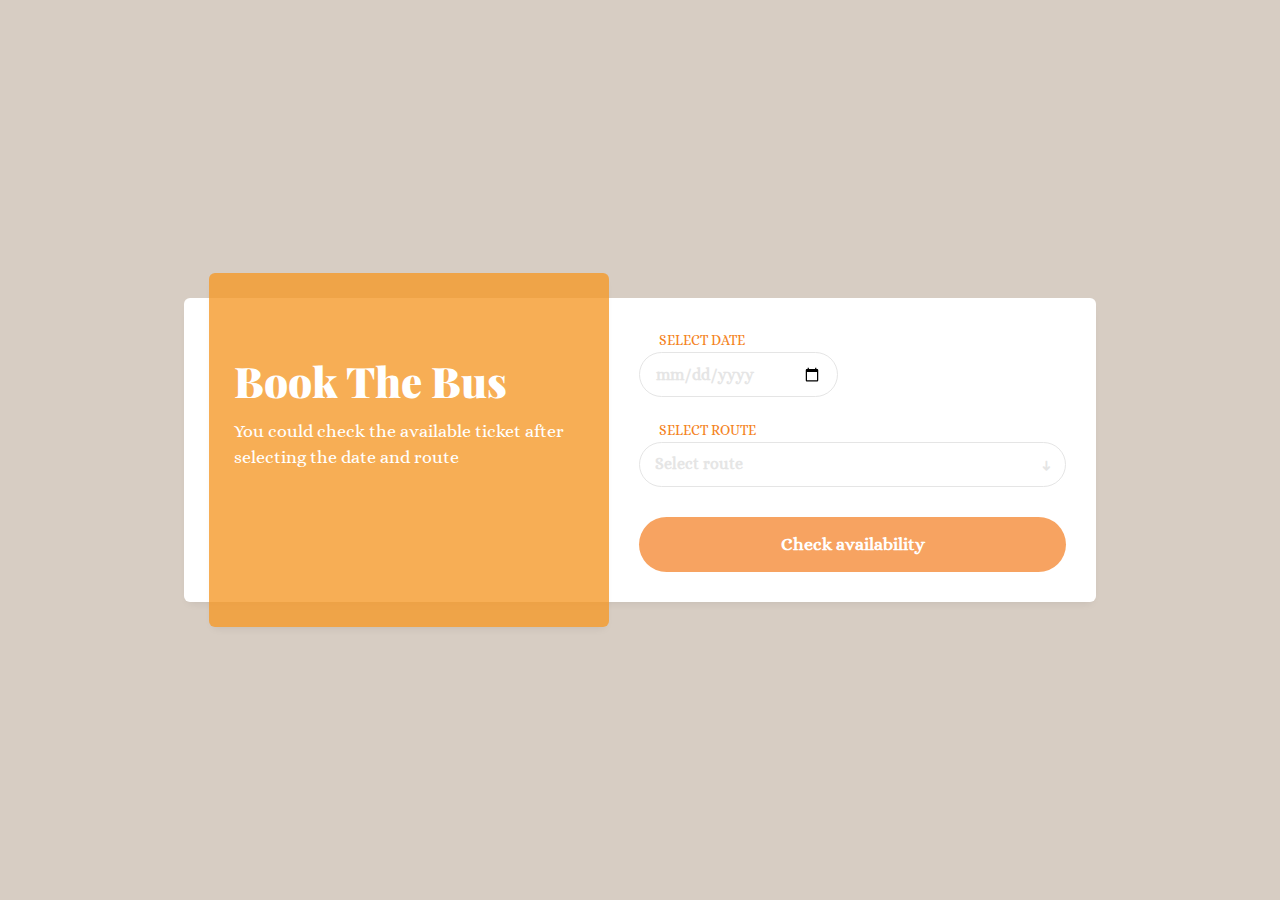
<file: Coding/GUIDemo/index.html>
<!DOCTYPE html>
<html lang="en">

<head>
	<meta charset="utf-8">
	<meta http-equiv="X-UA-Compatible" content="IE=edge">
	<meta name="viewport" content="width=device-width, initial-scale=1">
	<!-- The above 3 meta tags *must* come first in the head; any other head content must come *after* these tags -->

	<title>Booking Form HTML Template</title>

	<!-- Google font -->
	<link href="http://fonts.googleapis.com/css?family=Playfair+Display:900" rel="stylesheet" type="text/css" />
	<link href="http://fonts.googleapis.com/css?family=Alice:400,700" rel="stylesheet" type="text/css" />

	<!-- Bootstrap -->
	<link type="text/css" rel="stylesheet" href="css/bootstrap.min.css" />

	<!-- Custom stlylesheet -->
	<link type="text/css" rel="stylesheet" href="css/style.css" />

	<!-- HTML5 shim and Respond.js for IE8 support of HTML5 elements and media queries -->
	<!-- WARNING: Respond.js doesn't work if you view the page via file:// -->
	<!--[if lt IE 9]>
		  <script src="https://oss.maxcdn.com/html5shiv/3.7.3/html5shiv.min.js"></script>
		  <script src="https://oss.maxcdn.com/respond/1.4.2/respond.min.js"></script>
		<![endif]-->

</head>

<body>
	<div id="booking" class="section">
		<div class="section-center">
			<div class="container">
				<div class="row">
					<div class="booking-form">
						<div class="booking-bg">
							<div class="form-header">
								<h2>Book the Bus</h2>
								<p>You could check the available ticket after selecting the date and route</p>
							</div>

						</div>
						<form>
							<div class="row">
								<div class="col-md-6">
									<div class="form-group">
										<span class="form-label">Select Date</span>
										<input class="form-control" type="date" placeholder="dd-mm-yyyy" required>
									</div>
								</div>
								
							</div>
							<div class="row">
								<div class="col-md-6">

								</div>
								<div class="col-md-6">

								</div>
							</div>
							<div class="form-group">
								<span class="form-label">Select Route</span>
								<select class="form-control" required>
									<option value="" selected hidden>Select route</option>
									<option>Turtle Lake (Ho Con Rua) → VGU Campus</option>
									<option>VGU Campus → Turtle Lake (Ho Con Rua)</option>
								</select>
								<span class="select-arrow"></span>
							</div>
							<div class="form-btn">
								<button class="submit-btn">Check availability</button>
							</div>
						</form>
					</div>
				</div>
			</div>
		</div>
	</div>
</body><!-- This templates was made by Colorlib (https://colorlib.com) -->

</html>
</file>
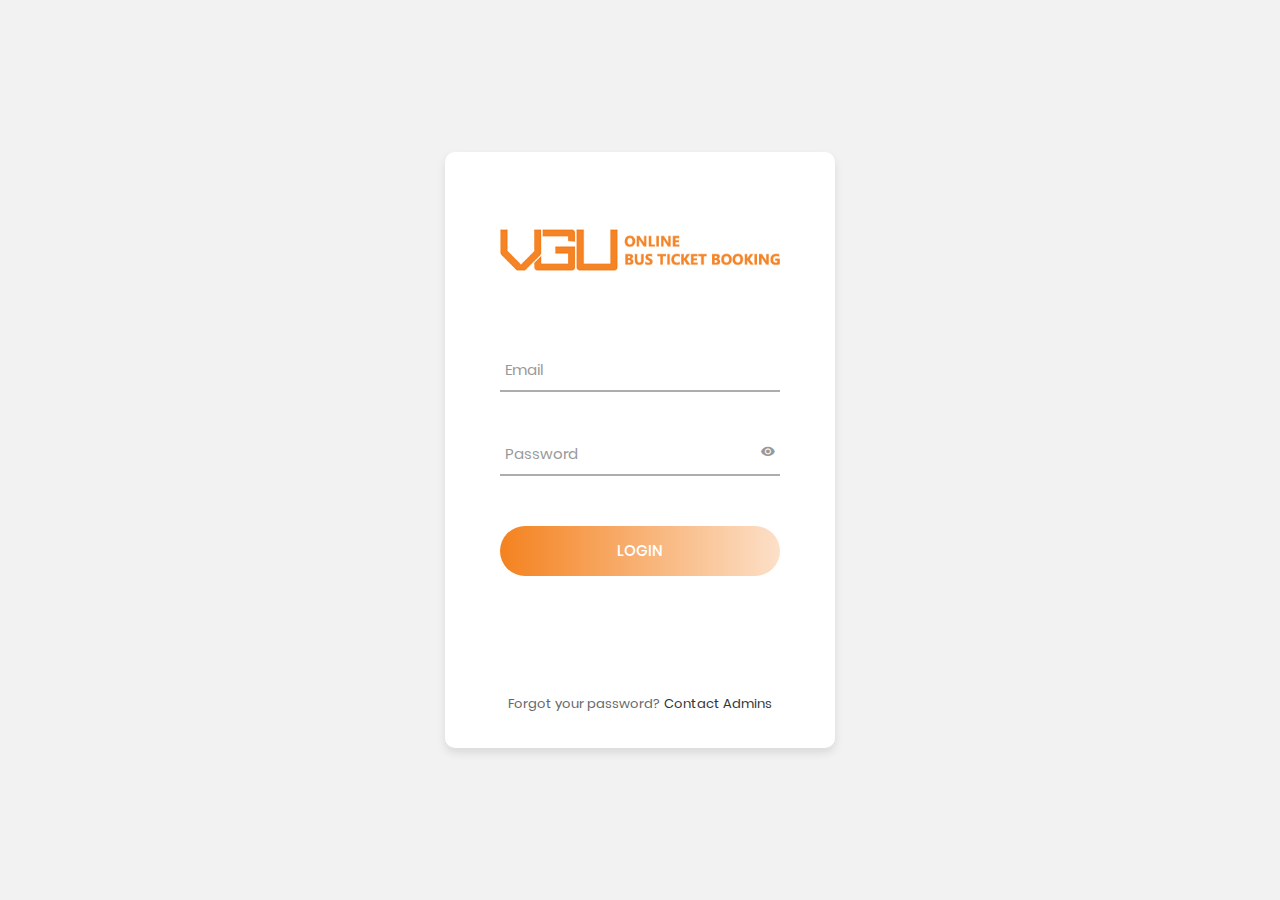
<file: Coding/Login page/index.html>
<!DOCTYPE html>
<html lang="en">
<head>
	<title>VGU Ticket Booking - Login Site</title>
	<meta charset="UTF-8">
	<meta name="viewport" content="width=device-width, initial-scale=1">
<!--===============================================================================================-->	
	<link rel="icon" type="image/png" href="images/vgu.png"/>
<!--===============================================================================================-->
	<link rel="stylesheet" type="text/css" href="vendor/bootstrap/css/bootstrap.min.css">
<!--===============================================================================================-->
	<link rel="stylesheet" type="text/css" href="fonts/font-awesome-4.7.0/css/font-awesome.min.css">
<!--===============================================================================================-->
	<link rel="stylesheet" type="text/css" href="fonts/iconic/css/material-design-iconic-font.min.css">
<!--===============================================================================================-->
	<link rel="stylesheet" type="text/css" href="vendor/animate/animate.css">
<!--===============================================================================================-->	
	<link rel="stylesheet" type="text/css" href="vendor/css-hamburgers/hamburgers.min.css">
<!--===============================================================================================-->
	<link rel="stylesheet" type="text/css" href="vendor/animsition/css/animsition.min.css">
<!--===============================================================================================-->
	<link rel="stylesheet" type="text/css" href="vendor/select2/select2.min.css">
<!--===============================================================================================-->	
	<link rel="stylesheet" type="text/css" href="vendor/daterangepicker/daterangepicker.css">
<!--===============================================================================================-->
	<link rel="stylesheet" type="text/css" href="css/util.css">
	<link rel="stylesheet" type="text/css" href="css/main.css">
<!--===============================================================================================-->
</head>
<body>
	
	<div class="limiter">
		<div class="container-login100">
			<div class="wrap-login100">
				<form class="login100-form validate-form">
					<span class="login100-form-title p-b-26">
						<img src="images/vgulogo2.png" alt = "VGU Online Bus Ticket Logo" class="logo_responsive">
					</span>
					<span class="login100-form-title p-b-48">
						<!--<i class="zmdi zmdi-font"></i>-->
					</span>

					<div class="wrap-input100 validate-input" data-validate = "Invalid Email!">
						<input class="input100" type="text" name="email">
						<span class="focus-input100" data-placeholder="Email"></span>
					</div>

					<div class="wrap-input100 validate-input" data-validate="Invalid Password!">
						<span class="btn-show-pass">
							<i class="zmdi zmdi-eye"></i>
						</span>
						<input class="input100" type="password" name="pass">
						<span class="focus-input100" data-placeholder="Password"></span>
					</div>

					<div class="container-login100-form-btn">
						<div class="wrap-login100-form-btn">
							<div class="login100-form-bgbtn"></div>
							<button class="login100-form-btn">
								Login 
							</button>
						</div>
					</div>

					<div class="text-center p-t-115">
						<span class="txt1">
							Forgot your password?
						</span>

						<a class="txt2" href="#">
							Contact Admins
						</a>
					</div>
				</form>
			</div>
		</div>
	</div>
	

	<div id="dropDownSelect1"></div>
	
<!--===============================================================================================-->
	<script src="vendor/jquery/jquery-3.2.1.min.js"></script>
<!--===============================================================================================-->
	<script src="vendor/animsition/js/animsition.min.js"></script>
<!--===============================================================================================-->
	<script src="vendor/bootstrap/js/popper.js"></script>
	<script src="vendor/bootstrap/js/bootstrap.min.js"></script>
<!--===============================================================================================-->
	<script src="vendor/select2/select2.min.js"></script>
<!--===============================================================================================-->
	<script src="vendor/daterangepicker/moment.min.js"></script>
	<script src="vendor/daterangepicker/daterangepicker.js"></script>
<!--===============================================================================================-->
	<script src="vendor/countdowntime/countdowntime.js"></script>
<!--===============================================================================================-->
	<script src="js/main.js"></script>

</body>
</html>
</file>
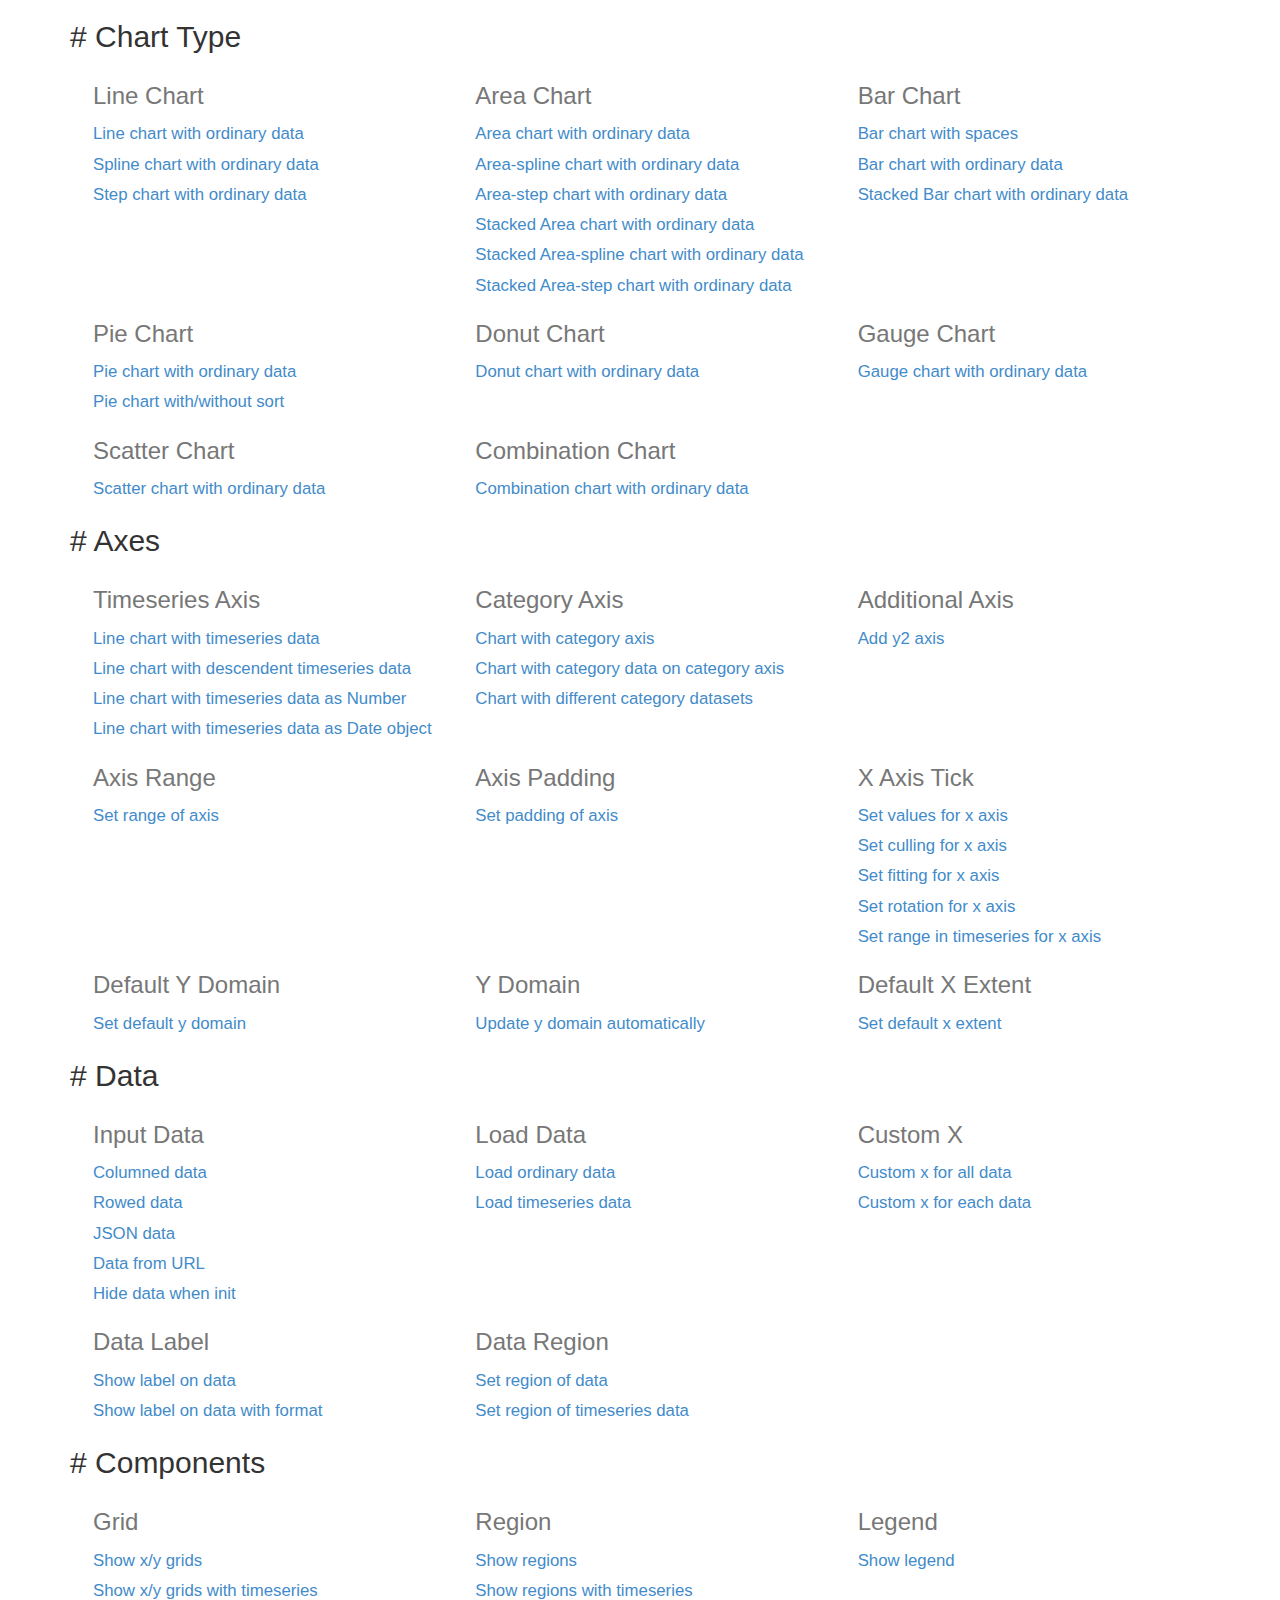
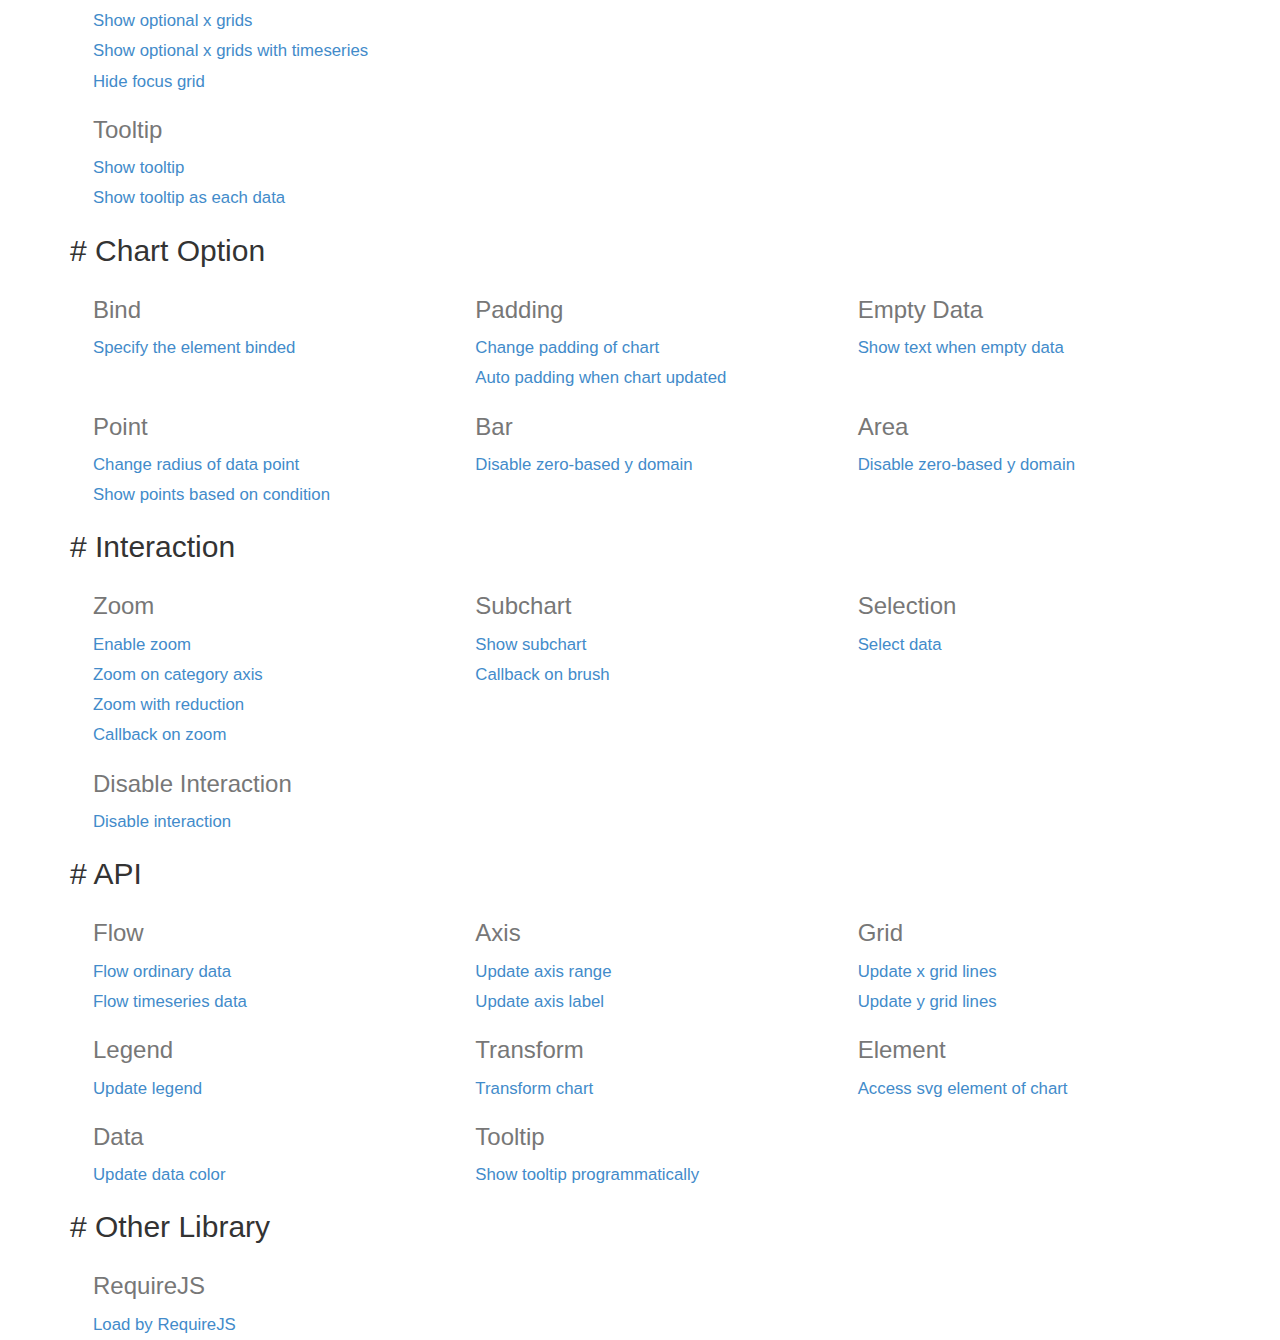
<file: Coding/UserDashBoardGUI/assets/node_modules/c3-master/htdocs/index.html>
<html>
  <head>
    <link href="./css/bootstrap.min.css" rel="stylesheet">
    <link href="./css/index.css" rel="stylesheet">
  </head>
  <body>
    <div class="container">
      <div class="section">
        <h2># <span>Chart Type</span></h2>
        <div>
          <div class="row">
            <div class="col-md-4">
              <h3>Line Chart</h3>
              <a href="./samples/simple.html">
                Line chart with ordinary data
              </a>
              <a href="./samples/chart_spline.html">
                Spline chart with ordinary data
              </a>
              <a href="./samples/chart_step.html">
                Step chart with ordinary data
              </a>
            </div>
            <div class="col-md-4">
              <h3>Area Chart</h3>
              <a href="./samples/chart_area.html">
                Area chart with ordinary data
              </a>
              <a href="./samples/chart_area_spline.html">
                Area-spline chart with ordinary data
              </a>
              <a href="./samples/chart_area_step.html">
                Area-step chart with ordinary data
              </a>
              <a href="./samples/chart_area_stacked.html">
                Stacked Area chart with ordinary data
              </a>
              <a href="./samples/chart_area_spline_stacked.html">
                Stacked Area-spline chart with ordinary data
              </a>
              <a href="./samples/chart_area_step_stacked.html">
                Stacked Area-step chart with ordinary data
              </a>
            </div>
            <div class="col-md-4">
              <h3>Bar Chart</h3>
              <a href="./samples/chart_bar_space.html">
                  Bar chart with spaces
              </a>
              <a href="./samples/chart_bar.html">
                Bar chart with ordinary data
              </a>
              <a href="./samples/chart_bar_stacked.html">
                Stacked Bar chart with ordinary data
              </a>
            </div>
          </div>
          <div class="row">
            <div class="col-md-4">
              <h3>Pie Chart</h3>
              <a href="./samples/chart_pie.html">
                Pie chart with ordinary data
              </a>
              <a href="./samples/chart_pie_sort.html">
                Pie chart with/without sort
              </a>
            </div>
            <div class="col-md-4">
              <h3>Donut Chart</h3>
              <a href="./samples/chart_donut.html">
                Donut chart with ordinary data
              </a>
            </div>
            <div class="col-md-4">
              <h3>Gauge Chart</h3>
              <a href="./samples/chart_gauge.html">
                Gauge chart with ordinary data
              </a>
            </div>
          </div>
          <div class="row">
            <div class="col-md-4">
              <h3>Scatter Chart</h3>
              <a href="./samples/chart_scatter.html">
                Scatter chart with ordinary data
              </a>
            </div>
            <div class="col-md-4">
              <h3>Combination Chart</h3>
              <a href="./samples/chart_combination.html">
                Combination chart with ordinary data
              </a>
            </div>
          </div>
        </div>
      </div>

      <div class="section">
        <h2># <span>Axes</span></h2>
        <div>
          <div class="row">
            <div class="col-md-4">
              <h3>Timeseries Axis</h3>
              <a href="./samples/timeseries.html">
                Line chart with timeseries data
              </a>
              <a href="./samples/timeseries_descendent.html">
                Line chart with descendent timeseries data
              </a>
              <a href="./samples/timeseries_raw.html">
                Line chart with timeseries data as Number
              </a>
              <a href="./samples/timeseries_date.html">
                Line chart with timeseries data as Date object
              </a>
            </div>
            <div class="col-md-4">
              <h3>Category Axis</h3>
              <a href="./samples/categorized.html">
                Chart with category axis
              </a>
              <a href="./samples/custom_x_categorized.html">
                Chart with category data on category axis
              </a>
              <a href="./samples/different_category_datasets.html">
                Chart with different category datasets
              </a>
            </div>
            <div class="col-md-4">
              <h3>Additional Axis</h3>
              <a href="./samples/axes_y2.html">
                Add y2 axis
              </a>
            </div>
          </div>
          <div class="row">
            <div class="col-md-4">
              <h3>Axis Range</h3>
              <a href="./samples/axes_range.html">
                Set range of axis
              </a>
            </div>
            <div class="col-md-4">
              <h3>Axis Padding</h3>
              <a href="./samples/axes_padding.html">
                Set padding of axis
              </a>
            </div>
            <div class="col-md-4">
              <h3>X Axis Tick</h3>
              <a href="./samples/axes_x_tick_values.html">
                Set values for x axis
              </a>
              <a href="./samples/axes_x_tick_culling.html">
                Set culling for x axis
              </a>
              <a href="./samples/axes_x_tick_fit.html">
                Set fitting for x axis
              </a>
              <a href="./samples/axes_x_tick_rotate.html">
                Set rotation for x axis
              </a>
              <a href="./samples/axes_x_range_timeseries.html">
                Set range in timeseries for x axis
              </a>
            </div>
          </div>
          <div class="row">
            <div class="col-md-4">
              <h3>Default Y Domain</h3>
              <a href="./samples/axes_y_default.html">
                Set default y domain
              </a>
            </div>
            <div class="col-md-4">
              <h3>Y Domain</h3>
              <a href="./samples/domain_y.html">
                Update y domain automatically
              </a>
            </div>
            <div class="col-md-4">
              <h3>Default X Extent</h3>
              <a href="./samples/axes_x_extent.html">
                Set default x extent
              </a>
            </div>
          </div>
        </div>
      </div>

      <div class="section">
        <h2># <span>Data</span></h2>
        <div>
          <div class="row">
            <div class="col-md-4">
              <h3>Input Data</h3>
              <a href="./samples/data_columned.html">
                Columned data
              </a>
              <a href="./samples/data_rowed.html">
                Rowed data
              </a>
              <a href="./samples/data_json.html">
                JSON data
              </a>
              <a href="./samples/data_url.html">
                Data from URL
              </a>
              <a href="./samples/data_hide.html">
                Hide data when init
              </a>
            </div>
            <div class="col-md-4">
              <h3>Load Data</h3>
              <a href="./samples/data_load.html">
                Load ordinary data
              </a>
              <a href="./samples/data_load_timeseries.html">
                Load timeseries data
              </a>
            </div>
            <div class="col-md-4">
              <h3>Custom X</h3>
              <a href="./samples/custom_x_scale.html">
                Custom x for all data
              </a>
              <a href="./samples/custom_xs_scale.html">
                Custom x for each data
              </a>
            </div>
          </div>
          <div class="row">
            <div class="col-md-4">
              <h3>Data Label</h3>
              <a href="./samples/data_label.html">
                Show label on data
              </a>
              <a href="./samples/data_label_format.html">
                Show label on data with format
              </a>
            </div>
            <div class="col-md-4">
              <h3>Data Region</h3>
              <a href="./samples/data_region.html">
                Set region of data
              </a>
              <a href="./samples/data_region_timeseries.html">
                Set region of timeseries data
              </a>
            </div>
          </div>
        </div>
      </div>

      <div class="section">
        <h2># <span>Components</span></h2>
        <div>
          <div class="row">
            <div class="col-md-4">
              <h3>Grid</h3>
              <a href="./samples/grids.html">
                 Show x/y grids
              </a>
              <a href="./samples/grids_timeseries.html">
                 Show x/y grids with timeseries
              </a>
              <a href="./samples/grid_x_lines.html">
                 Show optional x grids
              </a>
              <a href="./samples/grid_x_lines_timeseries.html">
                 Show optional x grids with timeseries
              </a>
              <a href="./samples/grid_focus.html">
                 Hide focus grid
              </a>
            </div>
            <div class="col-md-4">
              <h3>Region</h3>
              <a href="./samples/regions.html">
                 Show regions
              </a>
              <a href="./samples/regions_timeseries.html">
                 Show regions with timeseries
              </a>
            </div>
            <div class="col-md-4">
              <h3>Legend</h3>
              <a href="./samples/legend.html">
                 Show legend
              </a>
            </div>
          </div>
          <div class="row">
            <div class="col-md-4">
              <h3>Tooltip</h3>
              <a href="./samples/tooltip_show.html">
                Show tooltip
              </a>
              <a href="./samples/tooltip_grouped.html">
                Show tooltip as each data
              </a>
            </div>
          </div>
        </div>
      </div>

      <div class="section">
        <h2># <span>Chart Option</span></h2>
        <div>
          <div class="row">
            <div class="col-md-4">
              <h3>Bind</h3>
              <a href="./samples/bindto.html">
                Specify the element binded
              </a>
            </div>
            <div class="col-md-4">
              <h3>Padding</h3>
              <a href="./samples/padding.html">
                Change padding of chart
              </a>
              <a href="./samples/padding_update.html">
                Auto padding when chart updated
              </a>
            </div>
            <div class="col-md-4">
              <h3>Empty Data</h3>
              <a href="./samples/emptydata.html">
                Show text when empty data
              </a>
            </div>
          </div>
          <div class="row">
            <div class="col-md-4">
              <h3>Point</h3>
              <a href="./samples/point_r.html">
                Change radius of data point
              </a>
              <a href="./samples/point_show.html">
                Show points based on condition
              </a>
            </div>
            <div class="col-md-4">
              <h3>Bar</h3>
              <a href="./samples/bar_zerobased.html">
                Disable zero-based y domain
              </a>
            </div>
            <div class="col-md-4">
              <h3>Area</h3>
              <a href="./samples/area_zerobased.html">
                Disable zero-based y domain
              </a>
            </div>
          </div>
        </div>
      </div>

      <div class="section">
        <h2># <span>Interaction</span></h2>
        <div>
          <div class="row">
            <div class="col-md-4">
              <h3>Zoom</h3>
              <a href="./samples/zoom.html">
                Enable zoom
              </a>
              <a href="./samples/zoom.html">
                Zoom on category axis
              </a>
              <a href="./samples/zoom_reduction.html">
                Zoom with reduction
              </a>
              <a href="./samples/zoom_onzoom.html">
                Callback on zoom
              </a>
            </div>
            <div class="col-md-4">
              <h3>Subchart</h3>
              <a href="./samples/subchart.html">
                Show subchart
              </a>
              <a href="./samples/subchart_onbrush.html">
                Callback on brush
              </a>
            </div>
            <div class="col-md-4">
              <h3>Selection</h3>
              <a href="./samples/selection.html">
                Select data
              </a>
            </div>
          </div>
          <div class="row">
            <div class="col-md-4">
              <h3>Disable Interaction</h3>
              <a href="./samples/interaction_enabled.html">
                Disable interaction
              </a>
            </div>
          </div>
        </div>
      </div>

      <div class="section">
        <h2># <span>API</span></h2>
        <div>
          <div class="row">
            <div class="col-md-4">
              <h3>Flow</h3>
              <a href="./samples/api_flow.html">
                Flow ordinary data
              </a>
              <a href="./samples/api_flow_timeseries.html">
                Flow timeseries data
              </a>
            </div>
            <div class="col-md-4">
              <h3>Axis</h3>
              <a href="./samples/api_axis_range.html">
                Update axis range
              </a>
              <a href="./samples/api_axis_label.html">
                Update axis label
              </a>
            </div>
            <div class="col-md-4">
              <h3>Grid</h3>
              <a href="./samples/api_xgrid_lines.html">
                Update x grid lines
              </a>
              <a href="./samples/api_ygrid_lines.html">
                Update y grid lines
              </a>
            </div>
          </div>
          <div class="row">
            <div class="col-md-4">
              <h3>Legend</h3>
              <a href="./samples/api_legend.html">
                Update legend
              </a>
            </div>
            <div class="col-md-4">
              <h3>Transform</h3>
              <a href="./samples/api_transform.html">
                Transform chart
              </a>
            </div>
            <div class="col-md-4">
              <h3>Element</h3>
              <a href="./samples/element.html">
                Access svg element of chart
              </a>
            </div>
          </div>
          <div class="row">
            <div class="col-md-4">
              <h3>Data</h3>
              <a href="./samples/api_data_colors.html">
                Update data color
              </a>
            </div>
            <div class="col-md-4">
              <h3>Tooltip</h3>
              <a href="./samples/api_tooltip_show.html">
                Show tooltip programmatically
              </a>
            </div>
          </div>
        </div>
      </div>

      <div class="section">
        <h2># <span>Other Library</span></h2>
        <div>
          <div class="row">
            <div class="col-md-4">
              <h3>RequireJS</h3>
              <a href="./samples/requirejs.html">
                Load by RequireJS
              </a>
            </div>
          </div>
        </div>
      </div>

    </div>
  </body>
</html>
</file>
<file: Coding/GUIDemo/css/style.css>
.section {
	position: relative;
	height: 100vh;
}

.section .section-center {
	position: absolute;
	top: 50%;
	left: 0;
	right: 0;
	-webkit-transform: translateY(-50%);
	transform: translateY(-50%);
}

#booking {
	font-family: 'Alice', serif;
	background: rgba(133, 104, 73, 0.33);
}

.booking-form {
	position: relative;
	max-width: 912px;
	width: 100%;
	margin: auto;
	background: #fff;
	border-radius: 6px;
	-webkit-box-shadow: 0px 5px 10px -5px rgba(0, 0, 0, 0.1);
	box-shadow: 0px 5px 10px -5px rgba(0, 0, 0, 0.1);
}

.booking-form .booking-bg {
	position: absolute;
	left: 25px;
	top: -25px;
	bottom: -25px;
	width: 400px;
	/*background-image: url('../img/backgroundv2.jpg');*/
	
	background-size: cover;
	background-position: center;
	padding: 25px;
	border-radius: 6px;
	-webkit-box-shadow: 0px 5px 10px -5px rgba(0, 0, 0, 0.1);
	box-shadow: 0px 5px 10px -5px rgba(0, 0, 0, 0.1);
	overflow: hidden;
}

.booking-form .booking-bg::before {
	content: '';
	position: absolute;
	left: 0;
	right: 0;
	bottom: 0;
	top: 0;
	background: rgba(245, 152, 39, 0.79); 

}

.booking-form>form {
	margin-left: 425px;
	padding: 30px;
}

.booking-form .form-header {
	margin-bottom: 30px;
	margin-top: 60px;
	position: relative;
	z-index: 20;
}

.booking-form .form-header h2 {
	font-family: 'Playfair Display', serif;
	margin-top: 0;
	margin-bottom: 15px;
	font-weight: 900;
	color: #fff;
	font-size: 42px;
	text-transform: capitalize;
}

.booking-form .form-header p {
	color: #fff;
	font-size: 18px;
}

.booking-form .form-group {
	position: relative;
	margin-bottom: 20px;
}

.booking-form .form-control {
	background-color: #fff;
	height: 45px;
	padding: 0px 15px;
	color: #151515;
	border: 1px solid #e5e5e5;
	font-size: 16px;
	font-weight: 700;
	-webkit-box-shadow: none;
	box-shadow: none;
	border-radius: 40px;
	-webkit-transition: 0.2s all;
	transition: 0.2s all;
}

.booking-form .form-control::-webkit-input-placeholder {
	color: #e5e5e5;
}

.booking-form .form-control:-ms-input-placeholder {
	color: #e5e5e5;
}

.booking-form .form-control::placeholder {
	color: #e5e5e5;
}

.booking-form .form-control:focus {
	background: #f8f8f8;
}

.booking-form input[type="date"].form-control:invalid {
	color: #e5e5e5;
}

.booking-form select.form-control {
	-webkit-appearance: none;
	-moz-appearance: none;
	appearance: none;
}

.booking-form select.form-control:invalid {
	color: #e5e5e5;
}

.booking-form select.form-control option {
	color: #151515;
}

.booking-form select.form-control+.select-arrow {
	position: absolute;
	right: 3px;
	bottom: 5px;
	width: 32px;
	line-height: 32px;
	height: 32px;
	text-align: center;
	pointer-events: none;
	color: #e5e5e5;
	font-size: 14px;
}

.booking-form select.form-control+.select-arrow:after {
	content: '\279C';
	display: block;
	-webkit-transform: rotate(90deg);
	transform: rotate(90deg);
}

.booking-form .form-label {
	color: #f48323;
	text-transform: uppercase;
	line-height: 24px;
	height: 24px;
	font-size: 14px;
	font-weight: 400;
	margin-left: 20px;
}

.booking-form .form-btn {
	margin-top: 30px;
}

.booking-form .submit-btn {
	display: block;
	width: 100%;
	color: #fff;
	background-color: rgba(244, 132, 44, 0.75); 
	font-weight: 700;
	font-size: 18px;
	border: none;
	border-radius: 40px;
	height: 55px;
	-webkit-transition: 0.2s all;
	transition: 0.2s all;
}

.booking-form .submit-btn:hover,
.booking-form .submit-btn:focus {
	background-color: rgba(244, 132, 44, 1);
}

@media only screen and (max-width: 768px) {
	.booking-form .booking-bg {
		position: relative;
		left: 0;
		right: 0;
		bottom: 0;
		top: -15px;
		width: 95%;
		margin: auto;
	}
	.booking-form>form {
		margin-left: 0px;
	}
}
</file>
<file: Coding/Login page/vendor/daterangepicker/daterangepicker.css>
.daterangepicker {
  position: absolute;
  color: inherit;
  background-color: #fff;
  border-radius: 4px;
  width: 278px;
  padding: 4px;
  margin-top: 1px;
  top: 100px;
  left: 20px;
  /* Calendars */ }
  .daterangepicker:before, .daterangepicker:after {
    position: absolute;
    display: inline-block;
    border-bottom-color: rgba(0, 0, 0, 0.2);
    content: ''; }
  .daterangepicker:before {
    top: -7px;
    border-right: 7px solid transparent;
    border-left: 7px solid transparent;
    border-bottom: 7px solid #ccc; }
  .daterangepicker:after {
    top: -6px;
    border-right: 6px solid transparent;
    border-bottom: 6px solid #fff;
    border-left: 6px solid transparent; }
  .daterangepicker.opensleft:before {
    right: 9px; }
  .daterangepicker.opensleft:after {
    right: 10px; }
  .daterangepicker.openscenter:before {
    left: 0;
    right: 0;
    width: 0;
    margin-left: auto;
    margin-right: auto; }
  .daterangepicker.openscenter:after {
    left: 0;
    right: 0;
    width: 0;
    margin-left: auto;
    margin-right: auto; }
  .daterangepicker.opensright:before {
    left: 9px; }
  .daterangepicker.opensright:after {
    left: 10px; }
  .daterangepicker.dropup {
    margin-top: -5px; }
    .daterangepicker.dropup:before {
      top: initial;
      bottom: -7px;
      border-bottom: initial;
      border-top: 7px solid #ccc; }
    .daterangepicker.dropup:after {
      top: initial;
      bottom: -6px;
      border-bottom: initial;
      border-top: 6px solid #fff; }
  .daterangepicker.dropdown-menu {
    max-width: none;
    z-index: 3001; }
  .daterangepicker.single .ranges, .daterangepicker.single .calendar {
    float: none; }
  .daterangepicker.show-calendar .calendar {
    display: block; }
  .daterangepicker .calendar {
    display: none;
    max-width: 270px;
    margin: 4px; }
    .daterangepicker .calendar.single .calendar-table {
      border: none; }
    .daterangepicker .calendar th, .daterangepicker .calendar td {
      white-space: nowrap;
      text-align: center;
      min-width: 32px; }
  .daterangepicker .calendar-table {
    border: 1px solid #fff;
    padding: 4px;
    border-radius: 4px;
    background-color: #fff; }
  .daterangepicker table {
    width: 100%;
    margin: 0; }
  .daterangepicker td, .daterangepicker th {
    text-align: center;
    width: 20px;
    height: 20px;
    border-radius: 4px;
    border: 1px solid transparent;
    white-space: nowrap;
    cursor: pointer; }
    .daterangepicker td.available:hover, .daterangepicker th.available:hover {
      background-color: #eee;
      border-color: transparent;
      color: inherit; }
    .daterangepicker td.week, .daterangepicker th.week {
      font-size: 80%;
      color: #ccc; }
  .daterangepicker td.off, .daterangepicker td.off.in-range, .daterangepicker td.off.start-date, .daterangepicker td.off.end-date {
    background-color: #fff;
    border-color: transparent;
    color: #999; }
  .daterangepicker td.in-range {
    background-color: #ebf4f8;
    border-color: transparent;
    color: #000;
    border-radius: 0; }
  .daterangepicker td.start-date {
    border-radius: 4px 0 0 4px; }
  .daterangepicker td.end-date {
    border-radius: 0 4px 4px 0; }
  .daterangepicker td.start-date.end-date {
    border-radius: 4px; }
  .daterangepicker td.active, .daterangepicker td.active:hover {
    background-color: #357ebd;
    border-color: transparent;
    color: #fff; }
  .daterangepicker th.month {
    width: auto; }
  .daterangepicker td.disabled, .daterangepicker option.disabled {
    color: #999;
    cursor: not-allowed;
    text-decoration: line-through; }
  .daterangepicker select.monthselect, .daterangepicker select.yearselect {
    font-size: 12px;
    padding: 1px;
    height: auto;
    margin: 0;
    cursor: default; }
  .daterangepicker select.monthselect {
    margin-right: 2%;
    width: 56%; }
  .daterangepicker select.yearselect {
    width: 40%; }
  .daterangepicker select.hourselect, .daterangepicker select.minuteselect, .daterangepicker select.secondselect, .daterangepicker select.ampmselect {
    width: 50px;
    margin-bottom: 0; }
  .daterangepicker .input-mini {
    border: 1px solid #ccc;
    border-radius: 4px;
    color: #555;
    height: 30px;
    line-height: 30px;
    display: block;
    vertical-align: middle;
    margin: 0 0 5px 0;
    padding: 0 6px 0 28px;
    width: 100%; }
    .daterangepicker .input-mini.active {
      border: 1px solid #08c;
      border-radius: 4px; }
  .daterangepicker .daterangepicker_input {
    position: relative; }
    .daterangepicker .daterangepicker_input i {
      position: absolute;
      left: 8px;
      top: 8px; }
  .daterangepicker.rtl .input-mini {
    padding-right: 28px;
    padding-left: 6px; }
  .daterangepicker.rtl .daterangepicker_input i {
    left: auto;
    right: 8px; }
  .daterangepicker .calendar-time {
    text-align: center;
    margin: 5px auto;
    line-height: 30px;
    position: relative;
    padding-left: 28px; }
    .daterangepicker .calendar-time select.disabled {
      color: #ccc;
      cursor: not-allowed; }

.ranges {
  font-size: 11px;
  float: none;
  margin: 4px;
  text-align: left; }
  .ranges ul {
    list-style: none;
    margin: 0 auto;
    padding: 0;
    width: 100%; }
  .ranges li {
    font-size: 13px;
    background-color: #f5f5f5;
    border: 1px solid #f5f5f5;
    border-radius: 4px;
    color: #08c;
    padding: 3px 12px;
    margin-bottom: 8px;
    cursor: pointer; }
    .ranges li:hover {
      background-color: #08c;
      border: 1px solid #08c;
      color: #fff; }
    .ranges li.active {
      background-color: #08c;
      border: 1px solid #08c;
      color: #fff; }

/*  Larger Screen Styling */
@media (min-width: 564px) {
  .daterangepicker {
    width: auto; }
    .daterangepicker .ranges ul {
      width: 160px; }
    .daterangepicker.single .ranges ul {
      width: 100%; }
    .daterangepicker.single .calendar.left {
      clear: none; }
    .daterangepicker.single.ltr .ranges, .daterangepicker.single.ltr .calendar {
      float: left; }
    .daterangepicker.single.rtl .ranges, .daterangepicker.single.rtl .calendar {
      float: right; }
    .daterangepicker.ltr {
      direction: ltr;
      text-align: left; }
      .daterangepicker.ltr .calendar.left {
        clear: left;
        margin-right: 0; }
        .daterangepicker.ltr .calendar.left .calendar-table {
          border-right: none;
          border-top-right-radius: 0;
          border-bottom-right-radius: 0; }
      .daterangepicker.ltr .calendar.right {
        margin-left: 0; }
        .daterangepicker.ltr .calendar.right .calendar-table {
          border-left: none;
          border-top-left-radius: 0;
          border-bottom-left-radius: 0; }
      .daterangepicker.ltr .left .daterangepicker_input {
        padding-right: 12px; }
      .daterangepicker.ltr .calendar.left .calendar-table {
        padding-right: 12px; }
      .daterangepicker.ltr .ranges, .daterangepicker.ltr .calendar {
        float: left; }
    .daterangepicker.rtl {
      direction: rtl;
      text-align: right; }
      .daterangepicker.rtl .calendar.left {
        clear: right;
        margin-left: 0; }
        .daterangepicker.rtl .calendar.left .calendar-table {
          border-left: none;
          border-top-left-radius: 0;
          border-bottom-left-radius: 0; }
      .daterangepicker.rtl .calendar.right {
        margin-right: 0; }
        .daterangepicker.rtl .calendar.right .calendar-table {
          border-right: none;
          border-top-right-radius: 0;
          border-bottom-right-radius: 0; }
      .daterangepicker.rtl .left .daterangepicker_input {
        padding-left: 12px; }
      .daterangepicker.rtl .calendar.left .calendar-table {
        padding-left: 12px; }
      .daterangepicker.rtl .ranges, .daterangepicker.rtl .calendar {
        text-align: right;
        float: right; } }
@media (min-width: 730px) {
  .daterangepicker .ranges {
    width: auto; }
  .daterangepicker.ltr .ranges {
    float: left; }
  .daterangepicker.rtl .ranges {
    float: right; }
  .daterangepicker .calendar.left {
    clear: none !important; } }
</file>
<file: Coding/Login page/css/util.css>
/*[ FONT SIZE ]
///////////////////////////////////////////////////////////
*/
.fs-1 {font-size: 1px;}
.fs-2 {font-size: 2px;}
.fs-3 {font-size: 3px;}
.fs-4 {font-size: 4px;}
.fs-5 {font-size: 5px;}
.fs-6 {font-size: 6px;}
.fs-7 {font-size: 7px;}
.fs-8 {font-size: 8px;}
.fs-9 {font-size: 9px;}
.fs-10 {font-size: 10px;}
.fs-11 {font-size: 11px;}
.fs-12 {font-size: 12px;}
.fs-13 {font-size: 13px;}
.fs-14 {font-size: 14px;}
.fs-15 {font-size: 15px;}
.fs-16 {font-size: 16px;}
.fs-17 {font-size: 17px;}
.fs-18 {font-size: 18px;}
.fs-19 {font-size: 19px;}
.fs-20 {font-size: 20px;}
.fs-21 {font-size: 21px;}
.fs-22 {font-size: 22px;}
.fs-23 {font-size: 23px;}
.fs-24 {font-size: 24px;}
.fs-25 {font-size: 25px;}
.fs-26 {font-size: 26px;}
.fs-27 {font-size: 27px;}
.fs-28 {font-size: 28px;}
.fs-29 {font-size: 29px;}
.fs-30 {font-size: 30px;}
.fs-31 {font-size: 31px;}
.fs-32 {font-size: 32px;}
.fs-33 {font-size: 33px;}
.fs-34 {font-size: 34px;}
.fs-35 {font-size: 35px;}
.fs-36 {font-size: 36px;}
.fs-37 {font-size: 37px;}
.fs-38 {font-size: 38px;}
.fs-39 {font-size: 39px;}
.fs-40 {font-size: 40px;}
.fs-41 {font-size: 41px;}
.fs-42 {font-size: 42px;}
.fs-43 {font-size: 43px;}
.fs-44 {font-size: 44px;}
.fs-45 {font-size: 45px;}
.fs-46 {font-size: 46px;}
.fs-47 {font-size: 47px;}
.fs-48 {font-size: 48px;}
.fs-49 {font-size: 49px;}
.fs-50 {font-size: 50px;}
.fs-51 {font-size: 51px;}
.fs-52 {font-size: 52px;}
.fs-53 {font-size: 53px;}
.fs-54 {font-size: 54px;}
.fs-55 {font-size: 55px;}
.fs-56 {font-size: 56px;}
.fs-57 {font-size: 57px;}
.fs-58 {font-size: 58px;}
.fs-59 {font-size: 59px;}
.fs-60 {font-size: 60px;}
.fs-61 {font-size: 61px;}
.fs-62 {font-size: 62px;}
.fs-63 {font-size: 63px;}
.fs-64 {font-size: 64px;}
.fs-65 {font-size: 65px;}
.fs-66 {font-size: 66px;}
.fs-67 {font-size: 67px;}
.fs-68 {font-size: 68px;}
.fs-69 {font-size: 69px;}
.fs-70 {font-size: 70px;}
.fs-71 {font-size: 71px;}
.fs-72 {font-size: 72px;}
.fs-73 {font-size: 73px;}
.fs-74 {font-size: 74px;}
.fs-75 {font-size: 75px;}
.fs-76 {font-size: 76px;}
.fs-77 {font-size: 77px;}
.fs-78 {font-size: 78px;}
.fs-79 {font-size: 79px;}
.fs-80 {font-size: 80px;}
.fs-81 {font-size: 81px;}
.fs-82 {font-size: 82px;}
.fs-83 {font-size: 83px;}
.fs-84 {font-size: 84px;}
.fs-85 {font-size: 85px;}
.fs-86 {font-size: 86px;}
.fs-87 {font-size: 87px;}
.fs-88 {font-size: 88px;}
.fs-89 {font-size: 89px;}
.fs-90 {font-size: 90px;}
.fs-91 {font-size: 91px;}
.fs-92 {font-size: 92px;}
.fs-93 {font-size: 93px;}
.fs-94 {font-size: 94px;}
.fs-95 {font-size: 95px;}
.fs-96 {font-size: 96px;}
.fs-97 {font-size: 97px;}
.fs-98 {font-size: 98px;}
.fs-99 {font-size: 99px;}
.fs-100 {font-size: 100px;}
.fs-101 {font-size: 101px;}
.fs-102 {font-size: 102px;}
.fs-103 {font-size: 103px;}
.fs-104 {font-size: 104px;}
.fs-105 {font-size: 105px;}
.fs-106 {font-size: 106px;}
.fs-107 {font-size: 107px;}
.fs-108 {font-size: 108px;}
.fs-109 {font-size: 109px;}
.fs-110 {font-size: 110px;}
.fs-111 {font-size: 111px;}
.fs-112 {font-size: 112px;}
.fs-113 {font-size: 113px;}
.fs-114 {font-size: 114px;}
.fs-115 {font-size: 115px;}
.fs-116 {font-size: 116px;}
.fs-117 {font-size: 117px;}
.fs-118 {font-size: 118px;}
.fs-119 {font-size: 119px;}
.fs-120 {font-size: 120px;}
.fs-121 {font-size: 121px;}
.fs-122 {font-size: 122px;}
.fs-123 {font-size: 123px;}
.fs-124 {font-size: 124px;}
.fs-125 {font-size: 125px;}
.fs-126 {font-size: 126px;}
.fs-127 {font-size: 127px;}
.fs-128 {font-size: 128px;}
.fs-129 {font-size: 129px;}
.fs-130 {font-size: 130px;}
.fs-131 {font-size: 131px;}
.fs-132 {font-size: 132px;}
.fs-133 {font-size: 133px;}
.fs-134 {font-size: 134px;}
.fs-135 {font-size: 135px;}
.fs-136 {font-size: 136px;}
.fs-137 {font-size: 137px;}
.fs-138 {font-size: 138px;}
.fs-139 {font-size: 139px;}
.fs-140 {font-size: 140px;}
.fs-141 {font-size: 141px;}
.fs-142 {font-size: 142px;}
.fs-143 {font-size: 143px;}
.fs-144 {font-size: 144px;}
.fs-145 {font-size: 145px;}
.fs-146 {font-size: 146px;}
.fs-147 {font-size: 147px;}
.fs-148 {font-size: 148px;}
.fs-149 {font-size: 149px;}
.fs-150 {font-size: 150px;}
.fs-151 {font-size: 151px;}
.fs-152 {font-size: 152px;}
.fs-153 {font-size: 153px;}
.fs-154 {font-size: 154px;}
.fs-155 {font-size: 155px;}
.fs-156 {font-size: 156px;}
.fs-157 {font-size: 157px;}
.fs-158 {font-size: 158px;}
.fs-159 {font-size: 159px;}
.fs-160 {font-size: 160px;}
.fs-161 {font-size: 161px;}
.fs-162 {font-size: 162px;}
.fs-163 {font-size: 163px;}
.fs-164 {font-size: 164px;}
.fs-165 {font-size: 165px;}
.fs-166 {font-size: 166px;}
.fs-167 {font-size: 167px;}
.fs-168 {font-size: 168px;}
.fs-169 {font-size: 169px;}
.fs-170 {font-size: 170px;}
.fs-171 {font-size: 171px;}
.fs-172 {font-size: 172px;}
.fs-173 {font-size: 173px;}
.fs-174 {font-size: 174px;}
.fs-175 {font-size: 175px;}
.fs-176 {font-size: 176px;}
.fs-177 {font-size: 177px;}
.fs-178 {font-size: 178px;}
.fs-179 {font-size: 179px;}
.fs-180 {font-size: 180px;}
.fs-181 {font-size: 181px;}
.fs-182 {font-size: 182px;}
.fs-183 {font-size: 183px;}
.fs-184 {font-size: 184px;}
.fs-185 {font-size: 185px;}
.fs-186 {font-size: 186px;}
.fs-187 {font-size: 187px;}
.fs-188 {font-size: 188px;}
.fs-189 {font-size: 189px;}
.fs-190 {font-size: 190px;}
.fs-191 {font-size: 191px;}
.fs-192 {font-size: 192px;}
.fs-193 {font-size: 193px;}
.fs-194 {font-size: 194px;}
.fs-195 {font-size: 195px;}
.fs-196 {font-size: 196px;}
.fs-197 {font-size: 197px;}
.fs-198 {font-size: 198px;}
.fs-199 {font-size: 199px;}
.fs-200 {font-size: 200px;}

/*[ PADDING ]
///////////////////////////////////////////////////////////
*/
.p-t-0 {padding-top: 0px;}
.p-t-1 {padding-top: 1px;}
.p-t-2 {padding-top: 2px;}
.p-t-3 {padding-top: 3px;}
.p-t-4 {padding-top: 4px;}
.p-t-5 {padding-top: 5px;}
.p-t-6 {padding-top: 6px;}
.p-t-7 {padding-top: 7px;}
.p-t-8 {padding-top: 8px;}
.p-t-9 {padding-top: 9px;}
.p-t-10 {padding-top: 10px;}
.p-t-11 {padding-top: 11px;}
.p-t-12 {padding-top: 12px;}
.p-t-13 {padding-top: 13px;}
.p-t-14 {padding-top: 14px;}
.p-t-15 {padding-top: 15px;}
.p-t-16 {padding-top: 16px;}
.p-t-17 {padding-top: 17px;}
.p-t-18 {padding-top: 18px;}
.p-t-19 {padding-top: 19px;}
.p-t-20 {padding-top: 20px;}
.p-t-21 {padding-top: 21px;}
.p-t-22 {padding-top: 22px;}
.p-t-23 {padding-top: 23px;}
.p-t-24 {padding-top: 24px;}
.p-t-25 {padding-top: 25px;}
.p-t-26 {padding-top: 26px;}
.p-t-27 {padding-top: 27px;}
.p-t-28 {padding-top: 28px;}
.p-t-29 {padding-top: 29px;}
.p-t-30 {padding-top: 30px;}
.p-t-31 {padding-top: 31px;}
.p-t-32 {padding-top: 32px;}
.p-t-33 {padding-top: 33px;}
.p-t-34 {padding-top: 34px;}
.p-t-35 {padding-top: 35px;}
.p-t-36 {padding-top: 36px;}
.p-t-37 {padding-top: 37px;}
.p-t-38 {padding-top: 38px;}
.p-t-39 {padding-top: 39px;}
.p-t-40 {padding-top: 40px;}
.p-t-41 {padding-top: 41px;}
.p-t-42 {padding-top: 42px;}
.p-t-43 {padding-top: 43px;}
.p-t-44 {padding-top: 44px;}
.p-t-45 {padding-top: 45px;}
.p-t-46 {padding-top: 46px;}
.p-t-47 {padding-top: 47px;}
.p-t-48 {padding-top: 48px;}
.p-t-49 {padding-top: 49px;}
.p-t-50 {padding-top: 50px;}
.p-t-51 {padding-top: 51px;}
.p-t-52 {padding-top: 52px;}
.p-t-53 {padding-top: 53px;}
.p-t-54 {padding-top: 54px;}
.p-t-55 {padding-top: 55px;}
.p-t-56 {padding-top: 56px;}
.p-t-57 {padding-top: 57px;}
.p-t-58 {padding-top: 58px;}
.p-t-59 {padding-top: 59px;}
.p-t-60 {padding-top: 60px;}
.p-t-61 {padding-top: 61px;}
.p-t-62 {padding-top: 62px;}
.p-t-63 {padding-top: 63px;}
.p-t-64 {padding-top: 64px;}
.p-t-65 {padding-top: 65px;}
.p-t-66 {padding-top: 66px;}
.p-t-67 {padding-top: 67px;}
.p-t-68 {padding-top: 68px;}
.p-t-69 {padding-top: 69px;}
.p-t-70 {padding-top: 70px;}
.p-t-71 {padding-top: 71px;}
.p-t-72 {padding-top: 72px;}
.p-t-73 {padding-top: 73px;}
.p-t-74 {padding-top: 74px;}
.p-t-75 {padding-top: 75px;}
.p-t-76 {padding-top: 76px;}
.p-t-77 {padding-top: 77px;}
.p-t-78 {padding-top: 78px;}
.p-t-79 {padding-top: 79px;}
.p-t-80 {padding-top: 80px;}
.p-t-81 {padding-top: 81px;}
.p-t-82 {padding-top: 82px;}
.p-t-83 {padding-top: 83px;}
.p-t-84 {padding-top: 84px;}
.p-t-85 {padding-top: 85px;}
.p-t-86 {padding-top: 86px;}
.p-t-87 {padding-top: 87px;}
.p-t-88 {padding-top: 88px;}
.p-t-89 {padding-top: 89px;}
.p-t-90 {padding-top: 90px;}
.p-t-91 {padding-top: 91px;}
.p-t-92 {padding-top: 92px;}
.p-t-93 {padding-top: 93px;}
.p-t-94 {padding-top: 94px;}
.p-t-95 {padding-top: 95px;}
.p-t-96 {padding-top: 96px;}
.p-t-97 {padding-top: 97px;}
.p-t-98 {padding-top: 98px;}
.p-t-99 {padding-top: 99px;}
.p-t-100 {padding-top: 100px;}
.p-t-101 {padding-top: 101px;}
.p-t-102 {padding-top: 102px;}
.p-t-103 {padding-top: 103px;}
.p-t-104 {padding-top: 104px;}
.p-t-105 {padding-top: 105px;}
.p-t-106 {padding-top: 106px;}
.p-t-107 {padding-top: 107px;}
.p-t-108 {padding-top: 108px;}
.p-t-109 {padding-top: 109px;}
.p-t-110 {padding-top: 110px;}
.p-t-111 {padding-top: 111px;}
.p-t-112 {padding-top: 112px;}
.p-t-113 {padding-top: 113px;}
.p-t-114 {padding-top: 114px;}
.p-t-115 {padding-top: 115px;}
.p-t-116 {padding-top: 116px;}
.p-t-117 {padding-top: 117px;}
.p-t-118 {padding-top: 118px;}
.p-t-119 {padding-top: 119px;}
.p-t-120 {padding-top: 120px;}
.p-t-121 {padding-top: 121px;}
.p-t-122 {padding-top: 122px;}
.p-t-123 {padding-top: 123px;}
.p-t-124 {padding-top: 124px;}
.p-t-125 {padding-top: 125px;}
.p-t-126 {padding-top: 126px;}
.p-t-127 {padding-top: 127px;}
.p-t-128 {padding-top: 128px;}
.p-t-129 {padding-top: 129px;}
.p-t-130 {padding-top: 130px;}
.p-t-131 {padding-top: 131px;}
.p-t-132 {padding-top: 132px;}
.p-t-133 {padding-top: 133px;}
.p-t-134 {padding-top: 134px;}
.p-t-135 {padding-top: 135px;}
.p-t-136 {padding-top: 136px;}
.p-t-137 {padding-top: 137px;}
.p-t-138 {padding-top: 138px;}
.p-t-139 {padding-top: 139px;}
.p-t-140 {padding-top: 140px;}
.p-t-141 {padding-top: 141px;}
.p-t-142 {padding-top: 142px;}
.p-t-143 {padding-top: 143px;}
.p-t-144 {padding-top: 144px;}
.p-t-145 {padding-top: 145px;}
.p-t-146 {padding-top: 146px;}
.p-t-147 {padding-top: 147px;}
.p-t-148 {padding-top: 148px;}
.p-t-149 {padding-top: 149px;}
.p-t-150 {padding-top: 150px;}
.p-t-151 {padding-top: 151px;}
.p-t-152 {padding-top: 152px;}
.p-t-153 {padding-top: 153px;}
.p-t-154 {padding-top: 154px;}
.p-t-155 {padding-top: 155px;}
.p-t-156 {padding-top: 156px;}
.p-t-157 {padding-top: 157px;}
.p-t-158 {padding-top: 158px;}
.p-t-159 {padding-top: 159px;}
.p-t-160 {padding-top: 160px;}
.p-t-161 {padding-top: 161px;}
.p-t-162 {padding-top: 162px;}
.p-t-163 {padding-top: 163px;}
.p-t-164 {padding-top: 164px;}
.p-t-165 {padding-top: 165px;}
.p-t-166 {padding-top: 166px;}
.p-t-167 {padding-top: 167px;}
.p-t-168 {padding-top: 168px;}
.p-t-169 {padding-top: 169px;}
.p-t-170 {padding-top: 170px;}
.p-t-171 {padding-top: 171px;}
.p-t-172 {padding-top: 172px;}
.p-t-173 {padding-top: 173px;}
.p-t-174 {padding-top: 174px;}
.p-t-175 {padding-top: 175px;}
.p-t-176 {padding-top: 176px;}
.p-t-177 {padding-top: 177px;}
.p-t-178 {padding-top: 178px;}
.p-t-179 {padding-top: 179px;}
.p-t-180 {padding-top: 180px;}
.p-t-181 {padding-top: 181px;}
.p-t-182 {padding-top: 182px;}
.p-t-183 {padding-top: 183px;}
.p-t-184 {padding-top: 184px;}
.p-t-185 {padding-top: 185px;}
.p-t-186 {padding-top: 186px;}
.p-t-187 {padding-top: 187px;}
.p-t-188 {padding-top: 188px;}
.p-t-189 {padding-top: 189px;}
.p-t-190 {padding-top: 190px;}
.p-t-191 {padding-top: 191px;}
.p-t-192 {padding-top: 192px;}
.p-t-193 {padding-top: 193px;}
.p-t-194 {padding-top: 194px;}
.p-t-195 {padding-top: 195px;}
.p-t-196 {padding-top: 196px;}
.p-t-197 {padding-top: 197px;}
.p-t-198 {padding-top: 198px;}
.p-t-199 {padding-top: 199px;}
.p-t-200 {padding-top: 200px;}
.p-t-201 {padding-top: 201px;}
.p-t-202 {padding-top: 202px;}
.p-t-203 {padding-top: 203px;}
.p-t-204 {padding-top: 204px;}
.p-t-205 {padding-top: 205px;}
.p-t-206 {padding-top: 206px;}
.p-t-207 {padding-top: 207px;}
.p-t-208 {padding-top: 208px;}
.p-t-209 {padding-top: 209px;}
.p-t-210 {padding-top: 210px;}
.p-t-211 {padding-top: 211px;}
.p-t-212 {padding-top: 212px;}
.p-t-213 {padding-top: 213px;}
.p-t-214 {padding-top: 214px;}
.p-t-215 {padding-top: 215px;}
.p-t-216 {padding-top: 216px;}
.p-t-217 {padding-top: 217px;}
.p-t-218 {padding-top: 218px;}
.p-t-219 {padding-top: 219px;}
.p-t-220 {padding-top: 220px;}
.p-t-221 {padding-top: 221px;}
.p-t-222 {padding-top: 222px;}
.p-t-223 {padding-top: 223px;}
.p-t-224 {padding-top: 224px;}
.p-t-225 {padding-top: 225px;}
.p-t-226 {padding-top: 226px;}
.p-t-227 {padding-top: 227px;}
.p-t-228 {padding-top: 228px;}
.p-t-229 {padding-top: 229px;}
.p-t-230 {padding-top: 230px;}
.p-t-231 {padding-top: 231px;}
.p-t-232 {padding-top: 232px;}
.p-t-233 {padding-top: 233px;}
.p-t-234 {padding-top: 234px;}
.p-t-235 {padding-top: 235px;}
.p-t-236 {padding-top: 236px;}
.p-t-237 {padding-top: 237px;}
.p-t-238 {padding-top: 238px;}
.p-t-239 {padding-top: 239px;}
.p-t-240 {padding-top: 240px;}
.p-t-241 {padding-top: 241px;}
.p-t-242 {padding-top: 242px;}
.p-t-243 {padding-top: 243px;}
.p-t-244 {padding-top: 244px;}
.p-t-245 {padding-top: 245px;}
.p-t-246 {padding-top: 246px;}
.p-t-247 {padding-top: 247px;}
.p-t-248 {padding-top: 248px;}
.p-t-249 {padding-top: 249px;}
.p-t-250 {padding-top: 250px;}
.p-b-0 {padding-bottom: 0px;}
.p-b-1 {padding-bottom: 1px;}
.p-b-2 {padding-bottom: 2px;}
.p-b-3 {padding-bottom: 3px;}
.p-b-4 {padding-bottom: 4px;}
.p-b-5 {padding-bottom: 5px;}
.p-b-6 {padding-bottom: 6px;}
.p-b-7 {padding-bottom: 7px;}
.p-b-8 {padding-bottom: 8px;}
.p-b-9 {padding-bottom: 9px;}
.p-b-10 {padding-bottom: 10px;}
.p-b-11 {padding-bottom: 11px;}
.p-b-12 {padding-bottom: 12px;}
.p-b-13 {padding-bottom: 13px;}
.p-b-14 {padding-bottom: 14px;}
.p-b-15 {padding-bottom: 15px;}
.p-b-16 {padding-bottom: 16px;}
.p-b-17 {padding-bottom: 17px;}
.p-b-18 {padding-bottom: 18px;}
.p-b-19 {padding-bottom: 19px;}
.p-b-20 {padding-bottom: 20px;}
.p-b-21 {padding-bottom: 21px;}
.p-b-22 {padding-bottom: 22px;}
.p-b-23 {padding-bottom: 23px;}
.p-b-24 {padding-bottom: 24px;}
.p-b-25 {padding-bottom: 25px;}
.p-b-26 {padding-bottom: 26px;}
.p-b-27 {padding-bottom: 27px;}
.p-b-28 {padding-bottom: 28px;}
.p-b-29 {padding-bottom: 29px;}
.p-b-30 {padding-bottom: 30px;}
.p-b-31 {padding-bottom: 31px;}
.p-b-32 {padding-bottom: 32px;}
.p-b-33 {padding-bottom: 33px;}
.p-b-34 {padding-bottom: 34px;}
.p-b-35 {padding-bottom: 35px;}
.p-b-36 {padding-bottom: 36px;}
.p-b-37 {padding-bottom: 37px;}
.p-b-38 {padding-bottom: 38px;}
.p-b-39 {padding-bottom: 39px;}
.p-b-40 {padding-bottom: 40px;}
.p-b-41 {padding-bottom: 41px;}
.p-b-42 {padding-bottom: 42px;}
.p-b-43 {padding-bottom: 43px;}
.p-b-44 {padding-bottom: 44px;}
.p-b-45 {padding-bottom: 45px;}
.p-b-46 {padding-bottom: 46px;}
.p-b-47 {padding-bottom: 47px;}
.p-b-48 {padding-bottom: 48px;}
.p-b-49 {padding-bottom: 49px;}
.p-b-50 {padding-bottom: 50px;}
.p-b-51 {padding-bottom: 51px;}
.p-b-52 {padding-bottom: 52px;}
.p-b-53 {padding-bottom: 53px;}
.p-b-54 {padding-bottom: 54px;}
.p-b-55 {padding-bottom: 55px;}
.p-b-56 {padding-bottom: 56px;}
.p-b-57 {padding-bottom: 57px;}
.p-b-58 {padding-bottom: 58px;}
.p-b-59 {padding-bottom: 59px;}
.p-b-60 {padding-bottom: 60px;}
.p-b-61 {padding-bottom: 61px;}
.p-b-62 {padding-bottom: 62px;}
.p-b-63 {padding-bottom: 63px;}
.p-b-64 {padding-bottom: 64px;}
.p-b-65 {padding-bottom: 65px;}
.p-b-66 {padding-bottom: 66px;}
.p-b-67 {padding-bottom: 67px;}
.p-b-68 {padding-bottom: 68px;}
.p-b-69 {padding-bottom: 69px;}
.p-b-70 {padding-bottom: 70px;}
.p-b-71 {padding-bottom: 71px;}
.p-b-72 {padding-bottom: 72px;}
.p-b-73 {padding-bottom: 73px;}
.p-b-74 {padding-bottom: 74px;}
.p-b-75 {padding-bottom: 75px;}
.p-b-76 {padding-bottom: 76px;}
.p-b-77 {padding-bottom: 77px;}
.p-b-78 {padding-bottom: 78px;}
.p-b-79 {padding-bottom: 79px;}
.p-b-80 {padding-bottom: 80px;}
.p-b-81 {padding-bottom: 81px;}
.p-b-82 {padding-bottom: 82px;}
.p-b-83 {padding-bottom: 83px;}
.p-b-84 {padding-bottom: 84px;}
.p-b-85 {padding-bottom: 85px;}
.p-b-86 {padding-bottom: 86px;}
.p-b-87 {padding-bottom: 87px;}
.p-b-88 {padding-bottom: 88px;}
.p-b-89 {padding-bottom: 89px;}
.p-b-90 {padding-bottom: 90px;}
.p-b-91 {padding-bottom: 91px;}
.p-b-92 {padding-bottom: 92px;}
.p-b-93 {padding-bottom: 93px;}
.p-b-94 {padding-bottom: 94px;}
.p-b-95 {padding-bottom: 95px;}
.p-b-96 {padding-bottom: 96px;}
.p-b-97 {padding-bottom: 97px;}
.p-b-98 {padding-bottom: 98px;}
.p-b-99 {padding-bottom: 99px;}
.p-b-100 {padding-bottom: 100px;}
.p-b-101 {padding-bottom: 101px;}
.p-b-102 {padding-bottom: 102px;}
.p-b-103 {padding-bottom: 103px;}
.p-b-104 {padding-bottom: 104px;}
.p-b-105 {padding-bottom: 105px;}
.p-b-106 {padding-bottom: 106px;}
.p-b-107 {padding-bottom: 107px;}
.p-b-108 {padding-bottom: 108px;}
.p-b-109 {padding-bottom: 109px;}
.p-b-110 {padding-bottom: 110px;}
.p-b-111 {padding-bottom: 111px;}
.p-b-112 {padding-bottom: 112px;}
.p-b-113 {padding-bottom: 113px;}
.p-b-114 {padding-bottom: 114px;}
.p-b-115 {padding-bottom: 115px;}
.p-b-116 {padding-bottom: 116px;}
.p-b-117 {padding-bottom: 117px;}
.p-b-118 {padding-bottom: 118px;}
.p-b-119 {padding-bottom: 119px;}
.p-b-120 {padding-bottom: 120px;}
.p-b-121 {padding-bottom: 121px;}
.p-b-122 {padding-bottom: 122px;}
.p-b-123 {padding-bottom: 123px;}
.p-b-124 {padding-bottom: 124px;}
.p-b-125 {padding-bottom: 125px;}
.p-b-126 {padding-bottom: 126px;}
.p-b-127 {padding-bottom: 127px;}
.p-b-128 {padding-bottom: 128px;}
.p-b-129 {padding-bottom: 129px;}
.p-b-130 {padding-bottom: 130px;}
.p-b-131 {padding-bottom: 131px;}
.p-b-132 {padding-bottom: 132px;}
.p-b-133 {padding-bottom: 133px;}
.p-b-134 {padding-bottom: 134px;}
.p-b-135 {padding-bottom: 135px;}
.p-b-136 {padding-bottom: 136px;}
.p-b-137 {padding-bottom: 137px;}
.p-b-138 {padding-bottom: 138px;}
.p-b-139 {padding-bottom: 139px;}
.p-b-140 {padding-bottom: 140px;}
.p-b-141 {padding-bottom: 141px;}
.p-b-142 {padding-bottom: 142px;}
.p-b-143 {padding-bottom: 143px;}
.p-b-144 {padding-bottom: 144px;}
.p-b-145 {padding-bottom: 145px;}
.p-b-146 {padding-bottom: 146px;}
.p-b-147 {padding-bottom: 147px;}
.p-b-148 {padding-bottom: 148px;}
.p-b-149 {padding-bottom: 149px;}
.p-b-150 {padding-bottom: 150px;}
.p-b-151 {padding-bottom: 151px;}
.p-b-152 {padding-bottom: 152px;}
.p-b-153 {padding-bottom: 153px;}
.p-b-154 {padding-bottom: 154px;}
.p-b-155 {padding-bottom: 155px;}
.p-b-156 {padding-bottom: 156px;}
.p-b-157 {padding-bottom: 157px;}
.p-b-158 {padding-bottom: 158px;}
.p-b-159 {padding-bottom: 159px;}
.p-b-160 {padding-bottom: 160px;}
.p-b-161 {padding-bottom: 161px;}
.p-b-162 {padding-bottom: 162px;}
.p-b-163 {padding-bottom: 163px;}
.p-b-164 {padding-bottom: 164px;}
.p-b-165 {padding-bottom: 165px;}
.p-b-166 {padding-bottom: 166px;}
.p-b-167 {padding-bottom: 167px;}
.p-b-168 {padding-bottom: 168px;}
.p-b-169 {padding-bottom: 169px;}
.p-b-170 {padding-bottom: 170px;}
.p-b-171 {padding-bottom: 171px;}
.p-b-172 {padding-bottom: 172px;}
.p-b-173 {padding-bottom: 173px;}
.p-b-174 {padding-bottom: 174px;}
.p-b-175 {padding-bottom: 175px;}
.p-b-176 {padding-bottom: 176px;}
.p-b-177 {padding-bottom: 177px;}
.p-b-178 {padding-bottom: 178px;}
.p-b-179 {padding-bottom: 179px;}
.p-b-180 {padding-bottom: 180px;}
.p-b-181 {padding-bottom: 181px;}
.p-b-182 {padding-bottom: 182px;}
.p-b-183 {padding-bottom: 183px;}
.p-b-184 {padding-bottom: 184px;}
.p-b-185 {padding-bottom: 185px;}
.p-b-186 {padding-bottom: 186px;}
.p-b-187 {padding-bottom: 187px;}
.p-b-188 {padding-bottom: 188px;}
.p-b-189 {padding-bottom: 189px;}
.p-b-190 {padding-bottom: 190px;}
.p-b-191 {padding-bottom: 191px;}
.p-b-192 {padding-bottom: 192px;}
.p-b-193 {padding-bottom: 193px;}
.p-b-194 {padding-bottom: 194px;}
.p-b-195 {padding-bottom: 195px;}
.p-b-196 {padding-bottom: 196px;}
.p-b-197 {padding-bottom: 197px;}
.p-b-198 {padding-bottom: 198px;}
.p-b-199 {padding-bottom: 199px;}
.p-b-200 {padding-bottom: 200px;}
.p-b-201 {padding-bottom: 201px;}
.p-b-202 {padding-bottom: 202px;}
.p-b-203 {padding-bottom: 203px;}
.p-b-204 {padding-bottom: 204px;}
.p-b-205 {padding-bottom: 205px;}
.p-b-206 {padding-bottom: 206px;}
.p-b-207 {padding-bottom: 207px;}
.p-b-208 {padding-bottom: 208px;}
.p-b-209 {padding-bottom: 209px;}
.p-b-210 {padding-bottom: 210px;}
.p-b-211 {padding-bottom: 211px;}
.p-b-212 {padding-bottom: 212px;}
.p-b-213 {padding-bottom: 213px;}
.p-b-214 {padding-bottom: 214px;}
.p-b-215 {padding-bottom: 215px;}
.p-b-216 {padding-bottom: 216px;}
.p-b-217 {padding-bottom: 217px;}
.p-b-218 {padding-bottom: 218px;}
.p-b-219 {padding-bottom: 219px;}
.p-b-220 {padding-bottom: 220px;}
.p-b-221 {padding-bottom: 221px;}
.p-b-222 {padding-bottom: 222px;}
.p-b-223 {padding-bottom: 223px;}
.p-b-224 {padding-bottom: 224px;}
.p-b-225 {padding-bottom: 225px;}
.p-b-226 {padding-bottom: 226px;}
.p-b-227 {padding-bottom: 227px;}
.p-b-228 {padding-bottom: 228px;}
.p-b-229 {padding-bottom: 229px;}
.p-b-230 {padding-bottom: 230px;}
.p-b-231 {padding-bottom: 231px;}
.p-b-232 {padding-bottom: 232px;}
.p-b-233 {padding-bottom: 233px;}
.p-b-234 {padding-bottom: 234px;}
.p-b-235 {padding-bottom: 235px;}
.p-b-236 {padding-bottom: 236px;}
.p-b-237 {padding-bottom: 237px;}
.p-b-238 {padding-bottom: 238px;}
.p-b-239 {padding-bottom: 239px;}
.p-b-240 {padding-bottom: 240px;}
.p-b-241 {padding-bottom: 241px;}
.p-b-242 {padding-bottom: 242px;}
.p-b-243 {padding-bottom: 243px;}
.p-b-244 {padding-bottom: 244px;}
.p-b-245 {padding-bottom: 245px;}
.p-b-246 {padding-bottom: 246px;}
.p-b-247 {padding-bottom: 247px;}
.p-b-248 {padding-bottom: 248px;}
.p-b-249 {padding-bottom: 249px;}
.p-b-250 {padding-bottom: 250px;}
.p-l-0 {padding-left: 0px;}
.p-l-1 {padding-left: 1px;}
.p-l-2 {padding-left: 2px;}
.p-l-3 {padding-left: 3px;}
.p-l-4 {padding-left: 4px;}
.p-l-5 {padding-left: 5px;}
.p-l-6 {padding-left: 6px;}
.p-l-7 {padding-left: 7px;}
.p-l-8 {padding-left: 8px;}
.p-l-9 {padding-left: 9px;}
.p-l-10 {padding-left: 10px;}
.p-l-11 {padding-left: 11px;}
.p-l-12 {padding-left: 12px;}
.p-l-13 {padding-left: 13px;}
.p-l-14 {padding-left: 14px;}
.p-l-15 {padding-left: 15px;}
.p-l-16 {padding-left: 16px;}
.p-l-17 {padding-left: 17px;}
.p-l-18 {padding-left: 18px;}
.p-l-19 {padding-left: 19px;}
.p-l-20 {padding-left: 20px;}
.p-l-21 {padding-left: 21px;}
.p-l-22 {padding-left: 22px;}
.p-l-23 {padding-left: 23px;}
.p-l-24 {padding-left: 24px;}
.p-l-25 {padding-left: 25px;}
.p-l-26 {padding-left: 26px;}
.p-l-27 {padding-left: 27px;}
.p-l-28 {padding-left: 28px;}
.p-l-29 {padding-left: 29px;}
.p-l-30 {padding-left: 30px;}
.p-l-31 {padding-left: 31px;}
.p-l-32 {padding-left: 32px;}
.p-l-33 {padding-left: 33px;}
.p-l-34 {padding-left: 34px;}
.p-l-35 {padding-left: 35px;}
.p-l-36 {padding-left: 36px;}
.p-l-37 {padding-left: 37px;}
.p-l-38 {padding-left: 38px;}
.p-l-39 {padding-left: 39px;}
.p-l-40 {padding-left: 40px;}
.p-l-41 {padding-left: 41px;}
.p-l-42 {padding-left: 42px;}
.p-l-43 {padding-left: 43px;}
.p-l-44 {padding-left: 44px;}
.p-l-45 {padding-left: 45px;}
.p-l-46 {padding-left: 46px;}
.p-l-47 {padding-left: 47px;}
.p-l-48 {padding-left: 48px;}
.p-l-49 {padding-left: 49px;}
.p-l-50 {padding-left: 50px;}
.p-l-51 {padding-left: 51px;}
.p-l-52 {padding-left: 52px;}
.p-l-53 {padding-left: 53px;}
.p-l-54 {padding-left: 54px;}
.p-l-55 {padding-left: 55px;}
.p-l-56 {padding-left: 56px;}
.p-l-57 {padding-left: 57px;}
.p-l-58 {padding-left: 58px;}
.p-l-59 {padding-left: 59px;}
.p-l-60 {padding-left: 60px;}
.p-l-61 {padding-left: 61px;}
.p-l-62 {padding-left: 62px;}
.p-l-63 {padding-left: 63px;}
.p-l-64 {padding-left: 64px;}
.p-l-65 {padding-left: 65px;}
.p-l-66 {padding-left: 66px;}
.p-l-67 {padding-left: 67px;}
.p-l-68 {padding-left: 68px;}
.p-l-69 {padding-left: 69px;}
.p-l-70 {padding-left: 70px;}
.p-l-71 {padding-left: 71px;}
.p-l-72 {padding-left: 72px;}
.p-l-73 {padding-left: 73px;}
.p-l-74 {padding-left: 74px;}
.p-l-75 {padding-left: 75px;}
.p-l-76 {padding-left: 76px;}
.p-l-77 {padding-left: 77px;}
.p-l-78 {padding-left: 78px;}
.p-l-79 {padding-left: 79px;}
.p-l-80 {padding-left: 80px;}
.p-l-81 {padding-left: 81px;}
.p-l-82 {padding-left: 82px;}
.p-l-83 {padding-left: 83px;}
.p-l-84 {padding-left: 84px;}
.p-l-85 {padding-left: 85px;}
.p-l-86 {padding-left: 86px;}
.p-l-87 {padding-left: 87px;}
.p-l-88 {padding-left: 88px;}
.p-l-89 {padding-left: 89px;}
.p-l-90 {padding-left: 90px;}
.p-l-91 {padding-left: 91px;}
.p-l-92 {padding-left: 92px;}
.p-l-93 {padding-left: 93px;}
.p-l-94 {padding-left: 94px;}
.p-l-95 {padding-left: 95px;}
.p-l-96 {padding-left: 96px;}
.p-l-97 {padding-left: 97px;}
.p-l-98 {padding-left: 98px;}
.p-l-99 {padding-left: 99px;}
.p-l-100 {padding-left: 100px;}
.p-l-101 {padding-left: 101px;}
.p-l-102 {padding-left: 102px;}
.p-l-103 {padding-left: 103px;}
.p-l-104 {padding-left: 104px;}
.p-l-105 {padding-left: 105px;}
.p-l-106 {padding-left: 106px;}
.p-l-107 {padding-left: 107px;}
.p-l-108 {padding-left: 108px;}
.p-l-109 {padding-left: 109px;}
.p-l-110 {padding-left: 110px;}
.p-l-111 {padding-left: 111px;}
.p-l-112 {padding-left: 112px;}
.p-l-113 {padding-left: 113px;}
.p-l-114 {padding-left: 114px;}
.p-l-115 {padding-left: 115px;}
.p-l-116 {padding-left: 116px;}
.p-l-117 {padding-left: 117px;}
.p-l-118 {padding-left: 118px;}
.p-l-119 {padding-left: 119px;}
.p-l-120 {padding-left: 120px;}
.p-l-121 {padding-left: 121px;}
.p-l-122 {padding-left: 122px;}
.p-l-123 {padding-left: 123px;}
.p-l-124 {padding-left: 124px;}
.p-l-125 {padding-left: 125px;}
.p-l-126 {padding-left: 126px;}
.p-l-127 {padding-left: 127px;}
.p-l-128 {padding-left: 128px;}
.p-l-129 {padding-left: 129px;}
.p-l-130 {padding-left: 130px;}
.p-l-131 {padding-left: 131px;}
.p-l-132 {padding-left: 132px;}
.p-l-133 {padding-left: 133px;}
.p-l-134 {padding-left: 134px;}
.p-l-135 {padding-left: 135px;}
.p-l-136 {padding-left: 136px;}
.p-l-137 {padding-left: 137px;}
.p-l-138 {padding-left: 138px;}
.p-l-139 {padding-left: 139px;}
.p-l-140 {padding-left: 140px;}
.p-l-141 {padding-left: 141px;}
.p-l-142 {padding-left: 142px;}
.p-l-143 {padding-left: 143px;}
.p-l-144 {padding-left: 144px;}
.p-l-145 {padding-left: 145px;}
.p-l-146 {padding-left: 146px;}
.p-l-147 {padding-left: 147px;}
.p-l-148 {padding-left: 148px;}
.p-l-149 {padding-left: 149px;}
.p-l-150 {padding-left: 150px;}
.p-l-151 {padding-left: 151px;}
.p-l-152 {padding-left: 152px;}
.p-l-153 {padding-left: 153px;}
.p-l-154 {padding-left: 154px;}
.p-l-155 {padding-left: 155px;}
.p-l-156 {padding-left: 156px;}
.p-l-157 {padding-left: 157px;}
.p-l-158 {padding-left: 158px;}
.p-l-159 {padding-left: 159px;}
.p-l-160 {padding-left: 160px;}
.p-l-161 {padding-left: 161px;}
.p-l-162 {padding-left: 162px;}
.p-l-163 {padding-left: 163px;}
.p-l-164 {padding-left: 164px;}
.p-l-165 {padding-left: 165px;}
.p-l-166 {padding-left: 166px;}
.p-l-167 {padding-left: 167px;}
.p-l-168 {padding-left: 168px;}
.p-l-169 {padding-left: 169px;}
.p-l-170 {padding-left: 170px;}
.p-l-171 {padding-left: 171px;}
.p-l-172 {padding-left: 172px;}
.p-l-173 {padding-left: 173px;}
.p-l-174 {padding-left: 174px;}
.p-l-175 {padding-left: 175px;}
.p-l-176 {padding-left: 176px;}
.p-l-177 {padding-left: 177px;}
.p-l-178 {padding-left: 178px;}
.p-l-179 {padding-left: 179px;}
.p-l-180 {padding-left: 180px;}
.p-l-181 {padding-left: 181px;}
.p-l-182 {padding-left: 182px;}
.p-l-183 {padding-left: 183px;}
.p-l-184 {padding-left: 184px;}
.p-l-185 {padding-left: 185px;}
.p-l-186 {padding-left: 186px;}
.p-l-187 {padding-left: 187px;}
.p-l-188 {padding-left: 188px;}
.p-l-189 {padding-left: 189px;}
.p-l-190 {padding-left: 190px;}
.p-l-191 {padding-left: 191px;}
.p-l-192 {padding-left: 192px;}
.p-l-193 {padding-left: 193px;}
.p-l-194 {padding-left: 194px;}
.p-l-195 {padding-left: 195px;}
.p-l-196 {padding-left: 196px;}
.p-l-197 {padding-left: 197px;}
.p-l-198 {padding-left: 198px;}
.p-l-199 {padding-left: 199px;}
.p-l-200 {padding-left: 200px;}
.p-l-201 {padding-left: 201px;}
.p-l-202 {padding-left: 202px;}
.p-l-203 {padding-left: 203px;}
.p-l-204 {padding-left: 204px;}
.p-l-205 {padding-left: 205px;}
.p-l-206 {padding-left: 206px;}
.p-l-207 {padding-left: 207px;}
.p-l-208 {padding-left: 208px;}
.p-l-209 {padding-left: 209px;}
.p-l-210 {padding-left: 210px;}
.p-l-211 {padding-left: 211px;}
.p-l-212 {padding-left: 212px;}
.p-l-213 {padding-left: 213px;}
.p-l-214 {padding-left: 214px;}
.p-l-215 {padding-left: 215px;}
.p-l-216 {padding-left: 216px;}
.p-l-217 {padding-left: 217px;}
.p-l-218 {padding-left: 218px;}
.p-l-219 {padding-left: 219px;}
.p-l-220 {padding-left: 220px;}
.p-l-221 {padding-left: 221px;}
.p-l-222 {padding-left: 222px;}
.p-l-223 {padding-left: 223px;}
.p-l-224 {padding-left: 224px;}
.p-l-225 {padding-left: 225px;}
.p-l-226 {padding-left: 226px;}
.p-l-227 {padding-left: 227px;}
.p-l-228 {padding-left: 228px;}
.p-l-229 {padding-left: 229px;}
.p-l-230 {padding-left: 230px;}
.p-l-231 {padding-left: 231px;}
.p-l-232 {padding-left: 232px;}
.p-l-233 {padding-left: 233px;}
.p-l-234 {padding-left: 234px;}
.p-l-235 {padding-left: 235px;}
.p-l-236 {padding-left: 236px;}
.p-l-237 {padding-left: 237px;}
.p-l-238 {padding-left: 238px;}
.p-l-239 {padding-left: 239px;}
.p-l-240 {padding-left: 240px;}
.p-l-241 {padding-left: 241px;}
.p-l-242 {padding-left: 242px;}
.p-l-243 {padding-left: 243px;}
.p-l-244 {padding-left: 244px;}
.p-l-245 {padding-left: 245px;}
.p-l-246 {padding-left: 246px;}
.p-l-247 {padding-left: 247px;}
.p-l-248 {padding-left: 248px;}
.p-l-249 {padding-left: 249px;}
.p-l-250 {padding-left: 250px;}
.p-r-0 {padding-right: 0px;}
.p-r-1 {padding-right: 1px;}
.p-r-2 {padding-right: 2px;}
.p-r-3 {padding-right: 3px;}
.p-r-4 {padding-right: 4px;}
.p-r-5 {padding-right: 5px;}
.p-r-6 {padding-right: 6px;}
.p-r-7 {padding-right: 7px;}
.p-r-8 {padding-right: 8px;}
.p-r-9 {padding-right: 9px;}
.p-r-10 {padding-right: 10px;}
.p-r-11 {padding-right: 11px;}
.p-r-12 {padding-right: 12px;}
.p-r-13 {padding-right: 13px;}
.p-r-14 {padding-right: 14px;}
.p-r-15 {padding-right: 15px;}
.p-r-16 {padding-right: 16px;}
.p-r-17 {padding-right: 17px;}
.p-r-18 {padding-right: 18px;}
.p-r-19 {padding-right: 19px;}
.p-r-20 {padding-right: 20px;}
.p-r-21 {padding-right: 21px;}
.p-r-22 {padding-right: 22px;}
.p-r-23 {padding-right: 23px;}
.p-r-24 {padding-right: 24px;}
.p-r-25 {padding-right: 25px;}
.p-r-26 {padding-right: 26px;}
.p-r-27 {padding-right: 27px;}
.p-r-28 {padding-right: 28px;}
.p-r-29 {padding-right: 29px;}
.p-r-30 {padding-right: 30px;}
.p-r-31 {padding-right: 31px;}
.p-r-32 {padding-right: 32px;}
.p-r-33 {padding-right: 33px;}
.p-r-34 {padding-right: 34px;}
.p-r-35 {padding-right: 35px;}
.p-r-36 {padding-right: 36px;}
.p-r-37 {padding-right: 37px;}
.p-r-38 {padding-right: 38px;}
.p-r-39 {padding-right: 39px;}
.p-r-40 {padding-right: 40px;}
.p-r-41 {padding-right: 41px;}
.p-r-42 {padding-right: 42px;}
.p-r-43 {padding-right: 43px;}
.p-r-44 {padding-right: 44px;}
.p-r-45 {padding-right: 45px;}
.p-r-46 {padding-right: 46px;}
.p-r-47 {padding-right: 47px;}
.p-r-48 {padding-right: 48px;}
.p-r-49 {padding-right: 49px;}
.p-r-50 {padding-right: 50px;}
.p-r-51 {padding-right: 51px;}
.p-r-52 {padding-right: 52px;}
.p-r-53 {padding-right: 53px;}
.p-r-54 {padding-right: 54px;}
.p-r-55 {padding-right: 55px;}
.p-r-56 {padding-right: 56px;}
.p-r-57 {padding-right: 57px;}
.p-r-58 {padding-right: 58px;}
.p-r-59 {padding-right: 59px;}
.p-r-60 {padding-right: 60px;}
.p-r-61 {padding-right: 61px;}
.p-r-62 {padding-right: 62px;}
.p-r-63 {padding-right: 63px;}
.p-r-64 {padding-right: 64px;}
.p-r-65 {padding-right: 65px;}
.p-r-66 {padding-right: 66px;}
.p-r-67 {padding-right: 67px;}
.p-r-68 {padding-right: 68px;}
.p-r-69 {padding-right: 69px;}
.p-r-70 {padding-right: 70px;}
.p-r-71 {padding-right: 71px;}
.p-r-72 {padding-right: 72px;}
.p-r-73 {padding-right: 73px;}
.p-r-74 {padding-right: 74px;}
.p-r-75 {padding-right: 75px;}
.p-r-76 {padding-right: 76px;}
.p-r-77 {padding-right: 77px;}
.p-r-78 {padding-right: 78px;}
.p-r-79 {padding-right: 79px;}
.p-r-80 {padding-right: 80px;}
.p-r-81 {padding-right: 81px;}
.p-r-82 {padding-right: 82px;}
.p-r-83 {padding-right: 83px;}
.p-r-84 {padding-right: 84px;}
.p-r-85 {padding-right: 85px;}
.p-r-86 {padding-right: 86px;}
.p-r-87 {padding-right: 87px;}
.p-r-88 {padding-right: 88px;}
.p-r-89 {padding-right: 89px;}
.p-r-90 {padding-right: 90px;}
.p-r-91 {padding-right: 91px;}
.p-r-92 {padding-right: 92px;}
.p-r-93 {padding-right: 93px;}
.p-r-94 {padding-right: 94px;}
.p-r-95 {padding-right: 95px;}
.p-r-96 {padding-right: 96px;}
.p-r-97 {padding-right: 97px;}
.p-r-98 {padding-right: 98px;}
.p-r-99 {padding-right: 99px;}
.p-r-100 {padding-right: 100px;}
.p-r-101 {padding-right: 101px;}
.p-r-102 {padding-right: 102px;}
.p-r-103 {padding-right: 103px;}
.p-r-104 {padding-right: 104px;}
.p-r-105 {padding-right: 105px;}
.p-r-106 {padding-right: 106px;}
.p-r-107 {padding-right: 107px;}
.p-r-108 {padding-right: 108px;}
.p-r-109 {padding-right: 109px;}
.p-r-110 {padding-right: 110px;}
.p-r-111 {padding-right: 111px;}
.p-r-112 {padding-right: 112px;}
.p-r-113 {padding-right: 113px;}
.p-r-114 {padding-right: 114px;}
.p-r-115 {padding-right: 115px;}
.p-r-116 {padding-right: 116px;}
.p-r-117 {padding-right: 117px;}
.p-r-118 {padding-right: 118px;}
.p-r-119 {padding-right: 119px;}
.p-r-120 {padding-right: 120px;}
.p-r-121 {padding-right: 121px;}
.p-r-122 {padding-right: 122px;}
.p-r-123 {padding-right: 123px;}
.p-r-124 {padding-right: 124px;}
.p-r-125 {padding-right: 125px;}
.p-r-126 {padding-right: 126px;}
.p-r-127 {padding-right: 127px;}
.p-r-128 {padding-right: 128px;}
.p-r-129 {padding-right: 129px;}
.p-r-130 {padding-right: 130px;}
.p-r-131 {padding-right: 131px;}
.p-r-132 {padding-right: 132px;}
.p-r-133 {padding-right: 133px;}
.p-r-134 {padding-right: 134px;}
.p-r-135 {padding-right: 135px;}
.p-r-136 {padding-right: 136px;}
.p-r-137 {padding-right: 137px;}
.p-r-138 {padding-right: 138px;}
.p-r-139 {padding-right: 139px;}
.p-r-140 {padding-right: 140px;}
.p-r-141 {padding-right: 141px;}
.p-r-142 {padding-right: 142px;}
.p-r-143 {padding-right: 143px;}
.p-r-144 {padding-right: 144px;}
.p-r-145 {padding-right: 145px;}
.p-r-146 {padding-right: 146px;}
.p-r-147 {padding-right: 147px;}
.p-r-148 {padding-right: 148px;}
.p-r-149 {padding-right: 149px;}
.p-r-150 {padding-right: 150px;}
.p-r-151 {padding-right: 151px;}
.p-r-152 {padding-right: 152px;}
.p-r-153 {padding-right: 153px;}
.p-r-154 {padding-right: 154px;}
.p-r-155 {padding-right: 155px;}
.p-r-156 {padding-right: 156px;}
.p-r-157 {padding-right: 157px;}
.p-r-158 {padding-right: 158px;}
.p-r-159 {padding-right: 159px;}
.p-r-160 {padding-right: 160px;}
.p-r-161 {padding-right: 161px;}
.p-r-162 {padding-right: 162px;}
.p-r-163 {padding-right: 163px;}
.p-r-164 {padding-right: 164px;}
.p-r-165 {padding-right: 165px;}
.p-r-166 {padding-right: 166px;}
.p-r-167 {padding-right: 167px;}
.p-r-168 {padding-right: 168px;}
.p-r-169 {padding-right: 169px;}
.p-r-170 {padding-right: 170px;}
.p-r-171 {padding-right: 171px;}
.p-r-172 {padding-right: 172px;}
.p-r-173 {padding-right: 173px;}
.p-r-174 {padding-right: 174px;}
.p-r-175 {padding-right: 175px;}
.p-r-176 {padding-right: 176px;}
.p-r-177 {padding-right: 177px;}
.p-r-178 {padding-right: 178px;}
.p-r-179 {padding-right: 179px;}
.p-r-180 {padding-right: 180px;}
.p-r-181 {padding-right: 181px;}
.p-r-182 {padding-right: 182px;}
.p-r-183 {padding-right: 183px;}
.p-r-184 {padding-right: 184px;}
.p-r-185 {padding-right: 185px;}
.p-r-186 {padding-right: 186px;}
.p-r-187 {padding-right: 187px;}
.p-r-188 {padding-right: 188px;}
.p-r-189 {padding-right: 189px;}
.p-r-190 {padding-right: 190px;}
.p-r-191 {padding-right: 191px;}
.p-r-192 {padding-right: 192px;}
.p-r-193 {padding-right: 193px;}
.p-r-194 {padding-right: 194px;}
.p-r-195 {padding-right: 195px;}
.p-r-196 {padding-right: 196px;}
.p-r-197 {padding-right: 197px;}
.p-r-198 {padding-right: 198px;}
.p-r-199 {padding-right: 199px;}
.p-r-200 {padding-right: 200px;}
.p-r-201 {padding-right: 201px;}
.p-r-202 {padding-right: 202px;}
.p-r-203 {padding-right: 203px;}
.p-r-204 {padding-right: 204px;}
.p-r-205 {padding-right: 205px;}
.p-r-206 {padding-right: 206px;}
.p-r-207 {padding-right: 207px;}
.p-r-208 {padding-right: 208px;}
.p-r-209 {padding-right: 209px;}
.p-r-210 {padding-right: 210px;}
.p-r-211 {padding-right: 211px;}
.p-r-212 {padding-right: 212px;}
.p-r-213 {padding-right: 213px;}
.p-r-214 {padding-right: 214px;}
.p-r-215 {padding-right: 215px;}
.p-r-216 {padding-right: 216px;}
.p-r-217 {padding-right: 217px;}
.p-r-218 {padding-right: 218px;}
.p-r-219 {padding-right: 219px;}
.p-r-220 {padding-right: 220px;}
.p-r-221 {padding-right: 221px;}
.p-r-222 {padding-right: 222px;}
.p-r-223 {padding-right: 223px;}
.p-r-224 {padding-right: 224px;}
.p-r-225 {padding-right: 225px;}
.p-r-226 {padding-right: 226px;}
.p-r-227 {padding-right: 227px;}
.p-r-228 {padding-right: 228px;}
.p-r-229 {padding-right: 229px;}
.p-r-230 {padding-right: 230px;}
.p-r-231 {padding-right: 231px;}
.p-r-232 {padding-right: 232px;}
.p-r-233 {padding-right: 233px;}
.p-r-234 {padding-right: 234px;}
.p-r-235 {padding-right: 235px;}
.p-r-236 {padding-right: 236px;}
.p-r-237 {padding-right: 237px;}
.p-r-238 {padding-right: 238px;}
.p-r-239 {padding-right: 239px;}
.p-r-240 {padding-right: 240px;}
.p-r-241 {padding-right: 241px;}
.p-r-242 {padding-right: 242px;}
.p-r-243 {padding-right: 243px;}
.p-r-244 {padding-right: 244px;}
.p-r-245 {padding-right: 245px;}
.p-r-246 {padding-right: 246px;}
.p-r-247 {padding-right: 247px;}
.p-r-248 {padding-right: 248px;}
.p-r-249 {padding-right: 249px;}
.p-r-250 {padding-right: 250px;}

/*[ MARGIN ]
///////////////////////////////////////////////////////////
*/
.m-t-0 {margin-top: 0px;}
.m-t-1 {margin-top: 1px;}
.m-t-2 {margin-top: 2px;}
.m-t-3 {margin-top: 3px;}
.m-t-4 {margin-top: 4px;}
.m-t-5 {margin-top: 5px;}
.m-t-6 {margin-top: 6px;}
.m-t-7 {margin-top: 7px;}
.m-t-8 {margin-top: 8px;}
.m-t-9 {margin-top: 9px;}
.m-t-10 {margin-top: 10px;}
.m-t-11 {margin-top: 11px;}
.m-t-12 {margin-top: 12px;}
.m-t-13 {margin-top: 13px;}
.m-t-14 {margin-top: 14px;}
.m-t-15 {margin-top: 15px;}
.m-t-16 {margin-top: 16px;}
.m-t-17 {margin-top: 17px;}
.m-t-18 {margin-top: 18px;}
.m-t-19 {margin-top: 19px;}
.m-t-20 {margin-top: 20px;}
.m-t-21 {margin-top: 21px;}
.m-t-22 {margin-top: 22px;}
.m-t-23 {margin-top: 23px;}
.m-t-24 {margin-top: 24px;}
.m-t-25 {margin-top: 25px;}
.m-t-26 {margin-top: 26px;}
.m-t-27 {margin-top: 27px;}
.m-t-28 {margin-top: 28px;}
.m-t-29 {margin-top: 29px;}
.m-t-30 {margin-top: 30px;}
.m-t-31 {margin-top: 31px;}
.m-t-32 {margin-top: 32px;}
.m-t-33 {margin-top: 33px;}
.m-t-34 {margin-top: 34px;}
.m-t-35 {margin-top: 35px;}
.m-t-36 {margin-top: 36px;}
.m-t-37 {margin-top: 37px;}
.m-t-38 {margin-top: 38px;}
.m-t-39 {margin-top: 39px;}
.m-t-40 {margin-top: 40px;}
.m-t-41 {margin-top: 41px;}
.m-t-42 {margin-top: 42px;}
.m-t-43 {margin-top: 43px;}
.m-t-44 {margin-top: 44px;}
.m-t-45 {margin-top: 45px;}
.m-t-46 {margin-top: 46px;}
.m-t-47 {margin-top: 47px;}
.m-t-48 {margin-top: 48px;}
.m-t-49 {margin-top: 49px;}
.m-t-50 {margin-top: 50px;}
.m-t-51 {margin-top: 51px;}
.m-t-52 {margin-top: 52px;}
.m-t-53 {margin-top: 53px;}
.m-t-54 {margin-top: 54px;}
.m-t-55 {margin-top: 55px;}
.m-t-56 {margin-top: 56px;}
.m-t-57 {margin-top: 57px;}
.m-t-58 {margin-top: 58px;}
.m-t-59 {margin-top: 59px;}
.m-t-60 {margin-top: 60px;}
.m-t-61 {margin-top: 61px;}
.m-t-62 {margin-top: 62px;}
.m-t-63 {margin-top: 63px;}
.m-t-64 {margin-top: 64px;}
.m-t-65 {margin-top: 65px;}
.m-t-66 {margin-top: 66px;}
.m-t-67 {margin-top: 67px;}
.m-t-68 {margin-top: 68px;}
.m-t-69 {margin-top: 69px;}
.m-t-70 {margin-top: 70px;}
.m-t-71 {margin-top: 71px;}
.m-t-72 {margin-top: 72px;}
.m-t-73 {margin-top: 73px;}
.m-t-74 {margin-top: 74px;}
.m-t-75 {margin-top: 75px;}
.m-t-76 {margin-top: 76px;}
.m-t-77 {margin-top: 77px;}
.m-t-78 {margin-top: 78px;}
.m-t-79 {margin-top: 79px;}
.m-t-80 {margin-top: 80px;}
.m-t-81 {margin-top: 81px;}
.m-t-82 {margin-top: 82px;}
.m-t-83 {margin-top: 83px;}
.m-t-84 {margin-top: 84px;}
.m-t-85 {margin-top: 85px;}
.m-t-86 {margin-top: 86px;}
.m-t-87 {margin-top: 87px;}
.m-t-88 {margin-top: 88px;}
.m-t-89 {margin-top: 89px;}
.m-t-90 {margin-top: 90px;}
.m-t-91 {margin-top: 91px;}
.m-t-92 {margin-top: 92px;}
.m-t-93 {margin-top: 93px;}
.m-t-94 {margin-top: 94px;}
.m-t-95 {margin-top: 95px;}
.m-t-96 {margin-top: 96px;}
.m-t-97 {margin-top: 97px;}
.m-t-98 {margin-top: 98px;}
.m-t-99 {margin-top: 99px;}
.m-t-100 {margin-top: 100px;}
.m-t-101 {margin-top: 101px;}
.m-t-102 {margin-top: 102px;}
.m-t-103 {margin-top: 103px;}
.m-t-104 {margin-top: 104px;}
.m-t-105 {margin-top: 105px;}
.m-t-106 {margin-top: 106px;}
.m-t-107 {margin-top: 107px;}
.m-t-108 {margin-top: 108px;}
.m-t-109 {margin-top: 109px;}
.m-t-110 {margin-top: 110px;}
.m-t-111 {margin-top: 111px;}
.m-t-112 {margin-top: 112px;}
.m-t-113 {margin-top: 113px;}
.m-t-114 {margin-top: 114px;}
.m-t-115 {margin-top: 115px;}
.m-t-116 {margin-top: 116px;}
.m-t-117 {margin-top: 117px;}
.m-t-118 {margin-top: 118px;}
.m-t-119 {margin-top: 119px;}
.m-t-120 {margin-top: 120px;}
.m-t-121 {margin-top: 121px;}
.m-t-122 {margin-top: 122px;}
.m-t-123 {margin-top: 123px;}
.m-t-124 {margin-top: 124px;}
.m-t-125 {margin-top: 125px;}
.m-t-126 {margin-top: 126px;}
.m-t-127 {margin-top: 127px;}
.m-t-128 {margin-top: 128px;}
.m-t-129 {margin-top: 129px;}
.m-t-130 {margin-top: 130px;}
.m-t-131 {margin-top: 131px;}
.m-t-132 {margin-top: 132px;}
.m-t-133 {margin-top: 133px;}
.m-t-134 {margin-top: 134px;}
.m-t-135 {margin-top: 135px;}
.m-t-136 {margin-top: 136px;}
.m-t-137 {margin-top: 137px;}
.m-t-138 {margin-top: 138px;}
.m-t-139 {margin-top: 139px;}
.m-t-140 {margin-top: 140px;}
.m-t-141 {margin-top: 141px;}
.m-t-142 {margin-top: 142px;}
.m-t-143 {margin-top: 143px;}
.m-t-144 {margin-top: 144px;}
.m-t-145 {margin-top: 145px;}
.m-t-146 {margin-top: 146px;}
.m-t-147 {margin-top: 147px;}
.m-t-148 {margin-top: 148px;}
.m-t-149 {margin-top: 149px;}
.m-t-150 {margin-top: 150px;}
.m-t-151 {margin-top: 151px;}
.m-t-152 {margin-top: 152px;}
.m-t-153 {margin-top: 153px;}
.m-t-154 {margin-top: 154px;}
.m-t-155 {margin-top: 155px;}
.m-t-156 {margin-top: 156px;}
.m-t-157 {margin-top: 157px;}
.m-t-158 {margin-top: 158px;}
.m-t-159 {margin-top: 159px;}
.m-t-160 {margin-top: 160px;}
.m-t-161 {margin-top: 161px;}
.m-t-162 {margin-top: 162px;}
.m-t-163 {margin-top: 163px;}
.m-t-164 {margin-top: 164px;}
.m-t-165 {margin-top: 165px;}
.m-t-166 {margin-top: 166px;}
.m-t-167 {margin-top: 167px;}
.m-t-168 {margin-top: 168px;}
.m-t-169 {margin-top: 169px;}
.m-t-170 {margin-top: 170px;}
.m-t-171 {margin-top: 171px;}
.m-t-172 {margin-top: 172px;}
.m-t-173 {margin-top: 173px;}
.m-t-174 {margin-top: 174px;}
.m-t-175 {margin-top: 175px;}
.m-t-176 {margin-top: 176px;}
.m-t-177 {margin-top: 177px;}
.m-t-178 {margin-top: 178px;}
.m-t-179 {margin-top: 179px;}
.m-t-180 {margin-top: 180px;}
.m-t-181 {margin-top: 181px;}
.m-t-182 {margin-top: 182px;}
.m-t-183 {margin-top: 183px;}
.m-t-184 {margin-top: 184px;}
.m-t-185 {margin-top: 185px;}
.m-t-186 {margin-top: 186px;}
.m-t-187 {margin-top: 187px;}
.m-t-188 {margin-top: 188px;}
.m-t-189 {margin-top: 189px;}
.m-t-190 {margin-top: 190px;}
.m-t-191 {margin-top: 191px;}
.m-t-192 {margin-top: 192px;}
.m-t-193 {margin-top: 193px;}
.m-t-194 {margin-top: 194px;}
.m-t-195 {margin-top: 195px;}
.m-t-196 {margin-top: 196px;}
.m-t-197 {margin-top: 197px;}
.m-t-198 {margin-top: 198px;}
.m-t-199 {margin-top: 199px;}
.m-t-200 {margin-top: 200px;}
.m-t-201 {margin-top: 201px;}
.m-t-202 {margin-top: 202px;}
.m-t-203 {margin-top: 203px;}
.m-t-204 {margin-top: 204px;}
.m-t-205 {margin-top: 205px;}
.m-t-206 {margin-top: 206px;}
.m-t-207 {margin-top: 207px;}
.m-t-208 {margin-top: 208px;}
.m-t-209 {margin-top: 209px;}
.m-t-210 {margin-top: 210px;}
.m-t-211 {margin-top: 211px;}
.m-t-212 {margin-top: 212px;}
.m-t-213 {margin-top: 213px;}
.m-t-214 {margin-top: 214px;}
.m-t-215 {margin-top: 215px;}
.m-t-216 {margin-top: 216px;}
.m-t-217 {margin-top: 217px;}
.m-t-218 {margin-top: 218px;}
.m-t-219 {margin-top: 219px;}
.m-t-220 {margin-top: 220px;}
.m-t-221 {margin-top: 221px;}
.m-t-222 {margin-top: 222px;}
.m-t-223 {margin-top: 223px;}
.m-t-224 {margin-top: 224px;}
.m-t-225 {margin-top: 225px;}
.m-t-226 {margin-top: 226px;}
.m-t-227 {margin-top: 227px;}
.m-t-228 {margin-top: 228px;}
.m-t-229 {margin-top: 229px;}
.m-t-230 {margin-top: 230px;}
.m-t-231 {margin-top: 231px;}
.m-t-232 {margin-top: 232px;}
.m-t-233 {margin-top: 233px;}
.m-t-234 {margin-top: 234px;}
.m-t-235 {margin-top: 235px;}
.m-t-236 {margin-top: 236px;}
.m-t-237 {margin-top: 237px;}
.m-t-238 {margin-top: 238px;}
.m-t-239 {margin-top: 239px;}
.m-t-240 {margin-top: 240px;}
.m-t-241 {margin-top: 241px;}
.m-t-242 {margin-top: 242px;}
.m-t-243 {margin-top: 243px;}
.m-t-244 {margin-top: 244px;}
.m-t-245 {margin-top: 245px;}
.m-t-246 {margin-top: 246px;}
.m-t-247 {margin-top: 247px;}
.m-t-248 {margin-top: 248px;}
.m-t-249 {margin-top: 249px;}
.m-t-250 {margin-top: 250px;}
.m-b-0 {margin-bottom: 0px;}
.m-b-1 {margin-bottom: 1px;}
.m-b-2 {margin-bottom: 2px;}
.m-b-3 {margin-bottom: 3px;}
.m-b-4 {margin-bottom: 4px;}
.m-b-5 {margin-bottom: 5px;}
.m-b-6 {margin-bottom: 6px;}
.m-b-7 {margin-bottom: 7px;}
.m-b-8 {margin-bottom: 8px;}
.m-b-9 {margin-bottom: 9px;}
.m-b-10 {margin-bottom: 10px;}
.m-b-11 {margin-bottom: 11px;}
.m-b-12 {margin-bottom: 12px;}
.m-b-13 {margin-bottom: 13px;}
.m-b-14 {margin-bottom: 14px;}
.m-b-15 {margin-bottom: 15px;}
.m-b-16 {margin-bottom: 16px;}
.m-b-17 {margin-bottom: 17px;}
.m-b-18 {margin-bottom: 18px;}
.m-b-19 {margin-bottom: 19px;}
.m-b-20 {margin-bottom: 20px;}
.m-b-21 {margin-bottom: 21px;}
.m-b-22 {margin-bottom: 22px;}
.m-b-23 {margin-bottom: 23px;}
.m-b-24 {margin-bottom: 24px;}
.m-b-25 {margin-bottom: 25px;}
.m-b-26 {margin-bottom: 26px;}
.m-b-27 {margin-bottom: 27px;}
.m-b-28 {margin-bottom: 28px;}
.m-b-29 {margin-bottom: 29px;}
.m-b-30 {margin-bottom: 30px;}
.m-b-31 {margin-bottom: 31px;}
.m-b-32 {margin-bottom: 32px;}
.m-b-33 {margin-bottom: 33px;}
.m-b-34 {margin-bottom: 34px;}
.m-b-35 {margin-bottom: 35px;}
.m-b-36 {margin-bottom: 36px;}
.m-b-37 {margin-bottom: 37px;}
.m-b-38 {margin-bottom: 38px;}
.m-b-39 {margin-bottom: 39px;}
.m-b-40 {margin-bottom: 40px;}
.m-b-41 {margin-bottom: 41px;}
.m-b-42 {margin-bottom: 42px;}
.m-b-43 {margin-bottom: 43px;}
.m-b-44 {margin-bottom: 44px;}
.m-b-45 {margin-bottom: 45px;}
.m-b-46 {margin-bottom: 46px;}
.m-b-47 {margin-bottom: 47px;}
.m-b-48 {margin-bottom: 48px;}
.m-b-49 {margin-bottom: 49px;}
.m-b-50 {margin-bottom: 50px;}
.m-b-51 {margin-bottom: 51px;}
.m-b-52 {margin-bottom: 52px;}
.m-b-53 {margin-bottom: 53px;}
.m-b-54 {margin-bottom: 54px;}
.m-b-55 {margin-bottom: 55px;}
.m-b-56 {margin-bottom: 56px;}
.m-b-57 {margin-bottom: 57px;}
.m-b-58 {margin-bottom: 58px;}
.m-b-59 {margin-bottom: 59px;}
.m-b-60 {margin-bottom: 60px;}
.m-b-61 {margin-bottom: 61px;}
.m-b-62 {margin-bottom: 62px;}
.m-b-63 {margin-bottom: 63px;}
.m-b-64 {margin-bottom: 64px;}
.m-b-65 {margin-bottom: 65px;}
.m-b-66 {margin-bottom: 66px;}
.m-b-67 {margin-bottom: 67px;}
.m-b-68 {margin-bottom: 68px;}
.m-b-69 {margin-bottom: 69px;}
.m-b-70 {margin-bottom: 70px;}
.m-b-71 {margin-bottom: 71px;}
.m-b-72 {margin-bottom: 72px;}
.m-b-73 {margin-bottom: 73px;}
.m-b-74 {margin-bottom: 74px;}
.m-b-75 {margin-bottom: 75px;}
.m-b-76 {margin-bottom: 76px;}
.m-b-77 {margin-bottom: 77px;}
.m-b-78 {margin-bottom: 78px;}
.m-b-79 {margin-bottom: 79px;}
.m-b-80 {margin-bottom: 80px;}
.m-b-81 {margin-bottom: 81px;}
.m-b-82 {margin-bottom: 82px;}
.m-b-83 {margin-bottom: 83px;}
.m-b-84 {margin-bottom: 84px;}
.m-b-85 {margin-bottom: 85px;}
.m-b-86 {margin-bottom: 86px;}
.m-b-87 {margin-bottom: 87px;}
.m-b-88 {margin-bottom: 88px;}
.m-b-89 {margin-bottom: 89px;}
.m-b-90 {margin-bottom: 90px;}
.m-b-91 {margin-bottom: 91px;}
.m-b-92 {margin-bottom: 92px;}
.m-b-93 {margin-bottom: 93px;}
.m-b-94 {margin-bottom: 94px;}
.m-b-95 {margin-bottom: 95px;}
.m-b-96 {margin-bottom: 96px;}
.m-b-97 {margin-bottom: 97px;}
.m-b-98 {margin-bottom: 98px;}
.m-b-99 {margin-bottom: 99px;}
.m-b-100 {margin-bottom: 100px;}
.m-b-101 {margin-bottom: 101px;}
.m-b-102 {margin-bottom: 102px;}
.m-b-103 {margin-bottom: 103px;}
.m-b-104 {margin-bottom: 104px;}
.m-b-105 {margin-bottom: 105px;}
.m-b-106 {margin-bottom: 106px;}
.m-b-107 {margin-bottom: 107px;}
.m-b-108 {margin-bottom: 108px;}
.m-b-109 {margin-bottom: 109px;}
.m-b-110 {margin-bottom: 110px;}
.m-b-111 {margin-bottom: 111px;}
.m-b-112 {margin-bottom: 112px;}
.m-b-113 {margin-bottom: 113px;}
.m-b-114 {margin-bottom: 114px;}
.m-b-115 {margin-bottom: 115px;}
.m-b-116 {margin-bottom: 116px;}
.m-b-117 {margin-bottom: 117px;}
.m-b-118 {margin-bottom: 118px;}
.m-b-119 {margin-bottom: 119px;}
.m-b-120 {margin-bottom: 120px;}
.m-b-121 {margin-bottom: 121px;}
.m-b-122 {margin-bottom: 122px;}
.m-b-123 {margin-bottom: 123px;}
.m-b-124 {margin-bottom: 124px;}
.m-b-125 {margin-bottom: 125px;}
.m-b-126 {margin-bottom: 126px;}
.m-b-127 {margin-bottom: 127px;}
.m-b-128 {margin-bottom: 128px;}
.m-b-129 {margin-bottom: 129px;}
.m-b-130 {margin-bottom: 130px;}
.m-b-131 {margin-bottom: 131px;}
.m-b-132 {margin-bottom: 132px;}
.m-b-133 {margin-bottom: 133px;}
.m-b-134 {margin-bottom: 134px;}
.m-b-135 {margin-bottom: 135px;}
.m-b-136 {margin-bottom: 136px;}
.m-b-137 {margin-bottom: 137px;}
.m-b-138 {margin-bottom: 138px;}
.m-b-139 {margin-bottom: 139px;}
.m-b-140 {margin-bottom: 140px;}
.m-b-141 {margin-bottom: 141px;}
.m-b-142 {margin-bottom: 142px;}
.m-b-143 {margin-bottom: 143px;}
.m-b-144 {margin-bottom: 144px;}
.m-b-145 {margin-bottom: 145px;}
.m-b-146 {margin-bottom: 146px;}
.m-b-147 {margin-bottom: 147px;}
.m-b-148 {margin-bottom: 148px;}
.m-b-149 {margin-bottom: 149px;}
.m-b-150 {margin-bottom: 150px;}
.m-b-151 {margin-bottom: 151px;}
.m-b-152 {margin-bottom: 152px;}
.m-b-153 {margin-bottom: 153px;}
.m-b-154 {margin-bottom: 154px;}
.m-b-155 {margin-bottom: 155px;}
.m-b-156 {margin-bottom: 156px;}
.m-b-157 {margin-bottom: 157px;}
.m-b-158 {margin-bottom: 158px;}
.m-b-159 {margin-bottom: 159px;}
.m-b-160 {margin-bottom: 160px;}
.m-b-161 {margin-bottom: 161px;}
.m-b-162 {margin-bottom: 162px;}
.m-b-163 {margin-bottom: 163px;}
.m-b-164 {margin-bottom: 164px;}
.m-b-165 {margin-bottom: 165px;}
.m-b-166 {margin-bottom: 166px;}
.m-b-167 {margin-bottom: 167px;}
.m-b-168 {margin-bottom: 168px;}
.m-b-169 {margin-bottom: 169px;}
.m-b-170 {margin-bottom: 170px;}
.m-b-171 {margin-bottom: 171px;}
.m-b-172 {margin-bottom: 172px;}
.m-b-173 {margin-bottom: 173px;}
.m-b-174 {margin-bottom: 174px;}
.m-b-175 {margin-bottom: 175px;}
.m-b-176 {margin-bottom: 176px;}
.m-b-177 {margin-bottom: 177px;}
.m-b-178 {margin-bottom: 178px;}
.m-b-179 {margin-bottom: 179px;}
.m-b-180 {margin-bottom: 180px;}
.m-b-181 {margin-bottom: 181px;}
.m-b-182 {margin-bottom: 182px;}
.m-b-183 {margin-bottom: 183px;}
.m-b-184 {margin-bottom: 184px;}
.m-b-185 {margin-bottom: 185px;}
.m-b-186 {margin-bottom: 186px;}
.m-b-187 {margin-bottom: 187px;}
.m-b-188 {margin-bottom: 188px;}
.m-b-189 {margin-bottom: 189px;}
.m-b-190 {margin-bottom: 190px;}
.m-b-191 {margin-bottom: 191px;}
.m-b-192 {margin-bottom: 192px;}
.m-b-193 {margin-bottom: 193px;}
.m-b-194 {margin-bottom: 194px;}
.m-b-195 {margin-bottom: 195px;}
.m-b-196 {margin-bottom: 196px;}
.m-b-197 {margin-bottom: 197px;}
.m-b-198 {margin-bottom: 198px;}
.m-b-199 {margin-bottom: 199px;}
.m-b-200 {margin-bottom: 200px;}
.m-b-201 {margin-bottom: 201px;}
.m-b-202 {margin-bottom: 202px;}
.m-b-203 {margin-bottom: 203px;}
.m-b-204 {margin-bottom: 204px;}
.m-b-205 {margin-bottom: 205px;}
.m-b-206 {margin-bottom: 206px;}
.m-b-207 {margin-bottom: 207px;}
.m-b-208 {margin-bottom: 208px;}
.m-b-209 {margin-bottom: 209px;}
.m-b-210 {margin-bottom: 210px;}
.m-b-211 {margin-bottom: 211px;}
.m-b-212 {margin-bottom: 212px;}
.m-b-213 {margin-bottom: 213px;}
.m-b-214 {margin-bottom: 214px;}
.m-b-215 {margin-bottom: 215px;}
.m-b-216 {margin-bottom: 216px;}
.m-b-217 {margin-bottom: 217px;}
.m-b-218 {margin-bottom: 218px;}
.m-b-219 {margin-bottom: 219px;}
.m-b-220 {margin-bottom: 220px;}
.m-b-221 {margin-bottom: 221px;}
.m-b-222 {margin-bottom: 222px;}
.m-b-223 {margin-bottom: 223px;}
.m-b-224 {margin-bottom: 224px;}
.m-b-225 {margin-bottom: 225px;}
.m-b-226 {margin-bottom: 226px;}
.m-b-227 {margin-bottom: 227px;}
.m-b-228 {margin-bottom: 228px;}
.m-b-229 {margin-bottom: 229px;}
.m-b-230 {margin-bottom: 230px;}
.m-b-231 {margin-bottom: 231px;}
.m-b-232 {margin-bottom: 232px;}
.m-b-233 {margin-bottom: 233px;}
.m-b-234 {margin-bottom: 234px;}
.m-b-235 {margin-bottom: 235px;}
.m-b-236 {margin-bottom: 236px;}
.m-b-237 {margin-bottom: 237px;}
.m-b-238 {margin-bottom: 238px;}
.m-b-239 {margin-bottom: 239px;}
.m-b-240 {margin-bottom: 240px;}
.m-b-241 {margin-bottom: 241px;}
.m-b-242 {margin-bottom: 242px;}
.m-b-243 {margin-bottom: 243px;}
.m-b-244 {margin-bottom: 244px;}
.m-b-245 {margin-bottom: 245px;}
.m-b-246 {margin-bottom: 246px;}
.m-b-247 {margin-bottom: 247px;}
.m-b-248 {margin-bottom: 248px;}
.m-b-249 {margin-bottom: 249px;}
.m-b-250 {margin-bottom: 250px;}
.m-l-0 {margin-left: 0px;}
.m-l-1 {margin-left: 1px;}
.m-l-2 {margin-left: 2px;}
.m-l-3 {margin-left: 3px;}
.m-l-4 {margin-left: 4px;}
.m-l-5 {margin-left: 5px;}
.m-l-6 {margin-left: 6px;}
.m-l-7 {margin-left: 7px;}
.m-l-8 {margin-left: 8px;}
.m-l-9 {margin-left: 9px;}
.m-l-10 {margin-left: 10px;}
.m-l-11 {margin-left: 11px;}
.m-l-12 {margin-left: 12px;}
.m-l-13 {margin-left: 13px;}
.m-l-14 {margin-left: 14px;}
.m-l-15 {margin-left: 15px;}
.m-l-16 {margin-left: 16px;}
.m-l-17 {margin-left: 17px;}
.m-l-18 {margin-left: 18px;}
.m-l-19 {margin-left: 19px;}
.m-l-20 {margin-left: 20px;}
.m-l-21 {margin-left: 21px;}
.m-l-22 {margin-left: 22px;}
.m-l-23 {margin-left: 23px;}
.m-l-24 {margin-left: 24px;}
.m-l-25 {margin-left: 25px;}
.m-l-26 {margin-left: 26px;}
.m-l-27 {margin-left: 27px;}
.m-l-28 {margin-left: 28px;}
.m-l-29 {margin-left: 29px;}
.m-l-30 {margin-left: 30px;}
.m-l-31 {margin-left: 31px;}
.m-l-32 {margin-left: 32px;}
.m-l-33 {margin-left: 33px;}
.m-l-34 {margin-left: 34px;}
.m-l-35 {margin-left: 35px;}
.m-l-36 {margin-left: 36px;}
.m-l-37 {margin-left: 37px;}
.m-l-38 {margin-left: 38px;}
.m-l-39 {margin-left: 39px;}
.m-l-40 {margin-left: 40px;}
.m-l-41 {margin-left: 41px;}
.m-l-42 {margin-left: 42px;}
.m-l-43 {margin-left: 43px;}
.m-l-44 {margin-left: 44px;}
.m-l-45 {margin-left: 45px;}
.m-l-46 {margin-left: 46px;}
.m-l-47 {margin-left: 47px;}
.m-l-48 {margin-left: 48px;}
.m-l-49 {margin-left: 49px;}
.m-l-50 {margin-left: 50px;}
.m-l-51 {margin-left: 51px;}
.m-l-52 {margin-left: 52px;}
.m-l-53 {margin-left: 53px;}
.m-l-54 {margin-left: 54px;}
.m-l-55 {margin-left: 55px;}
.m-l-56 {margin-left: 56px;}
.m-l-57 {margin-left: 57px;}
.m-l-58 {margin-left: 58px;}
.m-l-59 {margin-left: 59px;}
.m-l-60 {margin-left: 60px;}
.m-l-61 {margin-left: 61px;}
.m-l-62 {margin-left: 62px;}
.m-l-63 {margin-left: 63px;}
.m-l-64 {margin-left: 64px;}
.m-l-65 {margin-left: 65px;}
.m-l-66 {margin-left: 66px;}
.m-l-67 {margin-left: 67px;}
.m-l-68 {margin-left: 68px;}
.m-l-69 {margin-left: 69px;}
.m-l-70 {margin-left: 70px;}
.m-l-71 {margin-left: 71px;}
.m-l-72 {margin-left: 72px;}
.m-l-73 {margin-left: 73px;}
.m-l-74 {margin-left: 74px;}
.m-l-75 {margin-left: 75px;}
.m-l-76 {margin-left: 76px;}
.m-l-77 {margin-left: 77px;}
.m-l-78 {margin-left: 78px;}
.m-l-79 {margin-left: 79px;}
.m-l-80 {margin-left: 80px;}
.m-l-81 {margin-left: 81px;}
.m-l-82 {margin-left: 82px;}
.m-l-83 {margin-left: 83px;}
.m-l-84 {margin-left: 84px;}
.m-l-85 {margin-left: 85px;}
.m-l-86 {margin-left: 86px;}
.m-l-87 {margin-left: 87px;}
.m-l-88 {margin-left: 88px;}
.m-l-89 {margin-left: 89px;}
.m-l-90 {margin-left: 90px;}
.m-l-91 {margin-left: 91px;}
.m-l-92 {margin-left: 92px;}
.m-l-93 {margin-left: 93px;}
.m-l-94 {margin-left: 94px;}
.m-l-95 {margin-left: 95px;}
.m-l-96 {margin-left: 96px;}
.m-l-97 {margin-left: 97px;}
.m-l-98 {margin-left: 98px;}
.m-l-99 {margin-left: 99px;}
.m-l-100 {margin-left: 100px;}
.m-l-101 {margin-left: 101px;}
.m-l-102 {margin-left: 102px;}
.m-l-103 {margin-left: 103px;}
.m-l-104 {margin-left: 104px;}
.m-l-105 {margin-left: 105px;}
.m-l-106 {margin-left: 106px;}
.m-l-107 {margin-left: 107px;}
.m-l-108 {margin-left: 108px;}
.m-l-109 {margin-left: 109px;}
.m-l-110 {margin-left: 110px;}
.m-l-111 {margin-left: 111px;}
.m-l-112 {margin-left: 112px;}
.m-l-113 {margin-left: 113px;}
.m-l-114 {margin-left: 114px;}
.m-l-115 {margin-left: 115px;}
.m-l-116 {margin-left: 116px;}
.m-l-117 {margin-left: 117px;}
.m-l-118 {margin-left: 118px;}
.m-l-119 {margin-left: 119px;}
.m-l-120 {margin-left: 120px;}
.m-l-121 {margin-left: 121px;}
.m-l-122 {margin-left: 122px;}
.m-l-123 {margin-left: 123px;}
.m-l-124 {margin-left: 124px;}
.m-l-125 {margin-left: 125px;}
.m-l-126 {margin-left: 126px;}
.m-l-127 {margin-left: 127px;}
.m-l-128 {margin-left: 128px;}
.m-l-129 {margin-left: 129px;}
.m-l-130 {margin-left: 130px;}
.m-l-131 {margin-left: 131px;}
.m-l-132 {margin-left: 132px;}
.m-l-133 {margin-left: 133px;}
.m-l-134 {margin-left: 134px;}
.m-l-135 {margin-left: 135px;}
.m-l-136 {margin-left: 136px;}
.m-l-137 {margin-left: 137px;}
.m-l-138 {margin-left: 138px;}
.m-l-139 {margin-left: 139px;}
.m-l-140 {margin-left: 140px;}
.m-l-141 {margin-left: 141px;}
.m-l-142 {margin-left: 142px;}
.m-l-143 {margin-left: 143px;}
.m-l-144 {margin-left: 144px;}
.m-l-145 {margin-left: 145px;}
.m-l-146 {margin-left: 146px;}
.m-l-147 {margin-left: 147px;}
.m-l-148 {margin-left: 148px;}
.m-l-149 {margin-left: 149px;}
.m-l-150 {margin-left: 150px;}
.m-l-151 {margin-left: 151px;}
.m-l-152 {margin-left: 152px;}
.m-l-153 {margin-left: 153px;}
.m-l-154 {margin-left: 154px;}
.m-l-155 {margin-left: 155px;}
.m-l-156 {margin-left: 156px;}
.m-l-157 {margin-left: 157px;}
.m-l-158 {margin-left: 158px;}
.m-l-159 {margin-left: 159px;}
.m-l-160 {margin-left: 160px;}
.m-l-161 {margin-left: 161px;}
.m-l-162 {margin-left: 162px;}
.m-l-163 {margin-left: 163px;}
.m-l-164 {margin-left: 164px;}
.m-l-165 {margin-left: 165px;}
.m-l-166 {margin-left: 166px;}
.m-l-167 {margin-left: 167px;}
.m-l-168 {margin-left: 168px;}
.m-l-169 {margin-left: 169px;}
.m-l-170 {margin-left: 170px;}
.m-l-171 {margin-left: 171px;}
.m-l-172 {margin-left: 172px;}
.m-l-173 {margin-left: 173px;}
.m-l-174 {margin-left: 174px;}
.m-l-175 {margin-left: 175px;}
.m-l-176 {margin-left: 176px;}
.m-l-177 {margin-left: 177px;}
.m-l-178 {margin-left: 178px;}
.m-l-179 {margin-left: 179px;}
.m-l-180 {margin-left: 180px;}
.m-l-181 {margin-left: 181px;}
.m-l-182 {margin-left: 182px;}
.m-l-183 {margin-left: 183px;}
.m-l-184 {margin-left: 184px;}
.m-l-185 {margin-left: 185px;}
.m-l-186 {margin-left: 186px;}
.m-l-187 {margin-left: 187px;}
.m-l-188 {margin-left: 188px;}
.m-l-189 {margin-left: 189px;}
.m-l-190 {margin-left: 190px;}
.m-l-191 {margin-left: 191px;}
.m-l-192 {margin-left: 192px;}
.m-l-193 {margin-left: 193px;}
.m-l-194 {margin-left: 194px;}
.m-l-195 {margin-left: 195px;}
.m-l-196 {margin-left: 196px;}
.m-l-197 {margin-left: 197px;}
.m-l-198 {margin-left: 198px;}
.m-l-199 {margin-left: 199px;}
.m-l-200 {margin-left: 200px;}
.m-l-201 {margin-left: 201px;}
.m-l-202 {margin-left: 202px;}
.m-l-203 {margin-left: 203px;}
.m-l-204 {margin-left: 204px;}
.m-l-205 {margin-left: 205px;}
.m-l-206 {margin-left: 206px;}
.m-l-207 {margin-left: 207px;}
.m-l-208 {margin-left: 208px;}
.m-l-209 {margin-left: 209px;}
.m-l-210 {margin-left: 210px;}
.m-l-211 {margin-left: 211px;}
.m-l-212 {margin-left: 212px;}
.m-l-213 {margin-left: 213px;}
.m-l-214 {margin-left: 214px;}
.m-l-215 {margin-left: 215px;}
.m-l-216 {margin-left: 216px;}
.m-l-217 {margin-left: 217px;}
.m-l-218 {margin-left: 218px;}
.m-l-219 {margin-left: 219px;}
.m-l-220 {margin-left: 220px;}
.m-l-221 {margin-left: 221px;}
.m-l-222 {margin-left: 222px;}
.m-l-223 {margin-left: 223px;}
.m-l-224 {margin-left: 224px;}
.m-l-225 {margin-left: 225px;}
.m-l-226 {margin-left: 226px;}
.m-l-227 {margin-left: 227px;}
.m-l-228 {margin-left: 228px;}
.m-l-229 {margin-left: 229px;}
.m-l-230 {margin-left: 230px;}
.m-l-231 {margin-left: 231px;}
.m-l-232 {margin-left: 232px;}
.m-l-233 {margin-left: 233px;}
.m-l-234 {margin-left: 234px;}
.m-l-235 {margin-left: 235px;}
.m-l-236 {margin-left: 236px;}
.m-l-237 {margin-left: 237px;}
.m-l-238 {margin-left: 238px;}
.m-l-239 {margin-left: 239px;}
.m-l-240 {margin-left: 240px;}
.m-l-241 {margin-left: 241px;}
.m-l-242 {margin-left: 242px;}
.m-l-243 {margin-left: 243px;}
.m-l-244 {margin-left: 244px;}
.m-l-245 {margin-left: 245px;}
.m-l-246 {margin-left: 246px;}
.m-l-247 {margin-left: 247px;}
.m-l-248 {margin-left: 248px;}
.m-l-249 {margin-left: 249px;}
.m-l-250 {margin-left: 250px;}
.m-r-0 {margin-right: 0px;}
.m-r-1 {margin-right: 1px;}
.m-r-2 {margin-right: 2px;}
.m-r-3 {margin-right: 3px;}
.m-r-4 {margin-right: 4px;}
.m-r-5 {margin-right: 5px;}
.m-r-6 {margin-right: 6px;}
.m-r-7 {margin-right: 7px;}
.m-r-8 {margin-right: 8px;}
.m-r-9 {margin-right: 9px;}
.m-r-10 {margin-right: 10px;}
.m-r-11 {margin-right: 11px;}
.m-r-12 {margin-right: 12px;}
.m-r-13 {margin-right: 13px;}
.m-r-14 {margin-right: 14px;}
.m-r-15 {margin-right: 15px;}
.m-r-16 {margin-right: 16px;}
.m-r-17 {margin-right: 17px;}
.m-r-18 {margin-right: 18px;}
.m-r-19 {margin-right: 19px;}
.m-r-20 {margin-right: 20px;}
.m-r-21 {margin-right: 21px;}
.m-r-22 {margin-right: 22px;}
.m-r-23 {margin-right: 23px;}
.m-r-24 {margin-right: 24px;}
.m-r-25 {margin-right: 25px;}
.m-r-26 {margin-right: 26px;}
.m-r-27 {margin-right: 27px;}
.m-r-28 {margin-right: 28px;}
.m-r-29 {margin-right: 29px;}
.m-r-30 {margin-right: 30px;}
.m-r-31 {margin-right: 31px;}
.m-r-32 {margin-right: 32px;}
.m-r-33 {margin-right: 33px;}
.m-r-34 {margin-right: 34px;}
.m-r-35 {margin-right: 35px;}
.m-r-36 {margin-right: 36px;}
.m-r-37 {margin-right: 37px;}
.m-r-38 {margin-right: 38px;}
.m-r-39 {margin-right: 39px;}
.m-r-40 {margin-right: 40px;}
.m-r-41 {margin-right: 41px;}
.m-r-42 {margin-right: 42px;}
.m-r-43 {margin-right: 43px;}
.m-r-44 {margin-right: 44px;}
.m-r-45 {margin-right: 45px;}
.m-r-46 {margin-right: 46px;}
.m-r-47 {margin-right: 47px;}
.m-r-48 {margin-right: 48px;}
.m-r-49 {margin-right: 49px;}
.m-r-50 {margin-right: 50px;}
.m-r-51 {margin-right: 51px;}
.m-r-52 {margin-right: 52px;}
.m-r-53 {margin-right: 53px;}
.m-r-54 {margin-right: 54px;}
.m-r-55 {margin-right: 55px;}
.m-r-56 {margin-right: 56px;}
.m-r-57 {margin-right: 57px;}
.m-r-58 {margin-right: 58px;}
.m-r-59 {margin-right: 59px;}
.m-r-60 {margin-right: 60px;}
.m-r-61 {margin-right: 61px;}
.m-r-62 {margin-right: 62px;}
.m-r-63 {margin-right: 63px;}
.m-r-64 {margin-right: 64px;}
.m-r-65 {margin-right: 65px;}
.m-r-66 {margin-right: 66px;}
.m-r-67 {margin-right: 67px;}
.m-r-68 {margin-right: 68px;}
.m-r-69 {margin-right: 69px;}
.m-r-70 {margin-right: 70px;}
.m-r-71 {margin-right: 71px;}
.m-r-72 {margin-right: 72px;}
.m-r-73 {margin-right: 73px;}
.m-r-74 {margin-right: 74px;}
.m-r-75 {margin-right: 75px;}
.m-r-76 {margin-right: 76px;}
.m-r-77 {margin-right: 77px;}
.m-r-78 {margin-right: 78px;}
.m-r-79 {margin-right: 79px;}
.m-r-80 {margin-right: 80px;}
.m-r-81 {margin-right: 81px;}
.m-r-82 {margin-right: 82px;}
.m-r-83 {margin-right: 83px;}
.m-r-84 {margin-right: 84px;}
.m-r-85 {margin-right: 85px;}
.m-r-86 {margin-right: 86px;}
.m-r-87 {margin-right: 87px;}
.m-r-88 {margin-right: 88px;}
.m-r-89 {margin-right: 89px;}
.m-r-90 {margin-right: 90px;}
.m-r-91 {margin-right: 91px;}
.m-r-92 {margin-right: 92px;}
.m-r-93 {margin-right: 93px;}
.m-r-94 {margin-right: 94px;}
.m-r-95 {margin-right: 95px;}
.m-r-96 {margin-right: 96px;}
.m-r-97 {margin-right: 97px;}
.m-r-98 {margin-right: 98px;}
.m-r-99 {margin-right: 99px;}
.m-r-100 {margin-right: 100px;}
.m-r-101 {margin-right: 101px;}
.m-r-102 {margin-right: 102px;}
.m-r-103 {margin-right: 103px;}
.m-r-104 {margin-right: 104px;}
.m-r-105 {margin-right: 105px;}
.m-r-106 {margin-right: 106px;}
.m-r-107 {margin-right: 107px;}
.m-r-108 {margin-right: 108px;}
.m-r-109 {margin-right: 109px;}
.m-r-110 {margin-right: 110px;}
.m-r-111 {margin-right: 111px;}
.m-r-112 {margin-right: 112px;}
.m-r-113 {margin-right: 113px;}
.m-r-114 {margin-right: 114px;}
.m-r-115 {margin-right: 115px;}
.m-r-116 {margin-right: 116px;}
.m-r-117 {margin-right: 117px;}
.m-r-118 {margin-right: 118px;}
.m-r-119 {margin-right: 119px;}
.m-r-120 {margin-right: 120px;}
.m-r-121 {margin-right: 121px;}
.m-r-122 {margin-right: 122px;}
.m-r-123 {margin-right: 123px;}
.m-r-124 {margin-right: 124px;}
.m-r-125 {margin-right: 125px;}
.m-r-126 {margin-right: 126px;}
.m-r-127 {margin-right: 127px;}
.m-r-128 {margin-right: 128px;}
.m-r-129 {margin-right: 129px;}
.m-r-130 {margin-right: 130px;}
.m-r-131 {margin-right: 131px;}
.m-r-132 {margin-right: 132px;}
.m-r-133 {margin-right: 133px;}
.m-r-134 {margin-right: 134px;}
.m-r-135 {margin-right: 135px;}
.m-r-136 {margin-right: 136px;}
.m-r-137 {margin-right: 137px;}
.m-r-138 {margin-right: 138px;}
.m-r-139 {margin-right: 139px;}
.m-r-140 {margin-right: 140px;}
.m-r-141 {margin-right: 141px;}
.m-r-142 {margin-right: 142px;}
.m-r-143 {margin-right: 143px;}
.m-r-144 {margin-right: 144px;}
.m-r-145 {margin-right: 145px;}
.m-r-146 {margin-right: 146px;}
.m-r-147 {margin-right: 147px;}
.m-r-148 {margin-right: 148px;}
.m-r-149 {margin-right: 149px;}
.m-r-150 {margin-right: 150px;}
.m-r-151 {margin-right: 151px;}
.m-r-152 {margin-right: 152px;}
.m-r-153 {margin-right: 153px;}
.m-r-154 {margin-right: 154px;}
.m-r-155 {margin-right: 155px;}
.m-r-156 {margin-right: 156px;}
.m-r-157 {margin-right: 157px;}
.m-r-158 {margin-right: 158px;}
.m-r-159 {margin-right: 159px;}
.m-r-160 {margin-right: 160px;}
.m-r-161 {margin-right: 161px;}
.m-r-162 {margin-right: 162px;}
.m-r-163 {margin-right: 163px;}
.m-r-164 {margin-right: 164px;}
.m-r-165 {margin-right: 165px;}
.m-r-166 {margin-right: 166px;}
.m-r-167 {margin-right: 167px;}
.m-r-168 {margin-right: 168px;}
.m-r-169 {margin-right: 169px;}
.m-r-170 {margin-right: 170px;}
.m-r-171 {margin-right: 171px;}
.m-r-172 {margin-right: 172px;}
.m-r-173 {margin-right: 173px;}
.m-r-174 {margin-right: 174px;}
.m-r-175 {margin-right: 175px;}
.m-r-176 {margin-right: 176px;}
.m-r-177 {margin-right: 177px;}
.m-r-178 {margin-right: 178px;}
.m-r-179 {margin-right: 179px;}
.m-r-180 {margin-right: 180px;}
.m-r-181 {margin-right: 181px;}
.m-r-182 {margin-right: 182px;}
.m-r-183 {margin-right: 183px;}
.m-r-184 {margin-right: 184px;}
.m-r-185 {margin-right: 185px;}
.m-r-186 {margin-right: 186px;}
.m-r-187 {margin-right: 187px;}
.m-r-188 {margin-right: 188px;}
.m-r-189 {margin-right: 189px;}
.m-r-190 {margin-right: 190px;}
.m-r-191 {margin-right: 191px;}
.m-r-192 {margin-right: 192px;}
.m-r-193 {margin-right: 193px;}
.m-r-194 {margin-right: 194px;}
.m-r-195 {margin-right: 195px;}
.m-r-196 {margin-right: 196px;}
.m-r-197 {margin-right: 197px;}
.m-r-198 {margin-right: 198px;}
.m-r-199 {margin-right: 199px;}
.m-r-200 {margin-right: 200px;}
.m-r-201 {margin-right: 201px;}
.m-r-202 {margin-right: 202px;}
.m-r-203 {margin-right: 203px;}
.m-r-204 {margin-right: 204px;}
.m-r-205 {margin-right: 205px;}
.m-r-206 {margin-right: 206px;}
.m-r-207 {margin-right: 207px;}
.m-r-208 {margin-right: 208px;}
.m-r-209 {margin-right: 209px;}
.m-r-210 {margin-right: 210px;}
.m-r-211 {margin-right: 211px;}
.m-r-212 {margin-right: 212px;}
.m-r-213 {margin-right: 213px;}
.m-r-214 {margin-right: 214px;}
.m-r-215 {margin-right: 215px;}
.m-r-216 {margin-right: 216px;}
.m-r-217 {margin-right: 217px;}
.m-r-218 {margin-right: 218px;}
.m-r-219 {margin-right: 219px;}
.m-r-220 {margin-right: 220px;}
.m-r-221 {margin-right: 221px;}
.m-r-222 {margin-right: 222px;}
.m-r-223 {margin-right: 223px;}
.m-r-224 {margin-right: 224px;}
.m-r-225 {margin-right: 225px;}
.m-r-226 {margin-right: 226px;}
.m-r-227 {margin-right: 227px;}
.m-r-228 {margin-right: 228px;}
.m-r-229 {margin-right: 229px;}
.m-r-230 {margin-right: 230px;}
.m-r-231 {margin-right: 231px;}
.m-r-232 {margin-right: 232px;}
.m-r-233 {margin-right: 233px;}
.m-r-234 {margin-right: 234px;}
.m-r-235 {margin-right: 235px;}
.m-r-236 {margin-right: 236px;}
.m-r-237 {margin-right: 237px;}
.m-r-238 {margin-right: 238px;}
.m-r-239 {margin-right: 239px;}
.m-r-240 {margin-right: 240px;}
.m-r-241 {margin-right: 241px;}
.m-r-242 {margin-right: 242px;}
.m-r-243 {margin-right: 243px;}
.m-r-244 {margin-right: 244px;}
.m-r-245 {margin-right: 245px;}
.m-r-246 {margin-right: 246px;}
.m-r-247 {margin-right: 247px;}
.m-r-248 {margin-right: 248px;}
.m-r-249 {margin-right: 249px;}
.m-r-250 {margin-right: 250px;}
.m-l-r-auto {margin-left: auto;	margin-right: auto;}
.m-l-auto {margin-left: auto;}
.m-r-auto {margin-right: auto;}



/*[ TEXT ]
///////////////////////////////////////////////////////////
*/
/* ------------------------------------ */
.text-white {color: white;}
.text-black {color: black;}

.text-hov-white:hover {color: white;}

/* ------------------------------------ */
.text-up {text-transform: uppercase;}

/* ------------------------------------ */
.text-center {text-align: center;}
.text-left {text-align: left;}
.text-right {text-align: right;}
.text-middle {vertical-align: middle;}

/* ------------------------------------ */
.lh-1-0 {line-height: 1.0;}
.lh-1-1 {line-height: 1.1;}
.lh-1-2 {line-height: 1.2;}
.lh-1-3 {line-height: 1.3;}
.lh-1-4 {line-height: 1.4;}
.lh-1-5 {line-height: 1.5;}
.lh-1-6 {line-height: 1.6;}
.lh-1-7 {line-height: 1.7;}
.lh-1-8 {line-height: 1.8;}
.lh-1-9 {line-height: 1.9;}
.lh-2-0 {line-height: 2.0;}
.lh-2-1 {line-height: 2.1;}
.lh-2-2 {line-height: 2.2;}
.lh-2-3 {line-height: 2.3;}
.lh-2-4 {line-height: 2.4;}
.lh-2-5 {line-height: 2.5;}
.lh-2-6 {line-height: 2.6;}
.lh-2-7 {line-height: 2.7;}
.lh-2-8 {line-height: 2.8;}
.lh-2-9 {line-height: 2.9;}





/*[ SHAPE ]
///////////////////////////////////////////////////////////
*/

/*[ Display ]
-----------------------------------------------------------
*/
.dis-none {display: none;}
.dis-block {display: block;}
.dis-inline {display: inline;}
.dis-inline-block {display: inline-block;}
.dis-flex {
	display: -webkit-box;
	display: -webkit-flex;
	display: -moz-box;
	display: -ms-flexbox;
	display: flex;
}

/*[ Position ]
-----------------------------------------------------------
*/
.pos-relative {position: relative;}
.pos-absolute {position: absolute;}
.pos-fixed {position: fixed;}

/*[ float ]
-----------------------------------------------------------
*/
.float-l {float: left;}
.float-r {float: right;}


/*[ Width & Height ]
-----------------------------------------------------------
*/
.sizefull {
	width: 100%;
	height: 100%;
}
.w-full {width: 100%;}
.h-full {height: 100%;}
.max-w-full {max-width: 100%;}
.max-h-full {max-height: 100%;}
.min-w-full {min-width: 100%;}
.min-h-full {min-height: 100%;}

/*[ Top Bottom Left Right ]
-----------------------------------------------------------
*/
.top-0 {top: 0;}
.bottom-0 {bottom: 0;}
.left-0 {left: 0;}
.right-0 {right: 0;}

.top-auto {top: auto;}
.bottom-auto {bottom: auto;}
.left-auto {left: auto;}
.right-auto {right: auto;}


/*[ Opacity ]
-----------------------------------------------------------
*/
.op-0-0 {opacity: 0;}
.op-0-1 {opacity: 0.1;}
.op-0-2 {opacity: 0.2;}
.op-0-3 {opacity: 0.3;}
.op-0-4 {opacity: 0.4;}
.op-0-5 {opacity: 0.5;}
.op-0-6 {opacity: 0.6;}
.op-0-7 {opacity: 0.7;}
.op-0-8 {opacity: 0.8;}
.op-0-9 {opacity: 0.9;}
.op-1-0 {opacity: 1;}

/*[ Background ]
-----------------------------------------------------------
*/
.bgwhite {background-color: white;}
.bgblack {background-color: black;}



/*[ Wrap Picture ]
-----------------------------------------------------------
*/
.wrap-pic-w img {width: 100%;}
.wrap-pic-max-w img {max-width: 100%;}

/* ------------------------------------ */
.wrap-pic-h img {height: 100%;}
.wrap-pic-max-h img {max-height: 100%;}

/* ------------------------------------ */
.wrap-pic-cir {
	border-radius: 50%;
	overflow: hidden;
}
.wrap-pic-cir img {
	width: 100%;
}



/*[ Hover ]
-----------------------------------------------------------
*/
.hov-pointer:hover {cursor: pointer;}

/* ------------------------------------ */
.hov-img-zoom {
	display: block;
	overflow: hidden;
}
.hov-img-zoom img{
	width: 100%;
	-webkit-transition: all 0.6s;
    -o-transition: all 0.6s;
    -moz-transition: all 0.6s;
    transition: all 0.6s;
}
.hov-img-zoom:hover img {
	-webkit-transform: scale(1.1);
  	-moz-transform: scale(1.1);
  	-ms-transform: scale(1.1);
  	-o-transform: scale(1.1);
	transform: scale(1.1);
}



/*[  ]
-----------------------------------------------------------
*/
.bo-cir {border-radius: 50%;}

.of-hidden {overflow: hidden;}

.visible-false {visibility: hidden;}
.visible-true {visibility: visible;}




/*[ Transition ]
-----------------------------------------------------------
*/
.trans-0-1 {
	-webkit-transition: all 0.1s;
    -o-transition: all 0.1s;
    -moz-transition: all 0.1s;
    transition: all 0.1s;
}
.trans-0-2 {
	-webkit-transition: all 0.2s;
    -o-transition: all 0.2s;
    -moz-transition: all 0.2s;
    transition: all 0.2s;
}
.trans-0-3 {
	-webkit-transition: all 0.3s;
    -o-transition: all 0.3s;
    -moz-transition: all 0.3s;
    transition: all 0.3s;
}
.trans-0-4 {
	-webkit-transition: all 0.4s;
    -o-transition: all 0.4s;
    -moz-transition: all 0.4s;
    transition: all 0.4s;
}
.trans-0-5 {
	-webkit-transition: all 0.5s;
    -o-transition: all 0.5s;
    -moz-transition: all 0.5s;
    transition: all 0.5s;
}
.trans-0-6 {
	-webkit-transition: all 0.6s;
    -o-transition: all 0.6s;
    -moz-transition: all 0.6s;
    transition: all 0.6s;
}
.trans-0-9 {
	-webkit-transition: all 0.9s;
    -o-transition: all 0.9s;
    -moz-transition: all 0.9s;
    transition: all 0.9s;
}
.trans-1-0 {
	-webkit-transition: all 1s;
    -o-transition: all 1s;
    -moz-transition: all 1s;
    transition: all 1s;
}



/*[ Layout ]
///////////////////////////////////////////////////////////
*/

/*[ Flex ]
-----------------------------------------------------------
*/
/* ------------------------------------ */
.flex-w {
	display: -webkit-box;
	display: -webkit-flex;
	display: -moz-box;
	display: -ms-flexbox;
	display: flex;
	-webkit-flex-wrap: wrap;
	-moz-flex-wrap: wrap;
	-ms-flex-wrap: wrap;
	-o-flex-wrap: wrap;
	flex-wrap: wrap;
}

/* ------------------------------------ */
.flex-l {
	display: -webkit-box;
	display: -webkit-flex;
	display: -moz-box;
	display: -ms-flexbox;
	display: flex;
	justify-content: flex-start;
}

.flex-r {
	display: -webkit-box;
	display: -webkit-flex;
	display: -moz-box;
	display: -ms-flexbox;
	display: flex;
	justify-content: flex-end;
}

.flex-c {
	display: -webkit-box;
	display: -webkit-flex;
	display: -moz-box;
	display: -ms-flexbox;
	display: flex;
	justify-content: center;
}

.flex-sa {
	display: -webkit-box;
	display: -webkit-flex;
	display: -moz-box;
	display: -ms-flexbox;
	display: flex;
	justify-content: space-around;
}

.flex-sb {
	display: -webkit-box;
	display: -webkit-flex;
	display: -moz-box;
	display: -ms-flexbox;
	display: flex;
	justify-content: space-between;
}

/* ------------------------------------ */
.flex-t {
	display: -webkit-box;
	display: -webkit-flex;
	display: -moz-box;
	display: -ms-flexbox;
	display: flex;
	-ms-align-items: flex-start;
	align-items: flex-start;
}

.flex-b {
	display: -webkit-box;
	display: -webkit-flex;
	display: -moz-box;
	display: -ms-flexbox;
	display: flex;
	-ms-align-items: flex-end;
	align-items: flex-end;
}

.flex-m {
	display: -webkit-box;
	display: -webkit-flex;
	display: -moz-box;
	display: -ms-flexbox;
	display: flex;
	-ms-align-items: center;
	align-items: center;
}

.flex-str {
	display: -webkit-box;
	display: -webkit-flex;
	display: -moz-box;
	display: -ms-flexbox;
	display: flex;
	-ms-align-items: stretch;
	align-items: stretch;
}

/* ------------------------------------ */
.flex-row {
	display: -webkit-box;
	display: -webkit-flex;
	display: -moz-box;
	display: -ms-flexbox;
	display: flex;
	-webkit-flex-direction: row;
	-moz-flex-direction: row;
	-ms-flex-direction: row;
	-o-flex-direction: row;
	flex-direction: row;
}

.flex-row-rev {
	display: -webkit-box;
	display: -webkit-flex;
	display: -moz-box;
	display: -ms-flexbox;
	display: flex;
	-webkit-flex-direction: row-reverse;
	-moz-flex-direction: row-reverse;
	-ms-flex-direction: row-reverse;
	-o-flex-direction: row-reverse;
	flex-direction: row-reverse;
}

.flex-col {
	display: -webkit-box;
	display: -webkit-flex;
	display: -moz-box;
	display: -ms-flexbox;
	display: flex;
	-webkit-flex-direction: column;
	-moz-flex-direction: column;
	-ms-flex-direction: column;
	-o-flex-direction: column;
	flex-direction: column;
}

.flex-col-rev {
	display: -webkit-box;
	display: -webkit-flex;
	display: -moz-box;
	display: -ms-flexbox;
	display: flex;
	-webkit-flex-direction: column-reverse;
	-moz-flex-direction: column-reverse;
	-ms-flex-direction: column-reverse;
	-o-flex-direction: column-reverse;
	flex-direction: column-reverse;
}

/* ------------------------------------ */
.flex-c-m {
	display: -webkit-box;
	display: -webkit-flex;
	display: -moz-box;
	display: -ms-flexbox;
	display: flex;
	justify-content: center;
	-ms-align-items: center;
	align-items: center;
}

.flex-c-t {
	display: -webkit-box;
	display: -webkit-flex;
	display: -moz-box;
	display: -ms-flexbox;
	display: flex;
	justify-content: center;
	-ms-align-items: flex-start;
	align-items: flex-start;
}

.flex-c-b {
	display: -webkit-box;
	display: -webkit-flex;
	display: -moz-box;
	display: -ms-flexbox;
	display: flex;
	justify-content: center;
	-ms-align-items: flex-end;
	align-items: flex-end;
}

.flex-c-str {
	display: -webkit-box;
	display: -webkit-flex;
	display: -moz-box;
	display: -ms-flexbox;
	display: flex;
	justify-content: center;
	-ms-align-items: stretch;
	align-items: stretch;
}

.flex-l-m {
	display: -webkit-box;
	display: -webkit-flex;
	display: -moz-box;
	display: -ms-flexbox;
	display: flex;
	justify-content: flex-start;
	-ms-align-items: center;
	align-items: center;
}

.flex-r-m {
	display: -webkit-box;
	display: -webkit-flex;
	display: -moz-box;
	display: -ms-flexbox;
	display: flex;
	justify-content: flex-end;
	-ms-align-items: center;
	align-items: center;
}

.flex-sa-m {
	display: -webkit-box;
	display: -webkit-flex;
	display: -moz-box;
	display: -ms-flexbox;
	display: flex;
	justify-content: space-around;
	-ms-align-items: center;
	align-items: center;
}

.flex-sb-m {
	display: -webkit-box;
	display: -webkit-flex;
	display: -moz-box;
	display: -ms-flexbox;
	display: flex;
	justify-content: space-between;
	-ms-align-items: center;
	align-items: center;
}

/* ------------------------------------ */
.flex-col-l {
	display: -webkit-box;
	display: -webkit-flex;
	display: -moz-box;
	display: -ms-flexbox;
	display: flex;
	-webkit-flex-direction: column;
	-moz-flex-direction: column;
	-ms-flex-direction: column;
	-o-flex-direction: column;
	flex-direction: column;
	-ms-align-items: flex-start;
	align-items: flex-start;
}

.flex-col-r {
	display: -webkit-box;
	display: -webkit-flex;
	display: -moz-box;
	display: -ms-flexbox;
	display: flex;
	-webkit-flex-direction: column;
	-moz-flex-direction: column;
	-ms-flex-direction: column;
	-o-flex-direction: column;
	flex-direction: column;
	-ms-align-items: flex-end;
	align-items: flex-end;
}

.flex-col-c {
	display: -webkit-box;
	display: -webkit-flex;
	display: -moz-box;
	display: -ms-flexbox;
	display: flex;
	-webkit-flex-direction: column;
	-moz-flex-direction: column;
	-ms-flex-direction: column;
	-o-flex-direction: column;
	flex-direction: column;
	-ms-align-items: center;
	align-items: center;
}

.flex-col-l-m {
	display: -webkit-box;
	display: -webkit-flex;
	display: -moz-box;
	display: -ms-flexbox;
	display: flex;
	-webkit-flex-direction: column;
	-moz-flex-direction: column;
	-ms-flex-direction: column;
	-o-flex-direction: column;
	flex-direction: column;
	-ms-align-items: flex-start;
	align-items: flex-start;
	justify-content: center;
}

.flex-col-r-m {
	display: -webkit-box;
	display: -webkit-flex;
	display: -moz-box;
	display: -ms-flexbox;
	display: flex;
	-webkit-flex-direction: column;
	-moz-flex-direction: column;
	-ms-flex-direction: column;
	-o-flex-direction: column;
	flex-direction: column;
	-ms-align-items: flex-end;
	align-items: flex-end;
	justify-content: center;
}

.flex-col-c-m {
	display: -webkit-box;
	display: -webkit-flex;
	display: -moz-box;
	display: -ms-flexbox;
	display: flex;
	-webkit-flex-direction: column;
	-moz-flex-direction: column;
	-ms-flex-direction: column;
	-o-flex-direction: column;
	flex-direction: column;
	-ms-align-items: center;
	align-items: center;
	justify-content: center;
}

.flex-col-str {
	display: -webkit-box;
	display: -webkit-flex;
	display: -moz-box;
	display: -ms-flexbox;
	display: flex;
	-webkit-flex-direction: column;
	-moz-flex-direction: column;
	-ms-flex-direction: column;
	-o-flex-direction: column;
	flex-direction: column;
	-ms-align-items: stretch;
	align-items: stretch;
}

.flex-col-sb {
	display: -webkit-box;
	display: -webkit-flex;
	display: -moz-box;
	display: -ms-flexbox;
	display: flex;
	-webkit-flex-direction: column;
	-moz-flex-direction: column;
	-ms-flex-direction: column;
	-o-flex-direction: column;
	flex-direction: column;
	justify-content: space-between;
}

/* ------------------------------------ */
.flex-col-rev-l {
	display: -webkit-box;
	display: -webkit-flex;
	display: -moz-box;
	display: -ms-flexbox;
	display: flex;
	-webkit-flex-direction: column-reverse;
	-moz-flex-direction: column-reverse;
	-ms-flex-direction: column-reverse;
	-o-flex-direction: column-reverse;
	flex-direction: column-reverse;
	-ms-align-items: flex-start;
	align-items: flex-start;
}

.flex-col-rev-r {
	display: -webkit-box;
	display: -webkit-flex;
	display: -moz-box;
	display: -ms-flexbox;
	display: flex;
	-webkit-flex-direction: column-reverse;
	-moz-flex-direction: column-reverse;
	-ms-flex-direction: column-reverse;
	-o-flex-direction: column-reverse;
	flex-direction: column-reverse;
	-ms-align-items: flex-end;
	align-items: flex-end;
}

.flex-col-rev-c {
	display: -webkit-box;
	display: -webkit-flex;
	display: -moz-box;
	display: -ms-flexbox;
	display: flex;
	-webkit-flex-direction: column-reverse;
	-moz-flex-direction: column-reverse;
	-ms-flex-direction: column-reverse;
	-o-flex-direction: column-reverse;
	flex-direction: column-reverse;
	-ms-align-items: center;
	align-items: center;
}

.flex-col-rev-str {
	display: -webkit-box;
	display: -webkit-flex;
	display: -moz-box;
	display: -ms-flexbox;
	display: flex;
	-webkit-flex-direction: column-reverse;
	-moz-flex-direction: column-reverse;
	-ms-flex-direction: column-reverse;
	-o-flex-direction: column-reverse;
	flex-direction: column-reverse;
	-ms-align-items: stretch;
	align-items: stretch;
}


/*[ Absolute ]
-----------------------------------------------------------
*/
.ab-c-m {
	position: absolute;
	top: 50%;
	left: 50%;
	-webkit-transform: translate(-50%, -50%);
  	-moz-transform: translate(-50%, -50%);
  	-ms-transform: translate(-50%, -50%);
  	-o-transform: translate(-50%, -50%);
	transform: translate(-50%, -50%);
}

.ab-c-t {
	position: absolute;
	top: 0px;
	left: 50%;
	-webkit-transform: translateX(-50%);
  	-moz-transform: translateX(-50%);
  	-ms-transform: translateX(-50%);
  	-o-transform: translateX(-50%);
	transform: translateX(-50%);
}

.ab-c-b {
	position: absolute;
	bottom: 0px;
	left: 50%;
	-webkit-transform: translateX(-50%);
  	-moz-transform: translateX(-50%);
  	-ms-transform: translateX(-50%);
  	-o-transform: translateX(-50%);
	transform: translateX(-50%);
}

.ab-l-m {
	position: absolute;
	left: 0px;
	top: 50%;
	-webkit-transform: translateY(-50%);
  	-moz-transform: translateY(-50%);
  	-ms-transform: translateY(-50%);
  	-o-transform: translateY(-50%);
	transform: translateY(-50%);
}

.ab-r-m {
	position: absolute;
	right: 0px;
	top: 50%;
	-webkit-transform: translateY(-50%);
  	-moz-transform: translateY(-50%);
  	-ms-transform: translateY(-50%);
  	-o-transform: translateY(-50%);
	transform: translateY(-50%);
}

.ab-t-l {
	position: absolute;
	left: 0px;
	top: 0px;
}

.ab-t-r {
	position: absolute;
	right: 0px;
	top: 0px;
}

.ab-b-l {
	position: absolute;
	left: 0px;
	bottom: 0px;
}

.ab-b-r {
	position: absolute;
	right: 0px;
	bottom: 0px;
}
</file>
<file: Coding/Login page/css/main.css>
/*//////////////////////////////////////////////////////////////////
[ FONT ]*/

@font-face {
  font-family: Poppins-Regular;
  src: url('../fonts/poppins/Poppins-Regular.ttf'); 
}

@font-face {
  font-family: Poppins-Medium;
  src: url('../fonts/poppins/Poppins-Medium.ttf'); 
}

@font-face {
  font-family: Poppins-Bold;
  src: url('../fonts/poppins/Poppins-Bold.ttf'); 
}

@font-face {
  font-family: Poppins-SemiBold;
  src: url('../fonts/poppins/Poppins-SemiBold.ttf'); 
}




/*//////////////////////////////////////////////////////////////////
[ RESTYLE TAG ]*/

* {
	margin: 0px; 
	padding: 0px; 
	box-sizing: border-box;
}

body, html {
	height: 100%;
	font-family: Poppins-Regular, sans-serif;
}

/*---------------------------------------------*/
a {
	font-family: Poppins-Regular;
	font-size: 14px;
	line-height: 1.7;
	color: #666666;
	margin: 0px;
	transition: all 0.4s;
	-webkit-transition: all 0.4s;
  -o-transition: all 0.4s;
  -moz-transition: all 0.4s;
}

a:focus {
	outline: none !important;
}

a:hover {
	text-decoration: none;
  color: #f48323;
  color: -webkit-linear-gradient(left, #f48323, #fce0c8);
  color: -o-linear-gradient(left, #f48323, #fce0c8);
  color: -moz-linear-gradient(left, #f48323, #fce0c8);
  color: linear-gradient(left, #f48323, #fce0c8);
}

/*---------------------------------------------*/
h1,h2,h3,h4,h5,h6 {
	margin: 0px;
}

p {
	font-family: Poppins-Regular;
	font-size: 14px;
	line-height: 1.7;
	color: #666666;
	margin: 0px;
}

ul, li {
	margin: 0px;
	list-style-type: none;
}


/*---------------------------------------------*/
input {
	outline: none;
	border: none;
}

textarea {
  outline: none;
  border: none;
}

textarea:focus, input:focus {
  border-color: transparent !important;
}

input:focus::-webkit-input-placeholder { color:transparent; }
input:focus:-moz-placeholder { color:transparent; }
input:focus::-moz-placeholder { color:transparent; }
input:focus:-ms-input-placeholder { color:transparent; }

textarea:focus::-webkit-input-placeholder { color:transparent; }
textarea:focus:-moz-placeholder { color:transparent; }
textarea:focus::-moz-placeholder { color:transparent; }
textarea:focus:-ms-input-placeholder { color:transparent; }

input::-webkit-input-placeholder { color: #adadad;}
input:-moz-placeholder { color: #adadad;}
input::-moz-placeholder { color: #adadad;}
input:-ms-input-placeholder { color: #adadad;}

textarea::-webkit-input-placeholder { color: #adadad;}
textarea:-moz-placeholder { color: #adadad;}
textarea::-moz-placeholder { color: #adadad;}
textarea:-ms-input-placeholder { color: #adadad;}

/*---------------------------------------------*/
button {
	outline: none !important;
	border: none;
	background: transparent;
}

button:hover {
	cursor: pointer;
}

iframe {
	border: none !important;
}


/*//////////////////////////////////////////////////////////////////
[ Utility ]*/
.txt1 {
  font-family: Poppins-Regular;
  font-size: 13px;
  color: #666666;
  line-height: 1.5;
}

.txt2 {
  font-family: Poppins-Regular;
  font-size: 13px;
  color: #333333;
  line-height: 1.5;
}

/*//////////////////////////////////////////////////////////////////
[ login ]*/

.limiter {
  width: 100%;
  margin: 0 auto;
}

.container-login100 {
  width: 100%;  
  min-height: 100vh;
  display: -webkit-box;
  display: -webkit-flex;
  display: -moz-box;
  display: -ms-flexbox;
  display: flex;
  flex-wrap: wrap;
  justify-content: center;
  align-items: center;
  padding: 15px;
  background: #f2f2f2;  
}

.wrap-login100 {
  width: 390px;
  background: #fff;
  border-radius: 10px;
  overflow: hidden;
  padding: 77px 55px 33px 55px;

  box-shadow: 0 5px 10px 0px rgba(0, 0, 0, 0.1);
  -moz-box-shadow: 0 5px 10px 0px rgba(0, 0, 0, 0.1);
  -webkit-box-shadow: 0 5px 10px 0px rgba(0, 0, 0, 0.1);
  -o-box-shadow: 0 5px 10px 0px rgba(0, 0, 0, 0.1);
  -ms-box-shadow: 0 5px 10px 0px rgba(0, 0, 0, 0.1);
}


/*------------------------------------------------------------------
[ Form ]*/

.login100-form {
  width: 100%;
}

.login100-form-title {
  display: block;
  font-family: Poppins-Bold;
  font-size: 30px;
  color: #333333;
  line-height: 1.2;
  text-align: center;
}
.login100-form-title i {
  font-size: 60px;
}

/*------------------------------------------------------------------
[ Input ]*/

.wrap-input100 {
  width: 100%;
  position: relative;
  border-bottom: 2px solid #adadad;
  margin-bottom: 37px;
}

.input100 {
  font-family: Poppins-Regular;
  font-size: 15px;
  color: #555555;
  line-height: 1.2;

  display: block;
  width: 100%;
  height: 45px;
  background: transparent;
  padding: 0 5px;
}

/*---------------------------------------------*/ 
.focus-input100 {
  position: absolute;
  display: block;
  width: 100%;
  height: 100%;
  top: 0;
  left: 0;
  pointer-events: none;
}

.focus-input100::before {
  content: "";
  display: block;
  position: absolute;
  bottom: -2px;
  left: 0;
  width: 0;
  height: 2px;

  -webkit-transition: all 0.4s;
  -o-transition: all 0.4s;
  -moz-transition: all 0.4s;
  transition: all 0.4s;

  background: #f48323;
  background: -webkit-linear-gradient(left, #f48323, #fce0c8);
  background: -o-linear-gradient(left, #f48323, #fce0c8);
  background: -moz-linear-gradient(left, #f48323, #fce0c8);
  background: linear-gradient(left, #f48323, #fce0c8);
}

.focus-input100::after {
  font-family: Poppins-Regular;
  font-size: 15px;
  color: #999999;
  line-height: 1.2;

  content: attr(data-placeholder);
  display: block;
  width: 100%;
  position: absolute;
  top: 16px;
  left: 0px;
  padding-left: 5px;

  -webkit-transition: all 0.4s;
  -o-transition: all 0.4s;
  -moz-transition: all 0.4s;
  transition: all 0.4s;
}

.input100:focus + .focus-input100::after {
  top: -15px;
}

.input100:focus + .focus-input100::before {
  width: 100%;
}

.has-val.input100 + .focus-input100::after {
  top: -15px;
}

.has-val.input100 + .focus-input100::before {
  width: 100%;
}

/*---------------------------------------------*/
.btn-show-pass {
  font-size: 15px;
  color: #999999;

  display: -webkit-box;
  display: -webkit-flex;
  display: -moz-box;
  display: -ms-flexbox;
  display: flex;
  align-items: center;
  position: absolute;
  height: 100%;
  top: 0;
  right: 0;
  padding-right: 5px;
  cursor: pointer;
  -webkit-transition: all 0.4s;
  -o-transition: all 0.4s;
  -moz-transition: all 0.4s;
  transition: all 0.4s;
}

.btn-show-pass:hover {
  color: #f48323;
  color: -webkit-linear-gradient(left, #f48323, #fce0c8);
  color: -o-linear-gradient(left, #f48323, #fce0c8);
  color: -moz-linear-gradient(left, #f48323, #fce0c8);
  color: linear-gradient(left, #f48323, #fce0c8);
}

.btn-show-pass.active {
  color: #f48323;
  color: -webkit-linear-gradient(left, #f48323, #fce0c8);
  color: -o-linear-gradient(left, #f48323, #fce0c8);
  color: -moz-linear-gradient(left, #f48323, #fce0c8);
  color: linear-gradient(left, #f48323, #fce0c8);
}



/*------------------------------------------------------------------
[ Button ]*/
.container-login100-form-btn {
  display: -webkit-box;
  display: -webkit-flex;
  display: -moz-box;
  display: -ms-flexbox;
  display: flex;
  flex-wrap: wrap;
  justify-content: center;
  padding-top: 13px;
}

.wrap-login100-form-btn {
  width: 100%;
  display: block;
  position: relative;
  z-index: 1;
  border-radius: 25px;
  overflow: hidden;
  margin: 0 auto;
}

.login100-form-bgbtn {
  position: absolute;
  z-index: -1;
  width: 300%;
  height: 100%;
  background: #ffffff;
  background: -webkit-linear-gradient(right, #f48323, #fce0c8, #f4821f, #fce0c8);
  background: -o-linear-gradient(right, #f48323, #fce0c8, #f4821f, #fce0c8);
  background: -moz-linear-gradient(right, #f48323, #fce0c8, #f4821f, #fce0c8);
  background: linear-gradient(right, #f48323, #fce0c8, #f4821f, #fce0c8);
  top: 0;
  left: -100%;

  -webkit-transition: all 0.4s;
  -o-transition: all 0.4s;
  -moz-transition: all 0.4s;
  transition: all 0.4s;
}

.login100-form-btn {
  font-family: Poppins-Medium;
  font-size: 15px;
  color: #fff;
  line-height: 1.2;
  text-transform: uppercase;

  display: -webkit-box;
  display: -webkit-flex;
  display: -moz-box;
  display: -ms-flexbox;
  display: flex;
  justify-content: center;
  align-items: center;
  padding: 0 20px;
  width: 100%;
  height: 50px;
}

.wrap-login100-form-btn:hover .login100-form-bgbtn {
  left: 0;
}


/*------------------------------------------------------------------
[ Responsive ]*/

@media (max-width: 576px) {
  .wrap-login100 {
    padding: 77px 15px 33px 15px;
  }
}

.logo_responsive {
  width: 100%;
  max-width: 300px;
  height: auto;
}


/*------------------------------------------------------------------
[ Alert validate ]*/

.validate-input {
  position: relative;
}

.alert-validate::before {
  content: attr(data-validate);
  position: absolute;
  max-width: 70%;
  background-color: #fff;
  border: 1px solid #c80000;
  border-radius: 2px;
  padding: 4px 25px 4px 10px;
  top: 50%;
  -webkit-transform: translateY(-50%);
  -moz-transform: translateY(-50%);
  -ms-transform: translateY(-50%);
  -o-transform: translateY(-50%);
  transform: translateY(-50%);
  right: 0px;
  pointer-events: none;

  font-family: Poppins-Regular;
  color: #c80000;
  font-size: 13px;
  line-height: 1.4;
  text-align: left;

  visibility: hidden;
  opacity: 0;

  -webkit-transition: opacity 0.4s;
  -o-transition: opacity 0.4s;
  -moz-transition: opacity 0.4s;
  transition: opacity 0.4s;
}

.alert-validate::after {
  content: "\f06a";
  font-family: FontAwesome;
  font-size: 16px;
  color: #c80000;

  display: block;
  position: absolute;
  background-color: #fff;
  top: 50%;
  -webkit-transform: translateY(-50%);
  -moz-transform: translateY(-50%);
  -ms-transform: translateY(-50%);
  -o-transform: translateY(-50%);
  transform: translateY(-50%);
  right: 5px;
}

.alert-validate:hover:before {
  visibility: visible;
  opacity: 1;
}

@media (max-width: 992px) {
  .alert-validate::before {
    visibility: visible;
    opacity: 1;
  }
}
</file>
<file: Coding/UserDashBoardGUI/assets/node_modules/c3-master/htdocs/css/index.css>
.row {
  margin-left: 8px;
}
.row a {
  display: block;
  text-align: left;
  font-size: 1.2em;
  line-height: 1.8;
}
.row h3 {
  color: #777;
}
</file>
<file: Coding/Login page/fonts/iconic/css/material-design-iconic-font.min.css>
@font-face{font-family:Material-Design-Iconic-Font;src:url(../fonts/Material-Design-Iconic-Font.woff2?v=2.2.0) format('woff2'),url(../fonts/Material-Design-Iconic-Font.woff?v=2.2.0) format('woff'),url(../fonts/Material-Design-Iconic-Font.ttf?v=2.2.0) format('truetype')}.zmdi{display:inline-block;font:normal normal normal 14px/1 'Material-Design-Iconic-Font';font-size:inherit;text-rendering:auto;-webkit-font-smoothing:antialiased;-moz-osx-font-smoothing:grayscale}.zmdi-hc-lg{font-size:1.33333333em;line-height:.75em;vertical-align:-15%}.zmdi-hc-2x{font-size:2em}.zmdi-hc-3x{font-size:3em}.zmdi-hc-4x{font-size:4em}.zmdi-hc-5x{font-size:5em}.zmdi-hc-fw{width:1.28571429em;text-align:center}.zmdi-hc-ul{padding-left:0;margin-left:2.14285714em;list-style-type:none}.zmdi-hc-ul>li{position:relative}.zmdi-hc-li{position:absolute;left:-2.14285714em;width:2.14285714em;top:.14285714em;text-align:center}.zmdi-hc-li.zmdi-hc-lg{left:-1.85714286em}.zmdi-hc-border{padding:.1em .25em;border:solid .1em #9e9e9e;border-radius:2px}.zmdi-hc-border-circle{padding:.1em .25em;border:solid .1em #9e9e9e;border-radius:50%}.zmdi.pull-left{float:left;margin-right:.15em}.zmdi.pull-right{float:right;margin-left:.15em}.zmdi-hc-spin{-webkit-animation:zmdi-spin 1.5s infinite linear;animation:zmdi-spin 1.5s infinite linear}.zmdi-hc-spin-reverse{-webkit-animation:zmdi-spin-reverse 1.5s infinite linear;animation:zmdi-spin-reverse 1.5s infinite linear}@-webkit-keyframes zmdi-spin{0%{-webkit-transform:rotate(0deg);transform:rotate(0deg)}100%{-webkit-transform:rotate(359deg);transform:rotate(359deg)}}@keyframes zmdi-spin{0%{-webkit-transform:rotate(0deg);transform:rotate(0deg)}100%{-webkit-transform:rotate(359deg);transform:rotate(359deg)}}@-webkit-keyframes zmdi-spin-reverse{0%{-webkit-transform:rotate(0deg);transform:rotate(0deg)}100%{-webkit-transform:rotate(-359deg);transform:rotate(-359deg)}}@keyframes zmdi-spin-reverse{0%{-webkit-transform:rotate(0deg);transform:rotate(0deg)}100%{-webkit-transform:rotate(-359deg);transform:rotate(-359deg)}}.zmdi-hc-rotate-90{-webkit-transform:rotate(90deg);-ms-transform:rotate(90deg);transform:rotate(90deg)}.zmdi-hc-rotate-180{-webkit-transform:rotate(180deg);-ms-transform:rotate(180deg);transform:rotate(180deg)}.zmdi-hc-rotate-270{-webkit-transform:rotate(270deg);-ms-transform:rotate(270deg);transform:rotate(270deg)}.zmdi-hc-flip-horizontal{-webkit-transform:scale(-1,1);-ms-transform:scale(-1,1);transform:scale(-1,1)}.zmdi-hc-flip-vertical{-webkit-transform:scale(1,-1);-ms-transform:scale(1,-1);transform:scale(1,-1)}.zmdi-hc-stack{position:relative;display:inline-block;width:2em;height:2em;line-height:2em;vertical-align:middle}.zmdi-hc-stack-1x,.zmdi-hc-stack-2x{position:absolute;left:0;width:100%;text-align:center}.zmdi-hc-stack-1x{line-height:inherit}.zmdi-hc-stack-2x{font-size:2em}.zmdi-hc-inverse{color:#fff}.zmdi-3d-rotation:before{content:'\f101'}.zmdi-airplane-off:before{content:'\f102'}.zmdi-airplane:before{content:'\f103'}.zmdi-album:before{content:'\f104'}.zmdi-archive:before{content:'\f105'}.zmdi-assignment-account:before{content:'\f106'}.zmdi-assignment-alert:before{content:'\f107'}.zmdi-assignment-check:before{content:'\f108'}.zmdi-assignment-o:before{content:'\f109'}.zmdi-assignment-return:before{content:'\f10a'}.zmdi-assignment-returned:before{content:'\f10b'}.zmdi-assignment:before{content:'\f10c'}.zmdi-attachment-alt:before{content:'\f10d'}.zmdi-attachment:before{content:'\f10e'}.zmdi-audio:before{content:'\f10f'}.zmdi-badge-check:before{content:'\f110'}.zmdi-balance-wallet:before{content:'\f111'}.zmdi-balance:before{content:'\f112'}.zmdi-battery-alert:before{content:'\f113'}.zmdi-battery-flash:before{content:'\f114'}.zmdi-battery-unknown:before{content:'\f115'}.zmdi-battery:before{content:'\f116'}.zmdi-bike:before{content:'\f117'}.zmdi-block-alt:before{content:'\f118'}.zmdi-block:before{content:'\f119'}.zmdi-boat:before{content:'\f11a'}.zmdi-book-image:before{content:'\f11b'}.zmdi-book:before{content:'\f11c'}.zmdi-bookmark-outline:before{content:'\f11d'}.zmdi-bookmark:before{content:'\f11e'}.zmdi-brush:before{content:'\f11f'}.zmdi-bug:before{content:'\f120'}.zmdi-bus:before{content:'\f121'}.zmdi-cake:before{content:'\f122'}.zmdi-car-taxi:before{content:'\f123'}.zmdi-car-wash:before{content:'\f124'}.zmdi-car:before{content:'\f125'}.zmdi-card-giftcard:before{content:'\f126'}.zmdi-card-membership:before{content:'\f127'}.zmdi-card-travel:before{content:'\f128'}.zmdi-card:before{content:'\f129'}.zmdi-case-check:before{content:'\f12a'}.zmdi-case-download:before{content:'\f12b'}.zmdi-case-play:before{content:'\f12c'}.zmdi-case:before{content:'\f12d'}.zmdi-cast-connected:before{content:'\f12e'}.zmdi-cast:before{content:'\f12f'}.zmdi-chart-donut:before{content:'\f130'}.zmdi-chart:before{content:'\f131'}.zmdi-city-alt:before{content:'\f132'}.zmdi-city:before{content:'\f133'}.zmdi-close-circle-o:before{content:'\f134'}.zmdi-close-circle:before{content:'\f135'}.zmdi-close:before{content:'\f136'}.zmdi-cocktail:before{content:'\f137'}.zmdi-code-setting:before{content:'\f138'}.zmdi-code-smartphone:before{content:'\f139'}.zmdi-code:before{content:'\f13a'}.zmdi-coffee:before{content:'\f13b'}.zmdi-collection-bookmark:before{content:'\f13c'}.zmdi-collection-case-play:before{content:'\f13d'}.zmdi-collection-folder-image:before{content:'\f13e'}.zmdi-collection-image-o:before{content:'\f13f'}.zmdi-collection-image:before{content:'\f140'}.zmdi-collection-item-1:before{content:'\f141'}.zmdi-collection-item-2:before{content:'\f142'}.zmdi-collection-item-3:before{content:'\f143'}.zmdi-collection-item-4:before{content:'\f144'}.zmdi-collection-item-5:before{content:'\f145'}.zmdi-collection-item-6:before{content:'\f146'}.zmdi-collection-item-7:before{content:'\f147'}.zmdi-collection-item-8:before{content:'\f148'}.zmdi-collection-item-9-plus:before{content:'\f149'}.zmdi-collection-item-9:before{content:'\f14a'}.zmdi-collection-item:before{content:'\f14b'}.zmdi-collection-music:before{content:'\f14c'}.zmdi-collection-pdf:before{content:'\f14d'}.zmdi-collection-plus:before{content:'\f14e'}.zmdi-collection-speaker:before{content:'\f14f'}.zmdi-collection-text:before{content:'\f150'}.zmdi-collection-video:before{content:'\f151'}.zmdi-compass:before{content:'\f152'}.zmdi-cutlery:before{content:'\f153'}.zmdi-delete:before{content:'\f154'}.zmdi-dialpad:before{content:'\f155'}.zmdi-dns:before{content:'\f156'}.zmdi-drink:before{content:'\f157'}.zmdi-edit:before{content:'\f158'}.zmdi-email-open:before{content:'\f159'}.zmdi-email:before{content:'\f15a'}.zmdi-eye-off:before{content:'\f15b'}.zmdi-eye:before{content:'\f15c'}.zmdi-eyedropper:before{content:'\f15d'}.zmdi-favorite-outline:before{content:'\f15e'}.zmdi-favorite:before{content:'\f15f'}.zmdi-filter-list:before{content:'\f160'}.zmdi-fire:before{content:'\f161'}.zmdi-flag:before{content:'\f162'}.zmdi-flare:before{content:'\f163'}.zmdi-flash-auto:before{content:'\f164'}.zmdi-flash-off:before{content:'\f165'}.zmdi-flash:before{content:'\f166'}.zmdi-flip:before{content:'\f167'}.zmdi-flower-alt:before{content:'\f168'}.zmdi-flower:before{content:'\f169'}.zmdi-font:before{content:'\f16a'}.zmdi-fullscreen-alt:before{content:'\f16b'}.zmdi-fullscreen-exit:before{content:'\f16c'}.zmdi-fullscreen:before{content:'\f16d'}.zmdi-functions:before{content:'\f16e'}.zmdi-gas-station:before{content:'\f16f'}.zmdi-gesture:before{content:'\f170'}.zmdi-globe-alt:before{content:'\f171'}.zmdi-globe-lock:before{content:'\f172'}.zmdi-globe:before{content:'\f173'}.zmdi-graduation-cap:before{content:'\f174'}.zmdi-home:before{content:'\f175'}.zmdi-hospital-alt:before{content:'\f176'}.zmdi-hospital:before{content:'\f177'}.zmdi-hotel:before{content:'\f178'}.zmdi-hourglass-alt:before{content:'\f179'}.zmdi-hourglass-outline:before{content:'\f17a'}.zmdi-hourglass:before{content:'\f17b'}.zmdi-http:before{content:'\f17c'}.zmdi-image-alt:before{content:'\f17d'}.zmdi-image-o:before{content:'\f17e'}.zmdi-image:before{content:'\f17f'}.zmdi-inbox:before{content:'\f180'}.zmdi-invert-colors-off:before{content:'\f181'}.zmdi-invert-colors:before{content:'\f182'}.zmdi-key:before{content:'\f183'}.zmdi-label-alt-outline:before{content:'\f184'}.zmdi-label-alt:before{content:'\f185'}.zmdi-label-heart:before{content:'\f186'}.zmdi-label:before{content:'\f187'}.zmdi-labels:before{content:'\f188'}.zmdi-lamp:before{content:'\f189'}.zmdi-landscape:before{content:'\f18a'}.zmdi-layers-off:before{content:'\f18b'}.zmdi-layers:before{content:'\f18c'}.zmdi-library:before{content:'\f18d'}.zmdi-link:before{content:'\f18e'}.zmdi-lock-open:before{content:'\f18f'}.zmdi-lock-outline:before{content:'\f190'}.zmdi-lock:before{content:'\f191'}.zmdi-mail-reply-all:before{content:'\f192'}.zmdi-mail-reply:before{content:'\f193'}.zmdi-mail-send:before{content:'\f194'}.zmdi-mall:before{content:'\f195'}.zmdi-map:before{content:'\f196'}.zmdi-menu:before{content:'\f197'}.zmdi-money-box:before{content:'\f198'}.zmdi-money-off:before{content:'\f199'}.zmdi-money:before{content:'\f19a'}.zmdi-more-vert:before{content:'\f19b'}.zmdi-more:before{content:'\f19c'}.zmdi-movie-alt:before{content:'\f19d'}.zmdi-movie:before{content:'\f19e'}.zmdi-nature-people:before{content:'\f19f'}.zmdi-nature:before{content:'\f1a0'}.zmdi-navigation:before{content:'\f1a1'}.zmdi-open-in-browser:before{content:'\f1a2'}.zmdi-open-in-new:before{content:'\f1a3'}.zmdi-palette:before{content:'\f1a4'}.zmdi-parking:before{content:'\f1a5'}.zmdi-pin-account:before{content:'\f1a6'}.zmdi-pin-assistant:before{content:'\f1a7'}.zmdi-pin-drop:before{content:'\f1a8'}.zmdi-pin-help:before{content:'\f1a9'}.zmdi-pin-off:before{content:'\f1aa'}.zmdi-pin:before{content:'\f1ab'}.zmdi-pizza:before{content:'\f1ac'}.zmdi-plaster:before{content:'\f1ad'}.zmdi-power-setting:before{content:'\f1ae'}.zmdi-power:before{content:'\f1af'}.zmdi-print:before{content:'\f1b0'}.zmdi-puzzle-piece:before{content:'\f1b1'}.zmdi-quote:before{content:'\f1b2'}.zmdi-railway:before{content:'\f1b3'}.zmdi-receipt:before{content:'\f1b4'}.zmdi-refresh-alt:before{content:'\f1b5'}.zmdi-refresh-sync-alert:before{content:'\f1b6'}.zmdi-refresh-sync-off:before{content:'\f1b7'}.zmdi-refresh-sync:before{content:'\f1b8'}.zmdi-refresh:before{content:'\f1b9'}.zmdi-roller:before{content:'\f1ba'}.zmdi-ruler:before{content:'\f1bb'}.zmdi-scissors:before{content:'\f1bc'}.zmdi-screen-rotation-lock:before{content:'\f1bd'}.zmdi-screen-rotation:before{content:'\f1be'}.zmdi-search-for:before{content:'\f1bf'}.zmdi-search-in-file:before{content:'\f1c0'}.zmdi-search-in-page:before{content:'\f1c1'}.zmdi-search-replace:before{content:'\f1c2'}.zmdi-search:before{content:'\f1c3'}.zmdi-seat:before{content:'\f1c4'}.zmdi-settings-square:before{content:'\f1c5'}.zmdi-settings:before{content:'\f1c6'}.zmdi-shield-check:before{content:'\f1c7'}.zmdi-shield-security:before{content:'\f1c8'}.zmdi-shopping-basket:before{content:'\f1c9'}.zmdi-shopping-cart-plus:before{content:'\f1ca'}.zmdi-shopping-cart:before{content:'\f1cb'}.zmdi-sign-in:before{content:'\f1cc'}.zmdi-sort-amount-asc:before{content:'\f1cd'}.zmdi-sort-amount-desc:before{content:'\f1ce'}.zmdi-sort-asc:before{content:'\f1cf'}.zmdi-sort-desc:before{content:'\f1d0'}.zmdi-spellcheck:before{content:'\f1d1'}.zmdi-storage:before{content:'\f1d2'}.zmdi-store-24:before{content:'\f1d3'}.zmdi-store:before{content:'\f1d4'}.zmdi-subway:before{content:'\f1d5'}.zmdi-sun:before{content:'\f1d6'}.zmdi-tab-unselected:before{content:'\f1d7'}.zmdi-tab:before{content:'\f1d8'}.zmdi-tag-close:before{content:'\f1d9'}.zmdi-tag-more:before{content:'\f1da'}.zmdi-tag:before{content:'\f1db'}.zmdi-thumb-down:before{content:'\f1dc'}.zmdi-thumb-up-down:before{content:'\f1dd'}.zmdi-thumb-up:before{content:'\f1de'}.zmdi-ticket-star:before{content:'\f1df'}.zmdi-toll:before{content:'\f1e0'}.zmdi-toys:before{content:'\f1e1'}.zmdi-traffic:before{content:'\f1e2'}.zmdi-translate:before{content:'\f1e3'}.zmdi-triangle-down:before{content:'\f1e4'}.zmdi-triangle-up:before{content:'\f1e5'}.zmdi-truck:before{content:'\f1e6'}.zmdi-turning-sign:before{content:'\f1e7'}.zmdi-wallpaper:before{content:'\f1e8'}.zmdi-washing-machine:before{content:'\f1e9'}.zmdi-window-maximize:before{content:'\f1ea'}.zmdi-window-minimize:before{content:'\f1eb'}.zmdi-window-restore:before{content:'\f1ec'}.zmdi-wrench:before{content:'\f1ed'}.zmdi-zoom-in:before{content:'\f1ee'}.zmdi-zoom-out:before{content:'\f1ef'}.zmdi-alert-circle-o:before{content:'\f1f0'}.zmdi-alert-circle:before{content:'\f1f1'}.zmdi-alert-octagon:before{content:'\f1f2'}.zmdi-alert-polygon:before{content:'\f1f3'}.zmdi-alert-triangle:before{content:'\f1f4'}.zmdi-help-outline:before{content:'\f1f5'}.zmdi-help:before{content:'\f1f6'}.zmdi-info-outline:before{content:'\f1f7'}.zmdi-info:before{content:'\f1f8'}.zmdi-notifications-active:before{content:'\f1f9'}.zmdi-notifications-add:before{content:'\f1fa'}.zmdi-notifications-none:before{content:'\f1fb'}.zmdi-notifications-off:before{content:'\f1fc'}.zmdi-notifications-paused:before{content:'\f1fd'}.zmdi-notifications:before{content:'\f1fe'}.zmdi-account-add:before{content:'\f1ff'}.zmdi-account-box-mail:before{content:'\f200'}.zmdi-account-box-o:before{content:'\f201'}.zmdi-account-box-phone:before{content:'\f202'}.zmdi-account-box:before{content:'\f203'}.zmdi-account-calendar:before{content:'\f204'}.zmdi-account-circle:before{content:'\f205'}.zmdi-account-o:before{content:'\f206'}.zmdi-account:before{content:'\f207'}.zmdi-accounts-add:before{content:'\f208'}.zmdi-accounts-alt:before{content:'\f209'}.zmdi-accounts-list-alt:before{content:'\f20a'}.zmdi-accounts-list:before{content:'\f20b'}.zmdi-accounts-outline:before{content:'\f20c'}.zmdi-accounts:before{content:'\f20d'}.zmdi-face:before{content:'\f20e'}.zmdi-female:before{content:'\f20f'}.zmdi-male-alt:before{content:'\f210'}.zmdi-male-female:before{content:'\f211'}.zmdi-male:before{content:'\f212'}.zmdi-mood-bad:before{content:'\f213'}.zmdi-mood:before{content:'\f214'}.zmdi-run:before{content:'\f215'}.zmdi-walk:before{content:'\f216'}.zmdi-cloud-box:before{content:'\f217'}.zmdi-cloud-circle:before{content:'\f218'}.zmdi-cloud-done:before{content:'\f219'}.zmdi-cloud-download:before{content:'\f21a'}.zmdi-cloud-off:before{content:'\f21b'}.zmdi-cloud-outline-alt:before{content:'\f21c'}.zmdi-cloud-outline:before{content:'\f21d'}.zmdi-cloud-upload:before{content:'\f21e'}.zmdi-cloud:before{content:'\f21f'}.zmdi-download:before{content:'\f220'}.zmdi-file-plus:before{content:'\f221'}.zmdi-file-text:before{content:'\f222'}.zmdi-file:before{content:'\f223'}.zmdi-folder-outline:before{content:'\f224'}.zmdi-folder-person:before{content:'\f225'}.zmdi-folder-star-alt:before{content:'\f226'}.zmdi-folder-star:before{content:'\f227'}.zmdi-folder:before{content:'\f228'}.zmdi-gif:before{content:'\f229'}.zmdi-upload:before{content:'\f22a'}.zmdi-border-all:before{content:'\f22b'}.zmdi-border-bottom:before{content:'\f22c'}.zmdi-border-clear:before{content:'\f22d'}.zmdi-border-color:before{content:'\f22e'}.zmdi-border-horizontal:before{content:'\f22f'}.zmdi-border-inner:before{content:'\f230'}.zmdi-border-left:before{content:'\f231'}.zmdi-border-outer:before{content:'\f232'}.zmdi-border-right:before{content:'\f233'}.zmdi-border-style:before{content:'\f234'}.zmdi-border-top:before{content:'\f235'}.zmdi-border-vertical:before{content:'\f236'}.zmdi-copy:before{content:'\f237'}.zmdi-crop:before{content:'\f238'}.zmdi-format-align-center:before{content:'\f239'}.zmdi-format-align-justify:before{content:'\f23a'}.zmdi-format-align-left:before{content:'\f23b'}.zmdi-format-align-right:before{content:'\f23c'}.zmdi-format-bold:before{content:'\f23d'}.zmdi-format-clear-all:before{content:'\f23e'}.zmdi-format-clear:before{content:'\f23f'}.zmdi-format-color-fill:before{content:'\f240'}.zmdi-format-color-reset:before{content:'\f241'}.zmdi-format-color-text:before{content:'\f242'}.zmdi-format-indent-decrease:before{content:'\f243'}.zmdi-format-indent-increase:before{content:'\f244'}.zmdi-format-italic:before{content:'\f245'}.zmdi-format-line-spacing:before{content:'\f246'}.zmdi-format-list-bulleted:before{content:'\f247'}.zmdi-format-list-numbered:before{content:'\f248'}.zmdi-format-ltr:before{content:'\f249'}.zmdi-format-rtl:before{content:'\f24a'}.zmdi-format-size:before{content:'\f24b'}.zmdi-format-strikethrough-s:before{content:'\f24c'}.zmdi-format-strikethrough:before{content:'\f24d'}.zmdi-format-subject:before{content:'\f24e'}.zmdi-format-underlined:before{content:'\f24f'}.zmdi-format-valign-bottom:before{content:'\f250'}.zmdi-format-valign-center:before{content:'\f251'}.zmdi-format-valign-top:before{content:'\f252'}.zmdi-redo:before{content:'\f253'}.zmdi-select-all:before{content:'\f254'}.zmdi-space-bar:before{content:'\f255'}.zmdi-text-format:before{content:'\f256'}.zmdi-transform:before{content:'\f257'}.zmdi-undo:before{content:'\f258'}.zmdi-wrap-text:before{content:'\f259'}.zmdi-comment-alert:before{content:'\f25a'}.zmdi-comment-alt-text:before{content:'\f25b'}.zmdi-comment-alt:before{content:'\f25c'}.zmdi-comment-edit:before{content:'\f25d'}.zmdi-comment-image:before{content:'\f25e'}.zmdi-comment-list:before{content:'\f25f'}.zmdi-comment-more:before{content:'\f260'}.zmdi-comment-outline:before{content:'\f261'}.zmdi-comment-text-alt:before{content:'\f262'}.zmdi-comment-text:before{content:'\f263'}.zmdi-comment-video:before{content:'\f264'}.zmdi-comment:before{content:'\f265'}.zmdi-comments:before{content:'\f266'}.zmdi-check-all:before{content:'\f267'}.zmdi-check-circle-u:before{content:'\f268'}.zmdi-check-circle:before{content:'\f269'}.zmdi-check-square:before{content:'\f26a'}.zmdi-check:before{content:'\f26b'}.zmdi-circle-o:before{content:'\f26c'}.zmdi-circle:before{content:'\f26d'}.zmdi-dot-circle-alt:before{content:'\f26e'}.zmdi-dot-circle:before{content:'\f26f'}.zmdi-minus-circle-outline:before{content:'\f270'}.zmdi-minus-circle:before{content:'\f271'}.zmdi-minus-square:before{content:'\f272'}.zmdi-minus:before{content:'\f273'}.zmdi-plus-circle-o-duplicate:before{content:'\f274'}.zmdi-plus-circle-o:before{content:'\f275'}.zmdi-plus-circle:before{content:'\f276'}.zmdi-plus-square:before{content:'\f277'}.zmdi-plus:before{content:'\f278'}.zmdi-square-o:before{content:'\f279'}.zmdi-star-circle:before{content:'\f27a'}.zmdi-star-half:before{content:'\f27b'}.zmdi-star-outline:before{content:'\f27c'}.zmdi-star:before{content:'\f27d'}.zmdi-bluetooth-connected:before{content:'\f27e'}.zmdi-bluetooth-off:before{content:'\f27f'}.zmdi-bluetooth-search:before{content:'\f280'}.zmdi-bluetooth-setting:before{content:'\f281'}.zmdi-bluetooth:before{content:'\f282'}.zmdi-camera-add:before{content:'\f283'}.zmdi-camera-alt:before{content:'\f284'}.zmdi-camera-bw:before{content:'\f285'}.zmdi-camera-front:before{content:'\f286'}.zmdi-camera-mic:before{content:'\f287'}.zmdi-camera-party-mode:before{content:'\f288'}.zmdi-camera-rear:before{content:'\f289'}.zmdi-camera-roll:before{content:'\f28a'}.zmdi-camera-switch:before{content:'\f28b'}.zmdi-camera:before{content:'\f28c'}.zmdi-card-alert:before{content:'\f28d'}.zmdi-card-off:before{content:'\f28e'}.zmdi-card-sd:before{content:'\f28f'}.zmdi-card-sim:before{content:'\f290'}.zmdi-desktop-mac:before{content:'\f291'}.zmdi-desktop-windows:before{content:'\f292'}.zmdi-device-hub:before{content:'\f293'}.zmdi-devices-off:before{content:'\f294'}.zmdi-devices:before{content:'\f295'}.zmdi-dock:before{content:'\f296'}.zmdi-floppy:before{content:'\f297'}.zmdi-gamepad:before{content:'\f298'}.zmdi-gps-dot:before{content:'\f299'}.zmdi-gps-off:before{content:'\f29a'}.zmdi-gps:before{content:'\f29b'}.zmdi-headset-mic:before{content:'\f29c'}.zmdi-headset:before{content:'\f29d'}.zmdi-input-antenna:before{content:'\f29e'}.zmdi-input-composite:before{content:'\f29f'}.zmdi-input-hdmi:before{content:'\f2a0'}.zmdi-input-power:before{content:'\f2a1'}.zmdi-input-svideo:before{content:'\f2a2'}.zmdi-keyboard-hide:before{content:'\f2a3'}.zmdi-keyboard:before{content:'\f2a4'}.zmdi-laptop-chromebook:before{content:'\f2a5'}.zmdi-laptop-mac:before{content:'\f2a6'}.zmdi-laptop:before{content:'\f2a7'}.zmdi-mic-off:before{content:'\f2a8'}.zmdi-mic-outline:before{content:'\f2a9'}.zmdi-mic-setting:before{content:'\f2aa'}.zmdi-mic:before{content:'\f2ab'}.zmdi-mouse:before{content:'\f2ac'}.zmdi-network-alert:before{content:'\f2ad'}.zmdi-network-locked:before{content:'\f2ae'}.zmdi-network-off:before{content:'\f2af'}.zmdi-network-outline:before{content:'\f2b0'}.zmdi-network-setting:before{content:'\f2b1'}.zmdi-network:before{content:'\f2b2'}.zmdi-phone-bluetooth:before{content:'\f2b3'}.zmdi-phone-end:before{content:'\f2b4'}.zmdi-phone-forwarded:before{content:'\f2b5'}.zmdi-phone-in-talk:before{content:'\f2b6'}.zmdi-phone-locked:before{content:'\f2b7'}.zmdi-phone-missed:before{content:'\f2b8'}.zmdi-phone-msg:before{content:'\f2b9'}.zmdi-phone-paused:before{content:'\f2ba'}.zmdi-phone-ring:before{content:'\f2bb'}.zmdi-phone-setting:before{content:'\f2bc'}.zmdi-phone-sip:before{content:'\f2bd'}.zmdi-phone:before{content:'\f2be'}.zmdi-portable-wifi-changes:before{content:'\f2bf'}.zmdi-portable-wifi-off:before{content:'\f2c0'}.zmdi-portable-wifi:before{content:'\f2c1'}.zmdi-radio:before{content:'\f2c2'}.zmdi-reader:before{content:'\f2c3'}.zmdi-remote-control-alt:before{content:'\f2c4'}.zmdi-remote-control:before{content:'\f2c5'}.zmdi-router:before{content:'\f2c6'}.zmdi-scanner:before{content:'\f2c7'}.zmdi-smartphone-android:before{content:'\f2c8'}.zmdi-smartphone-download:before{content:'\f2c9'}.zmdi-smartphone-erase:before{content:'\f2ca'}.zmdi-smartphone-info:before{content:'\f2cb'}.zmdi-smartphone-iphone:before{content:'\f2cc'}.zmdi-smartphone-landscape-lock:before{content:'\f2cd'}.zmdi-smartphone-landscape:before{content:'\f2ce'}.zmdi-smartphone-lock:before{content:'\f2cf'}.zmdi-smartphone-portrait-lock:before{content:'\f2d0'}.zmdi-smartphone-ring:before{content:'\f2d1'}.zmdi-smartphone-setting:before{content:'\f2d2'}.zmdi-smartphone-setup:before{content:'\f2d3'}.zmdi-smartphone:before{content:'\f2d4'}.zmdi-speaker:before{content:'\f2d5'}.zmdi-tablet-android:before{content:'\f2d6'}.zmdi-tablet-mac:before{content:'\f2d7'}.zmdi-tablet:before{content:'\f2d8'}.zmdi-tv-alt-play:before{content:'\f2d9'}.zmdi-tv-list:before{content:'\f2da'}.zmdi-tv-play:before{content:'\f2db'}.zmdi-tv:before{content:'\f2dc'}.zmdi-usb:before{content:'\f2dd'}.zmdi-videocam-off:before{content:'\f2de'}.zmdi-videocam-switch:before{content:'\f2df'}.zmdi-videocam:before{content:'\f2e0'}.zmdi-watch:before{content:'\f2e1'}.zmdi-wifi-alt-2:before{content:'\f2e2'}.zmdi-wifi-alt:before{content:'\f2e3'}.zmdi-wifi-info:before{content:'\f2e4'}.zmdi-wifi-lock:before{content:'\f2e5'}.zmdi-wifi-off:before{content:'\f2e6'}.zmdi-wifi-outline:before{content:'\f2e7'}.zmdi-wifi:before{content:'\f2e8'}.zmdi-arrow-left-bottom:before{content:'\f2e9'}.zmdi-arrow-left:before{content:'\f2ea'}.zmdi-arrow-merge:before{content:'\f2eb'}.zmdi-arrow-missed:before{content:'\f2ec'}.zmdi-arrow-right-top:before{content:'\f2ed'}.zmdi-arrow-right:before{content:'\f2ee'}.zmdi-arrow-split:before{content:'\f2ef'}.zmdi-arrows:before{content:'\f2f0'}.zmdi-caret-down-circle:before{content:'\f2f1'}.zmdi-caret-down:before{content:'\f2f2'}.zmdi-caret-left-circle:before{content:'\f2f3'}.zmdi-caret-left:before{content:'\f2f4'}.zmdi-caret-right-circle:before{content:'\f2f5'}.zmdi-caret-right:before{content:'\f2f6'}.zmdi-caret-up-circle:before{content:'\f2f7'}.zmdi-caret-up:before{content:'\f2f8'}.zmdi-chevron-down:before{content:'\f2f9'}.zmdi-chevron-left:before{content:'\f2fa'}.zmdi-chevron-right:before{content:'\f2fb'}.zmdi-chevron-up:before{content:'\f2fc'}.zmdi-forward:before{content:'\f2fd'}.zmdi-long-arrow-down:before{content:'\f2fe'}.zmdi-long-arrow-left:before{content:'\f2ff'}.zmdi-long-arrow-return:before{content:'\f300'}.zmdi-long-arrow-right:before{content:'\f301'}.zmdi-long-arrow-tab:before{content:'\f302'}.zmdi-long-arrow-up:before{content:'\f303'}.zmdi-rotate-ccw:before{content:'\f304'}.zmdi-rotate-cw:before{content:'\f305'}.zmdi-rotate-left:before{content:'\f306'}.zmdi-rotate-right:before{content:'\f307'}.zmdi-square-down:before{content:'\f308'}.zmdi-square-right:before{content:'\f309'}.zmdi-swap-alt:before{content:'\f30a'}.zmdi-swap-vertical-circle:before{content:'\f30b'}.zmdi-swap-vertical:before{content:'\f30c'}.zmdi-swap:before{content:'\f30d'}.zmdi-trending-down:before{content:'\f30e'}.zmdi-trending-flat:before{content:'\f30f'}.zmdi-trending-up:before{content:'\f310'}.zmdi-unfold-less:before{content:'\f311'}.zmdi-unfold-more:before{content:'\f312'}.zmdi-apps:before{content:'\f313'}.zmdi-grid-off:before{content:'\f314'}.zmdi-grid:before{content:'\f315'}.zmdi-view-agenda:before{content:'\f316'}.zmdi-view-array:before{content:'\f317'}.zmdi-view-carousel:before{content:'\f318'}.zmdi-view-column:before{content:'\f319'}.zmdi-view-comfy:before{content:'\f31a'}.zmdi-view-compact:before{content:'\f31b'}.zmdi-view-dashboard:before{content:'\f31c'}.zmdi-view-day:before{content:'\f31d'}.zmdi-view-headline:before{content:'\f31e'}.zmdi-view-list-alt:before{content:'\f31f'}.zmdi-view-list:before{content:'\f320'}.zmdi-view-module:before{content:'\f321'}.zmdi-view-quilt:before{content:'\f322'}.zmdi-view-stream:before{content:'\f323'}.zmdi-view-subtitles:before{content:'\f324'}.zmdi-view-toc:before{content:'\f325'}.zmdi-view-web:before{content:'\f326'}.zmdi-view-week:before{content:'\f327'}.zmdi-widgets:before{content:'\f328'}.zmdi-alarm-check:before{content:'\f329'}.zmdi-alarm-off:before{content:'\f32a'}.zmdi-alarm-plus:before{content:'\f32b'}.zmdi-alarm-snooze:before{content:'\f32c'}.zmdi-alarm:before{content:'\f32d'}.zmdi-calendar-alt:before{content:'\f32e'}.zmdi-calendar-check:before{content:'\f32f'}.zmdi-calendar-close:before{content:'\f330'}.zmdi-calendar-note:before{content:'\f331'}.zmdi-calendar:before{content:'\f332'}.zmdi-time-countdown:before{content:'\f333'}.zmdi-time-interval:before{content:'\f334'}.zmdi-time-restore-setting:before{content:'\f335'}.zmdi-time-restore:before{content:'\f336'}.zmdi-time:before{content:'\f337'}.zmdi-timer-off:before{content:'\f338'}.zmdi-timer:before{content:'\f339'}.zmdi-android-alt:before{content:'\f33a'}.zmdi-android:before{content:'\f33b'}.zmdi-apple:before{content:'\f33c'}.zmdi-behance:before{content:'\f33d'}.zmdi-codepen:before{content:'\f33e'}.zmdi-dribbble:before{content:'\f33f'}.zmdi-dropbox:before{content:'\f340'}.zmdi-evernote:before{content:'\f341'}.zmdi-facebook-box:before{content:'\f342'}.zmdi-facebook:before{content:'\f343'}.zmdi-github-box:before{content:'\f344'}.zmdi-github:before{content:'\f345'}.zmdi-google-drive:before{content:'\f346'}.zmdi-google-earth:before{content:'\f347'}.zmdi-google-glass:before{content:'\f348'}.zmdi-google-maps:before{content:'\f349'}.zmdi-google-pages:before{content:'\f34a'}.zmdi-google-play:before{content:'\f34b'}.zmdi-google-plus-box:before{content:'\f34c'}.zmdi-google-plus:before{content:'\f34d'}.zmdi-google:before{content:'\f34e'}.zmdi-instagram:before{content:'\f34f'}.zmdi-language-css3:before{content:'\f350'}.zmdi-language-html5:before{content:'\f351'}.zmdi-language-javascript:before{content:'\f352'}.zmdi-language-python-alt:before{content:'\f353'}.zmdi-language-python:before{content:'\f354'}.zmdi-lastfm:before{content:'\f355'}.zmdi-linkedin-box:before{content:'\f356'}.zmdi-paypal:before{content:'\f357'}.zmdi-pinterest-box:before{content:'\f358'}.zmdi-pocket:before{content:'\f359'}.zmdi-polymer:before{content:'\f35a'}.zmdi-share:before{content:'\f35b'}.zmdi-stackoverflow:before{content:'\f35c'}.zmdi-steam-square:before{content:'\f35d'}.zmdi-steam:before{content:'\f35e'}.zmdi-twitter-box:before{content:'\f35f'}.zmdi-twitter:before{content:'\f360'}.zmdi-vk:before{content:'\f361'}.zmdi-wikipedia:before{content:'\f362'}.zmdi-windows:before{content:'\f363'}.zmdi-aspect-ratio-alt:before{content:'\f364'}.zmdi-aspect-ratio:before{content:'\f365'}.zmdi-blur-circular:before{content:'\f366'}.zmdi-blur-linear:before{content:'\f367'}.zmdi-blur-off:before{content:'\f368'}.zmdi-blur:before{content:'\f369'}.zmdi-brightness-2:before{content:'\f36a'}.zmdi-brightness-3:before{content:'\f36b'}.zmdi-brightness-4:before{content:'\f36c'}.zmdi-brightness-5:before{content:'\f36d'}.zmdi-brightness-6:before{content:'\f36e'}.zmdi-brightness-7:before{content:'\f36f'}.zmdi-brightness-auto:before{content:'\f370'}.zmdi-brightness-setting:before{content:'\f371'}.zmdi-broken-image:before{content:'\f372'}.zmdi-center-focus-strong:before{content:'\f373'}.zmdi-center-focus-weak:before{content:'\f374'}.zmdi-compare:before{content:'\f375'}.zmdi-crop-16-9:before{content:'\f376'}.zmdi-crop-3-2:before{content:'\f377'}.zmdi-crop-5-4:before{content:'\f378'}.zmdi-crop-7-5:before{content:'\f379'}.zmdi-crop-din:before{content:'\f37a'}.zmdi-crop-free:before{content:'\f37b'}.zmdi-crop-landscape:before{content:'\f37c'}.zmdi-crop-portrait:before{content:'\f37d'}.zmdi-crop-square:before{content:'\f37e'}.zmdi-exposure-alt:before{content:'\f37f'}.zmdi-exposure:before{content:'\f380'}.zmdi-filter-b-and-w:before{content:'\f381'}.zmdi-filter-center-focus:before{content:'\f382'}.zmdi-filter-frames:before{content:'\f383'}.zmdi-filter-tilt-shift:before{content:'\f384'}.zmdi-gradient:before{content:'\f385'}.zmdi-grain:before{content:'\f386'}.zmdi-graphic-eq:before{content:'\f387'}.zmdi-hdr-off:before{content:'\f388'}.zmdi-hdr-strong:before{content:'\f389'}.zmdi-hdr-weak:before{content:'\f38a'}.zmdi-hdr:before{content:'\f38b'}.zmdi-iridescent:before{content:'\f38c'}.zmdi-leak-off:before{content:'\f38d'}.zmdi-leak:before{content:'\f38e'}.zmdi-looks:before{content:'\f38f'}.zmdi-loupe:before{content:'\f390'}.zmdi-panorama-horizontal:before{content:'\f391'}.zmdi-panorama-vertical:before{content:'\f392'}.zmdi-panorama-wide-angle:before{content:'\f393'}.zmdi-photo-size-select-large:before{content:'\f394'}.zmdi-photo-size-select-small:before{content:'\f395'}.zmdi-picture-in-picture:before{content:'\f396'}.zmdi-slideshow:before{content:'\f397'}.zmdi-texture:before{content:'\f398'}.zmdi-tonality:before{content:'\f399'}.zmdi-vignette:before{content:'\f39a'}.zmdi-wb-auto:before{content:'\f39b'}.zmdi-eject-alt:before{content:'\f39c'}.zmdi-eject:before{content:'\f39d'}.zmdi-equalizer:before{content:'\f39e'}.zmdi-fast-forward:before{content:'\f39f'}.zmdi-fast-rewind:before{content:'\f3a0'}.zmdi-forward-10:before{content:'\f3a1'}.zmdi-forward-30:before{content:'\f3a2'}.zmdi-forward-5:before{content:'\f3a3'}.zmdi-hearing:before{content:'\f3a4'}.zmdi-pause-circle-outline:before{content:'\f3a5'}.zmdi-pause-circle:before{content:'\f3a6'}.zmdi-pause:before{content:'\f3a7'}.zmdi-play-circle-outline:before{content:'\f3a8'}.zmdi-play-circle:before{content:'\f3a9'}.zmdi-play:before{content:'\f3aa'}.zmdi-playlist-audio:before{content:'\f3ab'}.zmdi-playlist-plus:before{content:'\f3ac'}.zmdi-repeat-one:before{content:'\f3ad'}.zmdi-repeat:before{content:'\f3ae'}.zmdi-replay-10:before{content:'\f3af'}.zmdi-replay-30:before{content:'\f3b0'}.zmdi-replay-5:before{content:'\f3b1'}.zmdi-replay:before{content:'\f3b2'}.zmdi-shuffle:before{content:'\f3b3'}.zmdi-skip-next:before{content:'\f3b4'}.zmdi-skip-previous:before{content:'\f3b5'}.zmdi-stop:before{content:'\f3b6'}.zmdi-surround-sound:before{content:'\f3b7'}.zmdi-tune:before{content:'\f3b8'}.zmdi-volume-down:before{content:'\f3b9'}.zmdi-volume-mute:before{content:'\f3ba'}.zmdi-volume-off:before{content:'\f3bb'}.zmdi-volume-up:before{content:'\f3bc'}.zmdi-n-1-square:before{content:'\f3bd'}.zmdi-n-2-square:before{content:'\f3be'}.zmdi-n-3-square:before{content:'\f3bf'}.zmdi-n-4-square:before{content:'\f3c0'}.zmdi-n-5-square:before{content:'\f3c1'}.zmdi-n-6-square:before{content:'\f3c2'}.zmdi-neg-1:before{content:'\f3c3'}.zmdi-neg-2:before{content:'\f3c4'}.zmdi-plus-1:before{content:'\f3c5'}.zmdi-plus-2:before{content:'\f3c6'}.zmdi-sec-10:before{content:'\f3c7'}.zmdi-sec-3:before{content:'\f3c8'}.zmdi-zero:before{content:'\f3c9'}.zmdi-airline-seat-flat-angled:before{content:'\f3ca'}.zmdi-airline-seat-flat:before{content:'\f3cb'}.zmdi-airline-seat-individual-suite:before{content:'\f3cc'}.zmdi-airline-seat-legroom-extra:before{content:'\f3cd'}.zmdi-airline-seat-legroom-normal:before{content:'\f3ce'}.zmdi-airline-seat-legroom-reduced:before{content:'\f3cf'}.zmdi-airline-seat-recline-extra:before{content:'\f3d0'}.zmdi-airline-seat-recline-normal:before{content:'\f3d1'}.zmdi-airplay:before{content:'\f3d2'}.zmdi-closed-caption:before{content:'\f3d3'}.zmdi-confirmation-number:before{content:'\f3d4'}.zmdi-developer-board:before{content:'\f3d5'}.zmdi-disc-full:before{content:'\f3d6'}.zmdi-explicit:before{content:'\f3d7'}.zmdi-flight-land:before{content:'\f3d8'}.zmdi-flight-takeoff:before{content:'\f3d9'}.zmdi-flip-to-back:before{content:'\f3da'}.zmdi-flip-to-front:before{content:'\f3db'}.zmdi-group-work:before{content:'\f3dc'}.zmdi-hd:before{content:'\f3dd'}.zmdi-hq:before{content:'\f3de'}.zmdi-markunread-mailbox:before{content:'\f3df'}.zmdi-memory:before{content:'\f3e0'}.zmdi-nfc:before{content:'\f3e1'}.zmdi-play-for-work:before{content:'\f3e2'}.zmdi-power-input:before{content:'\f3e3'}.zmdi-present-to-all:before{content:'\f3e4'}.zmdi-satellite:before{content:'\f3e5'}.zmdi-tap-and-play:before{content:'\f3e6'}.zmdi-vibration:before{content:'\f3e7'}.zmdi-voicemail:before{content:'\f3e8'}.zmdi-group:before{content:'\f3e9'}.zmdi-rss:before{content:'\f3ea'}.zmdi-shape:before{content:'\f3eb'}.zmdi-spinner:before{content:'\f3ec'}.zmdi-ungroup:before{content:'\f3ed'}.zmdi-500px:before{content:'\f3ee'}.zmdi-8tracks:before{content:'\f3ef'}.zmdi-amazon:before{content:'\f3f0'}.zmdi-blogger:before{content:'\f3f1'}.zmdi-delicious:before{content:'\f3f2'}.zmdi-disqus:before{content:'\f3f3'}.zmdi-flattr:before{content:'\f3f4'}.zmdi-flickr:before{content:'\f3f5'}.zmdi-github-alt:before{content:'\f3f6'}.zmdi-google-old:before{content:'\f3f7'}.zmdi-linkedin:before{content:'\f3f8'}.zmdi-odnoklassniki:before{content:'\f3f9'}.zmdi-outlook:before{content:'\f3fa'}.zmdi-paypal-alt:before{content:'\f3fb'}.zmdi-pinterest:before{content:'\f3fc'}.zmdi-playstation:before{content:'\f3fd'}.zmdi-reddit:before{content:'\f3fe'}.zmdi-skype:before{content:'\f3ff'}.zmdi-slideshare:before{content:'\f400'}.zmdi-soundcloud:before{content:'\f401'}.zmdi-tumblr:before{content:'\f402'}.zmdi-twitch:before{content:'\f403'}.zmdi-vimeo:before{content:'\f404'}.zmdi-whatsapp:before{content:'\f405'}.zmdi-xbox:before{content:'\f406'}.zmdi-yahoo:before{content:'\f407'}.zmdi-youtube-play:before{content:'\f408'}.zmdi-youtube:before{content:'\f409'}.zmdi-3d-rotation:before{content:'\f101'}.zmdi-airplane-off:before{content:'\f102'}.zmdi-airplane:before{content:'\f103'}.zmdi-album:before{content:'\f104'}.zmdi-archive:before{content:'\f105'}.zmdi-assignment-account:before{content:'\f106'}.zmdi-assignment-alert:before{content:'\f107'}.zmdi-assignment-check:before{content:'\f108'}.zmdi-assignment-o:before{content:'\f109'}.zmdi-assignment-return:before{content:'\f10a'}.zmdi-assignment-returned:before{content:'\f10b'}.zmdi-assignment:before{content:'\f10c'}.zmdi-attachment-alt:before{content:'\f10d'}.zmdi-attachment:before{content:'\f10e'}.zmdi-audio:before{content:'\f10f'}.zmdi-badge-check:before{content:'\f110'}.zmdi-balance-wallet:before{content:'\f111'}.zmdi-balance:before{content:'\f112'}.zmdi-battery-alert:before{content:'\f113'}.zmdi-battery-flash:before{content:'\f114'}.zmdi-battery-unknown:before{content:'\f115'}.zmdi-battery:before{content:'\f116'}.zmdi-bike:before{content:'\f117'}.zmdi-block-alt:before{content:'\f118'}.zmdi-block:before{content:'\f119'}.zmdi-boat:before{content:'\f11a'}.zmdi-book-image:before{content:'\f11b'}.zmdi-book:before{content:'\f11c'}.zmdi-bookmark-outline:before{content:'\f11d'}.zmdi-bookmark:before{content:'\f11e'}.zmdi-brush:before{content:'\f11f'}.zmdi-bug:before{content:'\f120'}.zmdi-bus:before{content:'\f121'}.zmdi-cake:before{content:'\f122'}.zmdi-car-taxi:before{content:'\f123'}.zmdi-car-wash:before{content:'\f124'}.zmdi-car:before{content:'\f125'}.zmdi-card-giftcard:before{content:'\f126'}.zmdi-card-membership:before{content:'\f127'}.zmdi-card-travel:before{content:'\f128'}.zmdi-card:before{content:'\f129'}.zmdi-case-check:before{content:'\f12a'}.zmdi-case-download:before{content:'\f12b'}.zmdi-case-play:before{content:'\f12c'}.zmdi-case:before{content:'\f12d'}.zmdi-cast-connected:before{content:'\f12e'}.zmdi-cast:before{content:'\f12f'}.zmdi-chart-donut:before{content:'\f130'}.zmdi-chart:before{content:'\f131'}.zmdi-city-alt:before{content:'\f132'}.zmdi-city:before{content:'\f133'}.zmdi-close-circle-o:before{content:'\f134'}.zmdi-close-circle:before{content:'\f135'}.zmdi-close:before{content:'\f136'}.zmdi-cocktail:before{content:'\f137'}.zmdi-code-setting:before{content:'\f138'}.zmdi-code-smartphone:before{content:'\f139'}.zmdi-code:before{content:'\f13a'}.zmdi-coffee:before{content:'\f13b'}.zmdi-collection-bookmark:before{content:'\f13c'}.zmdi-collection-case-play:before{content:'\f13d'}.zmdi-collection-folder-image:before{content:'\f13e'}.zmdi-collection-image-o:before{content:'\f13f'}.zmdi-collection-image:before{content:'\f140'}.zmdi-collection-item-1:before{content:'\f141'}.zmdi-collection-item-2:before{content:'\f142'}.zmdi-collection-item-3:before{content:'\f143'}.zmdi-collection-item-4:before{content:'\f144'}.zmdi-collection-item-5:before{content:'\f145'}.zmdi-collection-item-6:before{content:'\f146'}.zmdi-collection-item-7:before{content:'\f147'}.zmdi-collection-item-8:before{content:'\f148'}.zmdi-collection-item-9-plus:before{content:'\f149'}.zmdi-collection-item-9:before{content:'\f14a'}.zmdi-collection-item:before{content:'\f14b'}.zmdi-collection-music:before{content:'\f14c'}.zmdi-collection-pdf:before{content:'\f14d'}.zmdi-collection-plus:before{content:'\f14e'}.zmdi-collection-speaker:before{content:'\f14f'}.zmdi-collection-text:before{content:'\f150'}.zmdi-collection-video:before{content:'\f151'}.zmdi-compass:before{content:'\f152'}.zmdi-cutlery:before{content:'\f153'}.zmdi-delete:before{content:'\f154'}.zmdi-dialpad:before{content:'\f155'}.zmdi-dns:before{content:'\f156'}.zmdi-drink:before{content:'\f157'}.zmdi-edit:before{content:'\f158'}.zmdi-email-open:before{content:'\f159'}.zmdi-email:before{content:'\f15a'}.zmdi-eye-off:before{content:'\f15b'}.zmdi-eye:before{content:'\f15c'}.zmdi-eyedropper:before{content:'\f15d'}.zmdi-favorite-outline:before{content:'\f15e'}.zmdi-favorite:before{content:'\f15f'}.zmdi-filter-list:before{content:'\f160'}.zmdi-fire:before{content:'\f161'}.zmdi-flag:before{content:'\f162'}.zmdi-flare:before{content:'\f163'}.zmdi-flash-auto:before{content:'\f164'}.zmdi-flash-off:before{content:'\f165'}.zmdi-flash:before{content:'\f166'}.zmdi-flip:before{content:'\f167'}.zmdi-flower-alt:before{content:'\f168'}.zmdi-flower:before{content:'\f169'}.zmdi-font:before{content:'\f16a'}.zmdi-fullscreen-alt:before{content:'\f16b'}.zmdi-fullscreen-exit:before{content:'\f16c'}.zmdi-fullscreen:before{content:'\f16d'}.zmdi-functions:before{content:'\f16e'}.zmdi-gas-station:before{content:'\f16f'}.zmdi-gesture:before{content:'\f170'}.zmdi-globe-alt:before{content:'\f171'}.zmdi-globe-lock:before{content:'\f172'}.zmdi-globe:before{content:'\f173'}.zmdi-graduation-cap:before{content:'\f174'}.zmdi-home:before{content:'\f175'}.zmdi-hospital-alt:before{content:'\f176'}.zmdi-hospital:before{content:'\f177'}.zmdi-hotel:before{content:'\f178'}.zmdi-hourglass-alt:before{content:'\f179'}.zmdi-hourglass-outline:before{content:'\f17a'}.zmdi-hourglass:before{content:'\f17b'}.zmdi-http:before{content:'\f17c'}.zmdi-image-alt:before{content:'\f17d'}.zmdi-image-o:before{content:'\f17e'}.zmdi-image:before{content:'\f17f'}.zmdi-inbox:before{content:'\f180'}.zmdi-invert-colors-off:before{content:'\f181'}.zmdi-invert-colors:before{content:'\f182'}.zmdi-key:before{content:'\f183'}.zmdi-label-alt-outline:before{content:'\f184'}.zmdi-label-alt:before{content:'\f185'}.zmdi-label-heart:before{content:'\f186'}.zmdi-label:before{content:'\f187'}.zmdi-labels:before{content:'\f188'}.zmdi-lamp:before{content:'\f189'}.zmdi-landscape:before{content:'\f18a'}.zmdi-layers-off:before{content:'\f18b'}.zmdi-layers:before{content:'\f18c'}.zmdi-library:before{content:'\f18d'}.zmdi-link:before{content:'\f18e'}.zmdi-lock-open:before{content:'\f18f'}.zmdi-lock-outline:before{content:'\f190'}.zmdi-lock:before{content:'\f191'}.zmdi-mail-reply-all:before{content:'\f192'}.zmdi-mail-reply:before{content:'\f193'}.zmdi-mail-send:before{content:'\f194'}.zmdi-mall:before{content:'\f195'}.zmdi-map:before{content:'\f196'}.zmdi-menu:before{content:'\f197'}.zmdi-money-box:before{content:'\f198'}.zmdi-money-off:before{content:'\f199'}.zmdi-money:before{content:'\f19a'}.zmdi-more-vert:before{content:'\f19b'}.zmdi-more:before{content:'\f19c'}.zmdi-movie-alt:before{content:'\f19d'}.zmdi-movie:before{content:'\f19e'}.zmdi-nature-people:before{content:'\f19f'}.zmdi-nature:before{content:'\f1a0'}.zmdi-navigation:before{content:'\f1a1'}.zmdi-open-in-browser:before{content:'\f1a2'}.zmdi-open-in-new:before{content:'\f1a3'}.zmdi-palette:before{content:'\f1a4'}.zmdi-parking:before{content:'\f1a5'}.zmdi-pin-account:before{content:'\f1a6'}.zmdi-pin-assistant:before{content:'\f1a7'}.zmdi-pin-drop:before{content:'\f1a8'}.zmdi-pin-help:before{content:'\f1a9'}.zmdi-pin-off:before{content:'\f1aa'}.zmdi-pin:before{content:'\f1ab'}.zmdi-pizza:before{content:'\f1ac'}.zmdi-plaster:before{content:'\f1ad'}.zmdi-power-setting:before{content:'\f1ae'}.zmdi-power:before{content:'\f1af'}.zmdi-print:before{content:'\f1b0'}.zmdi-puzzle-piece:before{content:'\f1b1'}.zmdi-quote:before{content:'\f1b2'}.zmdi-railway:before{content:'\f1b3'}.zmdi-receipt:before{content:'\f1b4'}.zmdi-refresh-alt:before{content:'\f1b5'}.zmdi-refresh-sync-alert:before{content:'\f1b6'}.zmdi-refresh-sync-off:before{content:'\f1b7'}.zmdi-refresh-sync:before{content:'\f1b8'}.zmdi-refresh:before{content:'\f1b9'}.zmdi-roller:before{content:'\f1ba'}.zmdi-ruler:before{content:'\f1bb'}.zmdi-scissors:before{content:'\f1bc'}.zmdi-screen-rotation-lock:before{content:'\f1bd'}.zmdi-screen-rotation:before{content:'\f1be'}.zmdi-search-for:before{content:'\f1bf'}.zmdi-search-in-file:before{content:'\f1c0'}.zmdi-search-in-page:before{content:'\f1c1'}.zmdi-search-replace:before{content:'\f1c2'}.zmdi-search:before{content:'\f1c3'}.zmdi-seat:before{content:'\f1c4'}.zmdi-settings-square:before{content:'\f1c5'}.zmdi-settings:before{content:'\f1c6'}.zmdi-shield-check:before{content:'\f1c7'}.zmdi-shield-security:before{content:'\f1c8'}.zmdi-shopping-basket:before{content:'\f1c9'}.zmdi-shopping-cart-plus:before{content:'\f1ca'}.zmdi-shopping-cart:before{content:'\f1cb'}.zmdi-sign-in:before{content:'\f1cc'}.zmdi-sort-amount-asc:before{content:'\f1cd'}.zmdi-sort-amount-desc:before{content:'\f1ce'}.zmdi-sort-asc:before{content:'\f1cf'}.zmdi-sort-desc:before{content:'\f1d0'}.zmdi-spellcheck:before{content:'\f1d1'}.zmdi-storage:before{content:'\f1d2'}.zmdi-store-24:before{content:'\f1d3'}.zmdi-store:before{content:'\f1d4'}.zmdi-subway:before{content:'\f1d5'}.zmdi-sun:before{content:'\f1d6'}.zmdi-tab-unselected:before{content:'\f1d7'}.zmdi-tab:before{content:'\f1d8'}.zmdi-tag-close:before{content:'\f1d9'}.zmdi-tag-more:before{content:'\f1da'}.zmdi-tag:before{content:'\f1db'}.zmdi-thumb-down:before{content:'\f1dc'}.zmdi-thumb-up-down:before{content:'\f1dd'}.zmdi-thumb-up:before{content:'\f1de'}.zmdi-ticket-star:before{content:'\f1df'}.zmdi-toll:before{content:'\f1e0'}.zmdi-toys:before{content:'\f1e1'}.zmdi-traffic:before{content:'\f1e2'}.zmdi-translate:before{content:'\f1e3'}.zmdi-triangle-down:before{content:'\f1e4'}.zmdi-triangle-up:before{content:'\f1e5'}.zmdi-truck:before{content:'\f1e6'}.zmdi-turning-sign:before{content:'\f1e7'}.zmdi-wallpaper:before{content:'\f1e8'}.zmdi-washing-machine:before{content:'\f1e9'}.zmdi-window-maximize:before{content:'\f1ea'}.zmdi-window-minimize:before{content:'\f1eb'}.zmdi-window-restore:before{content:'\f1ec'}.zmdi-wrench:before{content:'\f1ed'}.zmdi-zoom-in:before{content:'\f1ee'}.zmdi-zoom-out:before{content:'\f1ef'}.zmdi-alert-circle-o:before{content:'\f1f0'}.zmdi-alert-circle:before{content:'\f1f1'}.zmdi-alert-octagon:before{content:'\f1f2'}.zmdi-alert-polygon:before{content:'\f1f3'}.zmdi-alert-triangle:before{content:'\f1f4'}.zmdi-help-outline:before{content:'\f1f5'}.zmdi-help:before{content:'\f1f6'}.zmdi-info-outline:before{content:'\f1f7'}.zmdi-info:before{content:'\f1f8'}.zmdi-notifications-active:before{content:'\f1f9'}.zmdi-notifications-add:before{content:'\f1fa'}.zmdi-notifications-none:before{content:'\f1fb'}.zmdi-notifications-off:before{content:'\f1fc'}.zmdi-notifications-paused:before{content:'\f1fd'}.zmdi-notifications:before{content:'\f1fe'}.zmdi-account-add:before{content:'\f1ff'}.zmdi-account-box-mail:before{content:'\f200'}.zmdi-account-box-o:before{content:'\f201'}.zmdi-account-box-phone:before{content:'\f202'}.zmdi-account-box:before{content:'\f203'}.zmdi-account-calendar:before{content:'\f204'}.zmdi-account-circle:before{content:'\f205'}.zmdi-account-o:before{content:'\f206'}.zmdi-account:before{content:'\f207'}.zmdi-accounts-add:before{content:'\f208'}.zmdi-accounts-alt:before{content:'\f209'}.zmdi-accounts-list-alt:before{content:'\f20a'}.zmdi-accounts-list:before{content:'\f20b'}.zmdi-accounts-outline:before{content:'\f20c'}.zmdi-accounts:before{content:'\f20d'}.zmdi-face:before{content:'\f20e'}.zmdi-female:before{content:'\f20f'}.zmdi-male-alt:before{content:'\f210'}.zmdi-male-female:before{content:'\f211'}.zmdi-male:before{content:'\f212'}.zmdi-mood-bad:before{content:'\f213'}.zmdi-mood:before{content:'\f214'}.zmdi-run:before{content:'\f215'}.zmdi-walk:before{content:'\f216'}.zmdi-cloud-box:before{content:'\f217'}.zmdi-cloud-circle:before{content:'\f218'}.zmdi-cloud-done:before{content:'\f219'}.zmdi-cloud-download:before{content:'\f21a'}.zmdi-cloud-off:before{content:'\f21b'}.zmdi-cloud-outline-alt:before{content:'\f21c'}.zmdi-cloud-outline:before{content:'\f21d'}.zmdi-cloud-upload:before{content:'\f21e'}.zmdi-cloud:before{content:'\f21f'}.zmdi-download:before{content:'\f220'}.zmdi-file-plus:before{content:'\f221'}.zmdi-file-text:before{content:'\f222'}.zmdi-file:before{content:'\f223'}.zmdi-folder-outline:before{content:'\f224'}.zmdi-folder-person:before{content:'\f225'}.zmdi-folder-star-alt:before{content:'\f226'}.zmdi-folder-star:before{content:'\f227'}.zmdi-folder:before{content:'\f228'}.zmdi-gif:before{content:'\f229'}.zmdi-upload:before{content:'\f22a'}.zmdi-border-all:before{content:'\f22b'}.zmdi-border-bottom:before{content:'\f22c'}.zmdi-border-clear:before{content:'\f22d'}.zmdi-border-color:before{content:'\f22e'}.zmdi-border-horizontal:before{content:'\f22f'}.zmdi-border-inner:before{content:'\f230'}.zmdi-border-left:before{content:'\f231'}.zmdi-border-outer:before{content:'\f232'}.zmdi-border-right:before{content:'\f233'}.zmdi-border-style:before{content:'\f234'}.zmdi-border-top:before{content:'\f235'}.zmdi-border-vertical:before{content:'\f236'}.zmdi-copy:before{content:'\f237'}.zmdi-crop:before{content:'\f238'}.zmdi-format-align-center:before{content:'\f239'}.zmdi-format-align-justify:before{content:'\f23a'}.zmdi-format-align-left:before{content:'\f23b'}.zmdi-format-align-right:before{content:'\f23c'}.zmdi-format-bold:before{content:'\f23d'}.zmdi-format-clear-all:before{content:'\f23e'}.zmdi-format-clear:before{content:'\f23f'}.zmdi-format-color-fill:before{content:'\f240'}.zmdi-format-color-reset:before{content:'\f241'}.zmdi-format-color-text:before{content:'\f242'}.zmdi-format-indent-decrease:before{content:'\f243'}.zmdi-format-indent-increase:before{content:'\f244'}.zmdi-format-italic:before{content:'\f245'}.zmdi-format-line-spacing:before{content:'\f246'}.zmdi-format-list-bulleted:before{content:'\f247'}.zmdi-format-list-numbered:before{content:'\f248'}.zmdi-format-ltr:before{content:'\f249'}.zmdi-format-rtl:before{content:'\f24a'}.zmdi-format-size:before{content:'\f24b'}.zmdi-format-strikethrough-s:before{content:'\f24c'}.zmdi-format-strikethrough:before{content:'\f24d'}.zmdi-format-subject:before{content:'\f24e'}.zmdi-format-underlined:before{content:'\f24f'}.zmdi-format-valign-bottom:before{content:'\f250'}.zmdi-format-valign-center:before{content:'\f251'}.zmdi-format-valign-top:before{content:'\f252'}.zmdi-redo:before{content:'\f253'}.zmdi-select-all:before{content:'\f254'}.zmdi-space-bar:before{content:'\f255'}.zmdi-text-format:before{content:'\f256'}.zmdi-transform:before{content:'\f257'}.zmdi-undo:before{content:'\f258'}.zmdi-wrap-text:before{content:'\f259'}.zmdi-comment-alert:before{content:'\f25a'}.zmdi-comment-alt-text:before{content:'\f25b'}.zmdi-comment-alt:before{content:'\f25c'}.zmdi-comment-edit:before{content:'\f25d'}.zmdi-comment-image:before{content:'\f25e'}.zmdi-comment-list:before{content:'\f25f'}.zmdi-comment-more:before{content:'\f260'}.zmdi-comment-outline:before{content:'\f261'}.zmdi-comment-text-alt:before{content:'\f262'}.zmdi-comment-text:before{content:'\f263'}.zmdi-comment-video:before{content:'\f264'}.zmdi-comment:before{content:'\f265'}.zmdi-comments:before{content:'\f266'}.zmdi-check-all:before{content:'\f267'}.zmdi-check-circle-u:before{content:'\f268'}.zmdi-check-circle:before{content:'\f269'}.zmdi-check-square:before{content:'\f26a'}.zmdi-check:before{content:'\f26b'}.zmdi-circle-o:before{content:'\f26c'}.zmdi-circle:before{content:'\f26d'}.zmdi-dot-circle-alt:before{content:'\f26e'}.zmdi-dot-circle:before{content:'\f26f'}.zmdi-minus-circle-outline:before{content:'\f270'}.zmdi-minus-circle:before{content:'\f271'}.zmdi-minus-square:before{content:'\f272'}.zmdi-minus:before{content:'\f273'}.zmdi-plus-circle-o-duplicate:before{content:'\f274'}.zmdi-plus-circle-o:before{content:'\f275'}.zmdi-plus-circle:before{content:'\f276'}.zmdi-plus-square:before{content:'\f277'}.zmdi-plus:before{content:'\f278'}.zmdi-square-o:before{content:'\f279'}.zmdi-star-circle:before{content:'\f27a'}.zmdi-star-half:before{content:'\f27b'}.zmdi-star-outline:before{content:'\f27c'}.zmdi-star:before{content:'\f27d'}.zmdi-bluetooth-connected:before{content:'\f27e'}.zmdi-bluetooth-off:before{content:'\f27f'}.zmdi-bluetooth-search:before{content:'\f280'}.zmdi-bluetooth-setting:before{content:'\f281'}.zmdi-bluetooth:before{content:'\f282'}.zmdi-camera-add:before{content:'\f283'}.zmdi-camera-alt:before{content:'\f284'}.zmdi-camera-bw:before{content:'\f285'}.zmdi-camera-front:before{content:'\f286'}.zmdi-camera-mic:before{content:'\f287'}.zmdi-camera-party-mode:before{content:'\f288'}.zmdi-camera-rear:before{content:'\f289'}.zmdi-camera-roll:before{content:'\f28a'}.zmdi-camera-switch:before{content:'\f28b'}.zmdi-camera:before{content:'\f28c'}.zmdi-card-alert:before{content:'\f28d'}.zmdi-card-off:before{content:'\f28e'}.zmdi-card-sd:before{content:'\f28f'}.zmdi-card-sim:before{content:'\f290'}.zmdi-desktop-mac:before{content:'\f291'}.zmdi-desktop-windows:before{content:'\f292'}.zmdi-device-hub:before{content:'\f293'}.zmdi-devices-off:before{content:'\f294'}.zmdi-devices:before{content:'\f295'}.zmdi-dock:before{content:'\f296'}.zmdi-floppy:before{content:'\f297'}.zmdi-gamepad:before{content:'\f298'}.zmdi-gps-dot:before{content:'\f299'}.zmdi-gps-off:before{content:'\f29a'}.zmdi-gps:before{content:'\f29b'}.zmdi-headset-mic:before{content:'\f29c'}.zmdi-headset:before{content:'\f29d'}.zmdi-input-antenna:before{content:'\f29e'}.zmdi-input-composite:before{content:'\f29f'}.zmdi-input-hdmi:before{content:'\f2a0'}.zmdi-input-power:before{content:'\f2a1'}.zmdi-input-svideo:before{content:'\f2a2'}.zmdi-keyboard-hide:before{content:'\f2a3'}.zmdi-keyboard:before{content:'\f2a4'}.zmdi-laptop-chromebook:before{content:'\f2a5'}.zmdi-laptop-mac:before{content:'\f2a6'}.zmdi-laptop:before{content:'\f2a7'}.zmdi-mic-off:before{content:'\f2a8'}.zmdi-mic-outline:before{content:'\f2a9'}.zmdi-mic-setting:before{content:'\f2aa'}.zmdi-mic:before{content:'\f2ab'}.zmdi-mouse:before{content:'\f2ac'}.zmdi-network-alert:before{content:'\f2ad'}.zmdi-network-locked:before{content:'\f2ae'}.zmdi-network-off:before{content:'\f2af'}.zmdi-network-outline:before{content:'\f2b0'}.zmdi-network-setting:before{content:'\f2b1'}.zmdi-network:before{content:'\f2b2'}.zmdi-phone-bluetooth:before{content:'\f2b3'}.zmdi-phone-end:before{content:'\f2b4'}.zmdi-phone-forwarded:before{content:'\f2b5'}.zmdi-phone-in-talk:before{content:'\f2b6'}.zmdi-phone-locked:before{content:'\f2b7'}.zmdi-phone-missed:before{content:'\f2b8'}.zmdi-phone-msg:before{content:'\f2b9'}.zmdi-phone-paused:before{content:'\f2ba'}.zmdi-phone-ring:before{content:'\f2bb'}.zmdi-phone-setting:before{content:'\f2bc'}.zmdi-phone-sip:before{content:'\f2bd'}.zmdi-phone:before{content:'\f2be'}.zmdi-portable-wifi-changes:before{content:'\f2bf'}.zmdi-portable-wifi-off:before{content:'\f2c0'}.zmdi-portable-wifi:before{content:'\f2c1'}.zmdi-radio:before{content:'\f2c2'}.zmdi-reader:before{content:'\f2c3'}.zmdi-remote-control-alt:before{content:'\f2c4'}.zmdi-remote-control:before{content:'\f2c5'}.zmdi-router:before{content:'\f2c6'}.zmdi-scanner:before{content:'\f2c7'}.zmdi-smartphone-android:before{content:'\f2c8'}.zmdi-smartphone-download:before{content:'\f2c9'}.zmdi-smartphone-erase:before{content:'\f2ca'}.zmdi-smartphone-info:before{content:'\f2cb'}.zmdi-smartphone-iphone:before{content:'\f2cc'}.zmdi-smartphone-landscape-lock:before{content:'\f2cd'}.zmdi-smartphone-landscape:before{content:'\f2ce'}.zmdi-smartphone-lock:before{content:'\f2cf'}.zmdi-smartphone-portrait-lock:before{content:'\f2d0'}.zmdi-smartphone-ring:before{content:'\f2d1'}.zmdi-smartphone-setting:before{content:'\f2d2'}.zmdi-smartphone-setup:before{content:'\f2d3'}.zmdi-smartphone:before{content:'\f2d4'}.zmdi-speaker:before{content:'\f2d5'}.zmdi-tablet-android:before{content:'\f2d6'}.zmdi-tablet-mac:before{content:'\f2d7'}.zmdi-tablet:before{content:'\f2d8'}.zmdi-tv-alt-play:before{content:'\f2d9'}.zmdi-tv-list:before{content:'\f2da'}.zmdi-tv-play:before{content:'\f2db'}.zmdi-tv:before{content:'\f2dc'}.zmdi-usb:before{content:'\f2dd'}.zmdi-videocam-off:before{content:'\f2de'}.zmdi-videocam-switch:before{content:'\f2df'}.zmdi-videocam:before{content:'\f2e0'}.zmdi-watch:before{content:'\f2e1'}.zmdi-wifi-alt-2:before{content:'\f2e2'}.zmdi-wifi-alt:before{content:'\f2e3'}.zmdi-wifi-info:before{content:'\f2e4'}.zmdi-wifi-lock:before{content:'\f2e5'}.zmdi-wifi-off:before{content:'\f2e6'}.zmdi-wifi-outline:before{content:'\f2e7'}.zmdi-wifi:before{content:'\f2e8'}.zmdi-arrow-left-bottom:before{content:'\f2e9'}.zmdi-arrow-left:before{content:'\f2ea'}.zmdi-arrow-merge:before{content:'\f2eb'}.zmdi-arrow-missed:before{content:'\f2ec'}.zmdi-arrow-right-top:before{content:'\f2ed'}.zmdi-arrow-right:before{content:'\f2ee'}.zmdi-arrow-split:before{content:'\f2ef'}.zmdi-arrows:before{content:'\f2f0'}.zmdi-caret-down-circle:before{content:'\f2f1'}.zmdi-caret-down:before{content:'\f2f2'}.zmdi-caret-left-circle:before{content:'\f2f3'}.zmdi-caret-left:before{content:'\f2f4'}.zmdi-caret-right-circle:before{content:'\f2f5'}.zmdi-caret-right:before{content:'\f2f6'}.zmdi-caret-up-circle:before{content:'\f2f7'}.zmdi-caret-up:before{content:'\f2f8'}.zmdi-chevron-down:before{content:'\f2f9'}.zmdi-chevron-left:before{content:'\f2fa'}.zmdi-chevron-right:before{content:'\f2fb'}.zmdi-chevron-up:before{content:'\f2fc'}.zmdi-forward:before{content:'\f2fd'}.zmdi-long-arrow-down:before{content:'\f2fe'}.zmdi-long-arrow-left:before{content:'\f2ff'}.zmdi-long-arrow-return:before{content:'\f300'}.zmdi-long-arrow-right:before{content:'\f301'}.zmdi-long-arrow-tab:before{content:'\f302'}.zmdi-long-arrow-up:before{content:'\f303'}.zmdi-rotate-ccw:before{content:'\f304'}.zmdi-rotate-cw:before{content:'\f305'}.zmdi-rotate-left:before{content:'\f306'}.zmdi-rotate-right:before{content:'\f307'}.zmdi-square-down:before{content:'\f308'}.zmdi-square-right:before{content:'\f309'}.zmdi-swap-alt:before{content:'\f30a'}.zmdi-swap-vertical-circle:before{content:'\f30b'}.zmdi-swap-vertical:before{content:'\f30c'}.zmdi-swap:before{content:'\f30d'}.zmdi-trending-down:before{content:'\f30e'}.zmdi-trending-flat:before{content:'\f30f'}.zmdi-trending-up:before{content:'\f310'}.zmdi-unfold-less:before{content:'\f311'}.zmdi-unfold-more:before{content:'\f312'}.zmdi-apps:before{content:'\f313'}.zmdi-grid-off:before{content:'\f314'}.zmdi-grid:before{content:'\f315'}.zmdi-view-agenda:before{content:'\f316'}.zmdi-view-array:before{content:'\f317'}.zmdi-view-carousel:before{content:'\f318'}.zmdi-view-column:before{content:'\f319'}.zmdi-view-comfy:before{content:'\f31a'}.zmdi-view-compact:before{content:'\f31b'}.zmdi-view-dashboard:before{content:'\f31c'}.zmdi-view-day:before{content:'\f31d'}.zmdi-view-headline:before{content:'\f31e'}.zmdi-view-list-alt:before{content:'\f31f'}.zmdi-view-list:before{content:'\f320'}.zmdi-view-module:before{content:'\f321'}.zmdi-view-quilt:before{content:'\f322'}.zmdi-view-stream:before{content:'\f323'}.zmdi-view-subtitles:before{content:'\f324'}.zmdi-view-toc:before{content:'\f325'}.zmdi-view-web:before{content:'\f326'}.zmdi-view-week:before{content:'\f327'}.zmdi-widgets:before{content:'\f328'}.zmdi-alarm-check:before{content:'\f329'}.zmdi-alarm-off:before{content:'\f32a'}.zmdi-alarm-plus:before{content:'\f32b'}.zmdi-alarm-snooze:before{content:'\f32c'}.zmdi-alarm:before{content:'\f32d'}.zmdi-calendar-alt:before{content:'\f32e'}.zmdi-calendar-check:before{content:'\f32f'}.zmdi-calendar-close:before{content:'\f330'}.zmdi-calendar-note:before{content:'\f331'}.zmdi-calendar:before{content:'\f332'}.zmdi-time-countdown:before{content:'\f333'}.zmdi-time-interval:before{content:'\f334'}.zmdi-time-restore-setting:before{content:'\f335'}.zmdi-time-restore:before{content:'\f336'}.zmdi-time:before{content:'\f337'}.zmdi-timer-off:before{content:'\f338'}.zmdi-timer:before{content:'\f339'}.zmdi-android-alt:before{content:'\f33a'}.zmdi-android:before{content:'\f33b'}.zmdi-apple:before{content:'\f33c'}.zmdi-behance:before{content:'\f33d'}.zmdi-codepen:before{content:'\f33e'}.zmdi-dribbble:before{content:'\f33f'}.zmdi-dropbox:before{content:'\f340'}.zmdi-evernote:before{content:'\f341'}.zmdi-facebook-box:before{content:'\f342'}.zmdi-facebook:before{content:'\f343'}.zmdi-github-box:before{content:'\f344'}.zmdi-github:before{content:'\f345'}.zmdi-google-drive:before{content:'\f346'}.zmdi-google-earth:before{content:'\f347'}.zmdi-google-glass:before{content:'\f348'}.zmdi-google-maps:before{content:'\f349'}.zmdi-google-pages:before{content:'\f34a'}.zmdi-google-play:before{content:'\f34b'}.zmdi-google-plus-box:before{content:'\f34c'}.zmdi-google-plus:before{content:'\f34d'}.zmdi-google:before{content:'\f34e'}.zmdi-instagram:before{content:'\f34f'}.zmdi-language-css3:before{content:'\f350'}.zmdi-language-html5:before{content:'\f351'}.zmdi-language-javascript:before{content:'\f352'}.zmdi-language-python-alt:before{content:'\f353'}.zmdi-language-python:before{content:'\f354'}.zmdi-lastfm:before{content:'\f355'}.zmdi-linkedin-box:before{content:'\f356'}.zmdi-paypal:before{content:'\f357'}.zmdi-pinterest-box:before{content:'\f358'}.zmdi-pocket:before{content:'\f359'}.zmdi-polymer:before{content:'\f35a'}.zmdi-share:before{content:'\f35b'}.zmdi-stackoverflow:before{content:'\f35c'}.zmdi-steam-square:before{content:'\f35d'}.zmdi-steam:before{content:'\f35e'}.zmdi-twitter-box:before{content:'\f35f'}.zmdi-twitter:before{content:'\f360'}.zmdi-vk:before{content:'\f361'}.zmdi-wikipedia:before{content:'\f362'}.zmdi-windows:before{content:'\f363'}.zmdi-aspect-ratio-alt:before{content:'\f364'}.zmdi-aspect-ratio:before{content:'\f365'}.zmdi-blur-circular:before{content:'\f366'}.zmdi-blur-linear:before{content:'\f367'}.zmdi-blur-off:before{content:'\f368'}.zmdi-blur:before{content:'\f369'}.zmdi-brightness-2:before{content:'\f36a'}.zmdi-brightness-3:before{content:'\f36b'}.zmdi-brightness-4:before{content:'\f36c'}.zmdi-brightness-5:before{content:'\f36d'}.zmdi-brightness-6:before{content:'\f36e'}.zmdi-brightness-7:before{content:'\f36f'}.zmdi-brightness-auto:before{content:'\f370'}.zmdi-brightness-setting:before{content:'\f371'}.zmdi-broken-image:before{content:'\f372'}.zmdi-center-focus-strong:before{content:'\f373'}.zmdi-center-focus-weak:before{content:'\f374'}.zmdi-compare:before{content:'\f375'}.zmdi-crop-16-9:before{content:'\f376'}.zmdi-crop-3-2:before{content:'\f377'}.zmdi-crop-5-4:before{content:'\f378'}.zmdi-crop-7-5:before{content:'\f379'}.zmdi-crop-din:before{content:'\f37a'}.zmdi-crop-free:before{content:'\f37b'}.zmdi-crop-landscape:before{content:'\f37c'}.zmdi-crop-portrait:before{content:'\f37d'}.zmdi-crop-square:before{content:'\f37e'}.zmdi-exposure-alt:before{content:'\f37f'}.zmdi-exposure:before{content:'\f380'}.zmdi-filter-b-and-w:before{content:'\f381'}.zmdi-filter-center-focus:before{content:'\f382'}.zmdi-filter-frames:before{content:'\f383'}.zmdi-filter-tilt-shift:before{content:'\f384'}.zmdi-gradient:before{content:'\f385'}.zmdi-grain:before{content:'\f386'}.zmdi-graphic-eq:before{content:'\f387'}.zmdi-hdr-off:before{content:'\f388'}.zmdi-hdr-strong:before{content:'\f389'}.zmdi-hdr-weak:before{content:'\f38a'}.zmdi-hdr:before{content:'\f38b'}.zmdi-iridescent:before{content:'\f38c'}.zmdi-leak-off:before{content:'\f38d'}.zmdi-leak:before{content:'\f38e'}.zmdi-looks:before{content:'\f38f'}.zmdi-loupe:before{content:'\f390'}.zmdi-panorama-horizontal:before{content:'\f391'}.zmdi-panorama-vertical:before{content:'\f392'}.zmdi-panorama-wide-angle:before{content:'\f393'}.zmdi-photo-size-select-large:before{content:'\f394'}.zmdi-photo-size-select-small:before{content:'\f395'}.zmdi-picture-in-picture:before{content:'\f396'}.zmdi-slideshow:before{content:'\f397'}.zmdi-texture:before{content:'\f398'}.zmdi-tonality:before{content:'\f399'}.zmdi-vignette:before{content:'\f39a'}.zmdi-wb-auto:before{content:'\f39b'}.zmdi-eject-alt:before{content:'\f39c'}.zmdi-eject:before{content:'\f39d'}.zmdi-equalizer:before{content:'\f39e'}.zmdi-fast-forward:before{content:'\f39f'}.zmdi-fast-rewind:before{content:'\f3a0'}.zmdi-forward-10:before{content:'\f3a1'}.zmdi-forward-30:before{content:'\f3a2'}.zmdi-forward-5:before{content:'\f3a3'}.zmdi-hearing:before{content:'\f3a4'}.zmdi-pause-circle-outline:before{content:'\f3a5'}.zmdi-pause-circle:before{content:'\f3a6'}.zmdi-pause:before{content:'\f3a7'}.zmdi-play-circle-outline:before{content:'\f3a8'}.zmdi-play-circle:before{content:'\f3a9'}.zmdi-play:before{content:'\f3aa'}.zmdi-playlist-audio:before{content:'\f3ab'}.zmdi-playlist-plus:before{content:'\f3ac'}.zmdi-repeat-one:before{content:'\f3ad'}.zmdi-repeat:before{content:'\f3ae'}.zmdi-replay-10:before{content:'\f3af'}.zmdi-replay-30:before{content:'\f3b0'}.zmdi-replay-5:before{content:'\f3b1'}.zmdi-replay:before{content:'\f3b2'}.zmdi-shuffle:before{content:'\f3b3'}.zmdi-skip-next:before{content:'\f3b4'}.zmdi-skip-previous:before{content:'\f3b5'}.zmdi-stop:before{content:'\f3b6'}.zmdi-surround-sound:before{content:'\f3b7'}.zmdi-tune:before{content:'\f3b8'}.zmdi-volume-down:before{content:'\f3b9'}.zmdi-volume-mute:before{content:'\f3ba'}.zmdi-volume-off:before{content:'\f3bb'}.zmdi-volume-up:before{content:'\f3bc'}.zmdi-n-1-square:before{content:'\f3bd'}.zmdi-n-2-square:before{content:'\f3be'}.zmdi-n-3-square:before{content:'\f3bf'}.zmdi-n-4-square:before{content:'\f3c0'}.zmdi-n-5-square:before{content:'\f3c1'}.zmdi-n-6-square:before{content:'\f3c2'}.zmdi-neg-1:before{content:'\f3c3'}.zmdi-neg-2:before{content:'\f3c4'}.zmdi-plus-1:before{content:'\f3c5'}.zmdi-plus-2:before{content:'\f3c6'}.zmdi-sec-10:before{content:'\f3c7'}.zmdi-sec-3:before{content:'\f3c8'}.zmdi-zero:before{content:'\f3c9'}.zmdi-airline-seat-flat-angled:before{content:'\f3ca'}.zmdi-airline-seat-flat:before{content:'\f3cb'}.zmdi-airline-seat-individual-suite:before{content:'\f3cc'}.zmdi-airline-seat-legroom-extra:before{content:'\f3cd'}.zmdi-airline-seat-legroom-normal:before{content:'\f3ce'}.zmdi-airline-seat-legroom-reduced:before{content:'\f3cf'}.zmdi-airline-seat-recline-extra:before{content:'\f3d0'}.zmdi-airline-seat-recline-normal:before{content:'\f3d1'}.zmdi-airplay:before{content:'\f3d2'}.zmdi-closed-caption:before{content:'\f3d3'}.zmdi-confirmation-number:before{content:'\f3d4'}.zmdi-developer-board:before{content:'\f3d5'}.zmdi-disc-full:before{content:'\f3d6'}.zmdi-explicit:before{content:'\f3d7'}.zmdi-flight-land:before{content:'\f3d8'}.zmdi-flight-takeoff:before{content:'\f3d9'}.zmdi-flip-to-back:before{content:'\f3da'}.zmdi-flip-to-front:before{content:'\f3db'}.zmdi-group-work:before{content:'\f3dc'}.zmdi-hd:before{content:'\f3dd'}.zmdi-hq:before{content:'\f3de'}.zmdi-markunread-mailbox:before{content:'\f3df'}.zmdi-memory:before{content:'\f3e0'}.zmdi-nfc:before{content:'\f3e1'}.zmdi-play-for-work:before{content:'\f3e2'}.zmdi-power-input:before{content:'\f3e3'}.zmdi-present-to-all:before{content:'\f3e4'}.zmdi-satellite:before{content:'\f3e5'}.zmdi-tap-and-play:before{content:'\f3e6'}.zmdi-vibration:before{content:'\f3e7'}.zmdi-voicemail:before{content:'\f3e8'}.zmdi-group:before{content:'\f3e9'}.zmdi-rss:before{content:'\f3ea'}.zmdi-shape:before{content:'\f3eb'}.zmdi-spinner:before{content:'\f3ec'}.zmdi-ungroup:before{content:'\f3ed'}.zmdi-500px:before{content:'\f3ee'}.zmdi-8tracks:before{content:'\f3ef'}.zmdi-amazon:before{content:'\f3f0'}.zmdi-blogger:before{content:'\f3f1'}.zmdi-delicious:before{content:'\f3f2'}.zmdi-disqus:before{content:'\f3f3'}.zmdi-flattr:before{content:'\f3f4'}.zmdi-flickr:before{content:'\f3f5'}.zmdi-github-alt:before{content:'\f3f6'}.zmdi-google-old:before{content:'\f3f7'}.zmdi-linkedin:before{content:'\f3f8'}.zmdi-odnoklassniki:before{content:'\f3f9'}.zmdi-outlook:before{content:'\f3fa'}.zmdi-paypal-alt:before{content:'\f3fb'}.zmdi-pinterest:before{content:'\f3fc'}.zmdi-playstation:before{content:'\f3fd'}.zmdi-reddit:before{content:'\f3fe'}.zmdi-skype:before{content:'\f3ff'}.zmdi-slideshare:before{content:'\f400'}.zmdi-soundcloud:before{content:'\f401'}.zmdi-tumblr:before{content:'\f402'}.zmdi-twitch:before{content:'\f403'}.zmdi-vimeo:before{content:'\f404'}.zmdi-whatsapp:before{content:'\f405'}.zmdi-xbox:before{content:'\f406'}.zmdi-yahoo:before{content:'\f407'}.zmdi-youtube-play:before{content:'\f408'}.zmdi-youtube:before{content:'\f409'}.zmdi-import-export:before{content:'\f30c'}.zmdi-swap-vertical-:before{content:'\f30c'}.zmdi-airplanemode-inactive:before{content:'\f102'}.zmdi-airplanemode-active:before{content:'\f103'}.zmdi-rate-review:before{content:'\f103'}.zmdi-comment-sign:before{content:'\f25a'}.zmdi-network-warning:before{content:'\f2ad'}.zmdi-shopping-cart-add:before{content:'\f1ca'}.zmdi-file-add:before{content:'\f221'}.zmdi-network-wifi-scan:before{content:'\f2e4'}.zmdi-collection-add:before{content:'\f14e'}.zmdi-format-playlist-add:before{content:'\f3ac'}.zmdi-format-queue-music:before{content:'\f3ab'}.zmdi-plus-box:before{content:'\f277'}.zmdi-tag-backspace:before{content:'\f1d9'}.zmdi-alarm-add:before{content:'\f32b'}.zmdi-battery-charging:before{content:'\f114'}.zmdi-daydream-setting:before{content:'\f217'}.zmdi-more-horiz:before{content:'\f19c'}.zmdi-book-photo:before{content:'\f11b'}.zmdi-incandescent:before{content:'\f189'}.zmdi-wb-iridescent:before{content:'\f38c'}.zmdi-calendar-remove:before{content:'\f330'}.zmdi-refresh-sync-disabled:before{content:'\f1b7'}.zmdi-refresh-sync-problem:before{content:'\f1b6'}.zmdi-crop-original:before{content:'\f17e'}.zmdi-power-off:before{content:'\f1af'}.zmdi-power-off-setting:before{content:'\f1ae'}.zmdi-leak-remove:before{content:'\f38d'}.zmdi-star-border:before{content:'\f27c'}.zmdi-brightness-low:before{content:'\f36d'}.zmdi-brightness-medium:before{content:'\f36e'}.zmdi-brightness-high:before{content:'\f36f'}.zmdi-smartphone-portrait:before{content:'\f2d4'}.zmdi-live-tv:before{content:'\f2d9'}.zmdi-format-textdirection-l-to-r:before{content:'\f249'}.zmdi-format-textdirection-r-to-l:before{content:'\f24a'}.zmdi-arrow-back:before{content:'\f2ea'}.zmdi-arrow-forward:before{content:'\f2ee'}.zmdi-arrow-in:before{content:'\f2e9'}.zmdi-arrow-out:before{content:'\f2ed'}.zmdi-rotate-90-degrees-ccw:before{content:'\f304'}.zmdi-adb:before{content:'\f33a'}.zmdi-network-wifi:before{content:'\f2e8'}.zmdi-network-wifi-alt:before{content:'\f2e3'}.zmdi-network-wifi-lock:before{content:'\f2e5'}.zmdi-network-wifi-off:before{content:'\f2e6'}.zmdi-network-wifi-outline:before{content:'\f2e7'}.zmdi-network-wifi-info:before{content:'\f2e4'}.zmdi-layers-clear:before{content:'\f18b'}.zmdi-colorize:before{content:'\f15d'}.zmdi-format-paint:before{content:'\f1ba'}.zmdi-format-quote:before{content:'\f1b2'}.zmdi-camera-monochrome-photos:before{content:'\f285'}.zmdi-sort-by-alpha:before{content:'\f1cf'}.zmdi-folder-shared:before{content:'\f225'}.zmdi-folder-special:before{content:'\f226'}.zmdi-comment-dots:before{content:'\f260'}.zmdi-reorder:before{content:'\f31e'}.zmdi-dehaze:before{content:'\f197'}.zmdi-sort:before{content:'\f1ce'}.zmdi-pages:before{content:'\f34a'}.zmdi-stack-overflow:before{content:'\f35c'}.zmdi-calendar-account:before{content:'\f204'}.zmdi-paste:before{content:'\f109'}.zmdi-cut:before{content:'\f1bc'}.zmdi-save:before{content:'\f297'}.zmdi-smartphone-code:before{content:'\f139'}.zmdi-directions-bike:before{content:'\f117'}.zmdi-directions-boat:before{content:'\f11a'}.zmdi-directions-bus:before{content:'\f121'}.zmdi-directions-car:before{content:'\f125'}.zmdi-directions-railway:before{content:'\f1b3'}.zmdi-directions-run:before{content:'\f215'}.zmdi-directions-subway:before{content:'\f1d5'}.zmdi-directions-walk:before{content:'\f216'}.zmdi-local-hotel:before{content:'\f178'}.zmdi-local-activity:before{content:'\f1df'}.zmdi-local-play:before{content:'\f1df'}.zmdi-local-airport:before{content:'\f103'}.zmdi-local-atm:before{content:'\f198'}.zmdi-local-bar:before{content:'\f137'}.zmdi-local-cafe:before{content:'\f13b'}.zmdi-local-car-wash:before{content:'\f124'}.zmdi-local-convenience-store:before{content:'\f1d3'}.zmdi-local-dining:before{content:'\f153'}.zmdi-local-drink:before{content:'\f157'}.zmdi-local-florist:before{content:'\f168'}.zmdi-local-gas-station:before{content:'\f16f'}.zmdi-local-grocery-store:before{content:'\f1cb'}.zmdi-local-hospital:before{content:'\f177'}.zmdi-local-laundry-service:before{content:'\f1e9'}.zmdi-local-library:before{content:'\f18d'}.zmdi-local-mall:before{content:'\f195'}.zmdi-local-movies:before{content:'\f19d'}.zmdi-local-offer:before{content:'\f187'}.zmdi-local-parking:before{content:'\f1a5'}.zmdi-local-parking:before{content:'\f1a5'}.zmdi-local-pharmacy:before{content:'\f176'}.zmdi-local-phone:before{content:'\f2be'}.zmdi-local-pizza:before{content:'\f1ac'}.zmdi-local-post-office:before{content:'\f15a'}.zmdi-local-printshop:before{content:'\f1b0'}.zmdi-local-see:before{content:'\f28c'}.zmdi-local-shipping:before{content:'\f1e6'}.zmdi-local-store:before{content:'\f1d4'}.zmdi-local-taxi:before{content:'\f123'}.zmdi-local-wc:before{content:'\f211'}.zmdi-my-location:before{content:'\f299'}.zmdi-directions:before{content:'\f1e7'}
</file>
<file: Coding/Login page/vendor/css-hamburgers/hamburgers.min.css>
/*!
 * Hamburgers
 * @description Tasty CSS-animated hamburgers
 * @author Jonathan Suh @jonsuh
 * @site https://jonsuh.com/hamburgers
 * @link https://github.com/jonsuh/hamburgers
 */.hamburger{font:inherit;display:inline-block;overflow:visible;margin:0;padding:15px;cursor:pointer;transition-timing-function:linear;transition-duration:.15s;transition-property:opacity,filter;text-transform:none;color:inherit;border:0;background-color:transparent}.hamburger:hover{opacity:.7}.hamburger-box{position:relative;display:inline-block;width:40px;height:24px}.hamburger-inner{top:50%;display:block;margin-top:-2px}.hamburger-inner,.hamburger-inner:after,.hamburger-inner:before{position:absolute;width:40px;height:4px;transition-timing-function:ease;transition-duration:.15s;transition-property:transform;border-radius:4px;background-color:#000}.hamburger-inner:after,.hamburger-inner:before{display:block;content:''}.hamburger-inner:before{top:-10px}.hamburger-inner:after{bottom:-10px}.hamburger--3dx .hamburger-box{perspective:80px}.hamburger--3dx .hamburger-inner{transition:transform .2s cubic-bezier(.645,.045,.355,1),background-color 0s cubic-bezier(.645,.045,.355,1) .1s}.hamburger--3dx .hamburger-inner:after,.hamburger--3dx .hamburger-inner:before{transition:transform 0s cubic-bezier(.645,.045,.355,1) .1s}.hamburger--3dx.is-active .hamburger-inner{transform:rotateY(180deg);background-color:transparent}.hamburger--3dx.is-active .hamburger-inner:before{transform:translate3d(0,10px,0) rotate(45deg)}.hamburger--3dx.is-active .hamburger-inner:after{transform:translate3d(0,-10px,0) rotate(-45deg)}.hamburger--3dx-r .hamburger-box{perspective:80px}.hamburger--3dx-r .hamburger-inner{transition:transform .2s cubic-bezier(.645,.045,.355,1),background-color 0s cubic-bezier(.645,.045,.355,1) .1s}.hamburger--3dx-r .hamburger-inner:after,.hamburger--3dx-r .hamburger-inner:before{transition:transform 0s cubic-bezier(.645,.045,.355,1) .1s}.hamburger--3dx-r.is-active .hamburger-inner{transform:rotateY(-180deg);background-color:transparent}.hamburger--3dx-r.is-active .hamburger-inner:before{transform:translate3d(0,10px,0) rotate(45deg)}.hamburger--3dx-r.is-active .hamburger-inner:after{transform:translate3d(0,-10px,0) rotate(-45deg)}.hamburger--3dy .hamburger-box{perspective:80px}.hamburger--3dy .hamburger-inner{transition:transform .2s cubic-bezier(.645,.045,.355,1),background-color 0s cubic-bezier(.645,.045,.355,1) .1s}.hamburger--3dy .hamburger-inner:after,.hamburger--3dy .hamburger-inner:before{transition:transform 0s cubic-bezier(.645,.045,.355,1) .1s}.hamburger--3dy.is-active .hamburger-inner{transform:rotateX(-180deg);background-color:transparent}.hamburger--3dy.is-active .hamburger-inner:before{transform:translate3d(0,10px,0) rotate(45deg)}.hamburger--3dy.is-active .hamburger-inner:after{transform:translate3d(0,-10px,0) rotate(-45deg)}.hamburger--3dy-r .hamburger-box{perspective:80px}.hamburger--3dy-r .hamburger-inner{transition:transform .2s cubic-bezier(.645,.045,.355,1),background-color 0s cubic-bezier(.645,.045,.355,1) .1s}.hamburger--3dy-r .hamburger-inner:after,.hamburger--3dy-r .hamburger-inner:before{transition:transform 0s cubic-bezier(.645,.045,.355,1) .1s}.hamburger--3dy-r.is-active .hamburger-inner{transform:rotateX(180deg);background-color:transparent}.hamburger--3dy-r.is-active .hamburger-inner:before{transform:translate3d(0,10px,0) rotate(45deg)}.hamburger--3dy-r.is-active .hamburger-inner:after{transform:translate3d(0,-10px,0) rotate(-45deg)}.hamburger--arrow.is-active .hamburger-inner:before{transform:translate3d(-8px,0,0) rotate(-45deg) scaleX(.7)}.hamburger--arrow.is-active .hamburger-inner:after{transform:translate3d(-8px,0,0) rotate(45deg) scaleX(.7)}.hamburger--arrow-r.is-active .hamburger-inner:before{transform:translate3d(8px,0,0) rotate(45deg) scaleX(.7)}.hamburger--arrow-r.is-active .hamburger-inner:after{transform:translate3d(8px,0,0) rotate(-45deg) scaleX(.7)}.hamburger--arrowalt .hamburger-inner:before{transition:top .1s ease .15s,transform .15s cubic-bezier(.165,.84,.44,1)}.hamburger--arrowalt .hamburger-inner:after{transition:bottom .1s ease .15s,transform .15s cubic-bezier(.165,.84,.44,1)}.hamburger--arrowalt.is-active .hamburger-inner:before{top:0;transition:top .1s ease,transform .15s cubic-bezier(.895,.03,.685,.22) .1s;transform:translate3d(-8px,-10px,0) rotate(-45deg) scaleX(.7)}.hamburger--arrowalt.is-active .hamburger-inner:after{bottom:0;transition:bottom .1s ease,transform .15s cubic-bezier(.895,.03,.685,.22) .1s;transform:translate3d(-8px,10px,0) rotate(45deg) scaleX(.7)}.hamburger--arrowalt-r .hamburger-inner:before{transition:top .1s ease .15s,transform .15s cubic-bezier(.165,.84,.44,1)}.hamburger--arrowalt-r .hamburger-inner:after{transition:bottom .1s ease .15s,transform .15s cubic-bezier(.165,.84,.44,1)}.hamburger--arrowalt-r.is-active .hamburger-inner:before{top:0;transition:top .1s ease,transform .15s cubic-bezier(.895,.03,.685,.22) .1s;transform:translate3d(8px,-10px,0) rotate(45deg) scaleX(.7)}.hamburger--arrowalt-r.is-active .hamburger-inner:after{bottom:0;transition:bottom .1s ease,transform .15s cubic-bezier(.895,.03,.685,.22) .1s;transform:translate3d(8px,10px,0) rotate(-45deg) scaleX(.7)}.hamburger--boring .hamburger-inner,.hamburger--boring .hamburger-inner:after,.hamburger--boring .hamburger-inner:before{transition-property:none}.hamburger--boring.is-active .hamburger-inner{transform:rotate(45deg)}.hamburger--boring.is-active .hamburger-inner:before{top:0;opacity:0}.hamburger--boring.is-active .hamburger-inner:after{bottom:0;transform:rotate(-90deg)}.hamburger--collapse .hamburger-inner{top:auto;bottom:0;transition-delay:.15s;transition-timing-function:cubic-bezier(.55,.055,.675,.19);transition-duration:.15s}.hamburger--collapse .hamburger-inner:after{top:-20px;transition:top .3s cubic-bezier(.33333,.66667,.66667,1) .3s,opacity .1s linear}.hamburger--collapse .hamburger-inner:before{transition:top .12s cubic-bezier(.33333,.66667,.66667,1) .3s,transform .15s cubic-bezier(.55,.055,.675,.19)}.hamburger--collapse.is-active .hamburger-inner{transition-delay:.32s;transition-timing-function:cubic-bezier(.215,.61,.355,1);transform:translate3d(0,-10px,0) rotate(-45deg)}.hamburger--collapse.is-active .hamburger-inner:after{top:0;transition:top .3s cubic-bezier(.33333,0,.66667,.33333),opacity .1s linear .27s;opacity:0}.hamburger--collapse.is-active .hamburger-inner:before{top:0;transition:top .12s cubic-bezier(.33333,0,.66667,.33333) .18s,transform .15s cubic-bezier(.215,.61,.355,1) .42s;transform:rotate(-90deg)}.hamburger--collapse-r .hamburger-inner{top:auto;bottom:0;transition-delay:.15s;transition-timing-function:cubic-bezier(.55,.055,.675,.19);transition-duration:.15s}.hamburger--collapse-r .hamburger-inner:after{top:-20px;transition:top .3s cubic-bezier(.33333,.66667,.66667,1) .3s,opacity .1s linear}.hamburger--collapse-r .hamburger-inner:before{transition:top .12s cubic-bezier(.33333,.66667,.66667,1) .3s,transform .15s cubic-bezier(.55,.055,.675,.19)}.hamburger--collapse-r.is-active .hamburger-inner{transition-delay:.32s;transition-timing-function:cubic-bezier(.215,.61,.355,1);transform:translate3d(0,-10px,0) rotate(45deg)}.hamburger--collapse-r.is-active .hamburger-inner:after{top:0;transition:top .3s cubic-bezier(.33333,0,.66667,.33333),opacity .1s linear .27s;opacity:0}.hamburger--collapse-r.is-active .hamburger-inner:before{top:0;transition:top .12s cubic-bezier(.33333,0,.66667,.33333) .18s,transform .15s cubic-bezier(.215,.61,.355,1) .42s;transform:rotate(90deg)}.hamburger--elastic .hamburger-inner{top:2px;transition-timing-function:cubic-bezier(.68,-.55,.265,1.55);transition-duration:.4s}.hamburger--elastic .hamburger-inner:before{top:10px;transition:opacity .15s ease .4s}.hamburger--elastic .hamburger-inner:after{top:20px;transition:transform .4s cubic-bezier(.68,-.55,.265,1.55)}.hamburger--elastic.is-active .hamburger-inner{transition-delay:.1s;transform:translate3d(0,10px,0) rotate(135deg)}.hamburger--elastic.is-active .hamburger-inner:before{transition-delay:0s;opacity:0}.hamburger--elastic.is-active .hamburger-inner:after{transition-delay:.1s;transform:translate3d(0,-20px,0) rotate(-270deg)}.hamburger--elastic-r .hamburger-inner{top:2px;transition-timing-function:cubic-bezier(.68,-.55,.265,1.55);transition-duration:.4s}.hamburger--elastic-r .hamburger-inner:before{top:10px;transition:opacity .15s ease .4s}.hamburger--elastic-r .hamburger-inner:after{top:20px;transition:transform .4s cubic-bezier(.68,-.55,.265,1.55)}.hamburger--elastic-r.is-active .hamburger-inner{transition-delay:.1s;transform:translate3d(0,10px,0) rotate(-135deg)}.hamburger--elastic-r.is-active .hamburger-inner:before{transition-delay:0s;opacity:0}.hamburger--elastic-r.is-active .hamburger-inner:after{transition-delay:.1s;transform:translate3d(0,-20px,0) rotate(270deg)}.hamburger--emphatic{overflow:hidden}.hamburger--emphatic .hamburger-inner{transition:background-color .2s ease-in .25s}.hamburger--emphatic .hamburger-inner:before{left:0;transition:transform .2s cubic-bezier(.6,.04,.98,.335),top .05s linear .2s,left .2s ease-in .25s}.hamburger--emphatic .hamburger-inner:after{top:10px;right:0;transition:transform .2s cubic-bezier(.6,.04,.98,.335),top .05s linear .2s,right .2s ease-in .25s}.hamburger--emphatic.is-active .hamburger-inner{transition-delay:0s;transition-timing-function:ease-out;background-color:transparent}.hamburger--emphatic.is-active .hamburger-inner:before{top:-80px;left:-80px;transition:left .2s ease-out,top .05s linear .2s,transform .2s cubic-bezier(.075,.82,.165,1) .25s;transform:translate3d(80px,80px,0) rotate(45deg)}.hamburger--emphatic.is-active .hamburger-inner:after{top:-80px;right:-80px;transition:right .2s ease-out,top .05s linear .2s,transform .2s cubic-bezier(.075,.82,.165,1) .25s;transform:translate3d(-80px,80px,0) rotate(-45deg)}.hamburger--emphatic-r{overflow:hidden}.hamburger--emphatic-r .hamburger-inner{transition:background-color .2s ease-in .25s}.hamburger--emphatic-r .hamburger-inner:before{left:0;transition:transform .2s cubic-bezier(.6,.04,.98,.335),top .05s linear .2s,left .2s ease-in .25s}.hamburger--emphatic-r .hamburger-inner:after{top:10px;right:0;transition:transform .2s cubic-bezier(.6,.04,.98,.335),top .05s linear .2s,right .2s ease-in .25s}.hamburger--emphatic-r.is-active .hamburger-inner{transition-delay:0s;transition-timing-function:ease-out;background-color:transparent}.hamburger--emphatic-r.is-active .hamburger-inner:before{top:80px;left:-80px;transition:left .2s ease-out,top .05s linear .2s,transform .2s cubic-bezier(.075,.82,.165,1) .25s;transform:translate3d(80px,-80px,0) rotate(-45deg)}.hamburger--emphatic-r.is-active .hamburger-inner:after{top:80px;right:-80px;transition:right .2s ease-out,top .05s linear .2s,transform .2s cubic-bezier(.075,.82,.165,1) .25s;transform:translate3d(-80px,-80px,0) rotate(45deg)}.hamburger--slider .hamburger-inner{top:2px}.hamburger--slider .hamburger-inner:before{top:10px;transition-timing-function:ease;transition-duration:.2s;transition-property:transform,opacity}.hamburger--slider .hamburger-inner:after{top:20px}.hamburger--slider.is-active .hamburger-inner{transform:translate3d(0,10px,0) rotate(45deg)}.hamburger--slider.is-active .hamburger-inner:before{transform:rotate(-45deg) translate3d(-5.71429px,-6px,0);opacity:0}.hamburger--slider.is-active .hamburger-inner:after{transform:translate3d(0,-20px,0) rotate(-90deg)}.hamburger--slider-r .hamburger-inner{top:2px}.hamburger--slider-r .hamburger-inner:before{top:10px;transition-timing-function:ease;transition-duration:.2s;transition-property:transform,opacity}.hamburger--slider-r .hamburger-inner:after{top:20px}.hamburger--slider-r.is-active .hamburger-inner{transform:translate3d(0,10px,0) rotate(-45deg)}.hamburger--slider-r.is-active .hamburger-inner:before{transform:rotate(45deg) translate3d(5.71429px,-6px,0);opacity:0}.hamburger--slider-r.is-active .hamburger-inner:after{transform:translate3d(0,-20px,0) rotate(90deg)}.hamburger--spring .hamburger-inner{top:2px;transition:background-color 0s linear .15s}.hamburger--spring .hamburger-inner:before{top:10px;transition:top .12s cubic-bezier(.33333,.66667,.66667,1) .3s,transform .15s cubic-bezier(.55,.055,.675,.19)}.hamburger--spring .hamburger-inner:after{top:20px;transition:top .3s cubic-bezier(.33333,.66667,.66667,1) .3s,transform .15s cubic-bezier(.55,.055,.675,.19)}.hamburger--spring.is-active .hamburger-inner{transition-delay:.32s;background-color:transparent}.hamburger--spring.is-active .hamburger-inner:before{top:0;transition:top .12s cubic-bezier(.33333,0,.66667,.33333) .18s,transform .15s cubic-bezier(.215,.61,.355,1) .32s;transform:translate3d(0,10px,0) rotate(45deg)}.hamburger--spring.is-active .hamburger-inner:after{top:0;transition:top .3s cubic-bezier(.33333,0,.66667,.33333),transform .15s cubic-bezier(.215,.61,.355,1) .32s;transform:translate3d(0,10px,0) rotate(-45deg)}.hamburger--spring-r .hamburger-inner{top:auto;bottom:0;transition-delay:0s;transition-timing-function:cubic-bezier(.55,.055,.675,.19);transition-duration:.15s}.hamburger--spring-r .hamburger-inner:after{top:-20px;transition:top .3s cubic-bezier(.33333,.66667,.66667,1) .3s,opacity 0s linear}.hamburger--spring-r .hamburger-inner:before{transition:top .12s cubic-bezier(.33333,.66667,.66667,1) .3s,transform .15s cubic-bezier(.55,.055,.675,.19)}.hamburger--spring-r.is-active .hamburger-inner{transition-delay:.32s;transition-timing-function:cubic-bezier(.215,.61,.355,1);transform:translate3d(0,-10px,0) rotate(-45deg)}.hamburger--spring-r.is-active .hamburger-inner:after{top:0;transition:top .3s cubic-bezier(.33333,0,.66667,.33333),opacity 0s linear .32s;opacity:0}.hamburger--spring-r.is-active .hamburger-inner:before{top:0;transition:top .12s cubic-bezier(.33333,0,.66667,.33333) .18s,transform .15s cubic-bezier(.215,.61,.355,1) .32s;transform:rotate(90deg)}.hamburger--stand .hamburger-inner{transition:transform .1s cubic-bezier(.55,.055,.675,.19) .22s,background-color 0s linear .1s}.hamburger--stand .hamburger-inner:before{transition:top .1s ease-in .1s,transform .1s cubic-bezier(.55,.055,.675,.19) 0s}.hamburger--stand .hamburger-inner:after{transition:bottom .1s ease-in .1s,transform .1s cubic-bezier(.55,.055,.675,.19) 0s}.hamburger--stand.is-active .hamburger-inner{transition:transform .1s cubic-bezier(.215,.61,.355,1) 0s,background-color 0s linear .22s;transform:rotate(90deg);background-color:transparent}.hamburger--stand.is-active .hamburger-inner:before{top:0;transition:top .1s ease-out .12s,transform .1s cubic-bezier(.215,.61,.355,1) .22s;transform:rotate(-45deg)}.hamburger--stand.is-active .hamburger-inner:after{bottom:0;transition:bottom .1s ease-out .12s,transform .1s cubic-bezier(.215,.61,.355,1) .22s;transform:rotate(45deg)}.hamburger--stand-r .hamburger-inner{transition:transform .1s cubic-bezier(.55,.055,.675,.19) .22s,background-color 0s linear .1s}.hamburger--stand-r .hamburger-inner:before{transition:top .1s ease-in .1s,transform .1s cubic-bezier(.55,.055,.675,.19) 0s}.hamburger--stand-r .hamburger-inner:after{transition:bottom .1s ease-in .1s,transform .1s cubic-bezier(.55,.055,.675,.19) 0s}.hamburger--stand-r.is-active .hamburger-inner{transition:transform .1s cubic-bezier(.215,.61,.355,1) 0s,background-color 0s linear .22s;transform:rotate(-90deg);background-color:transparent}.hamburger--stand-r.is-active .hamburger-inner:before{top:0;transition:top .1s ease-out .12s,transform .1s cubic-bezier(.215,.61,.355,1) .22s;transform:rotate(-45deg)}.hamburger--stand-r.is-active .hamburger-inner:after{bottom:0;transition:bottom .1s ease-out .12s,transform .1s cubic-bezier(.215,.61,.355,1) .22s;transform:rotate(45deg)}.hamburger--spin .hamburger-inner{transition-timing-function:cubic-bezier(.55,.055,.675,.19);transition-duration:.3s}.hamburger--spin .hamburger-inner:before{transition:top .1s ease-in .34s,opacity .1s ease-in}.hamburger--spin .hamburger-inner:after{transition:bottom .1s ease-in .34s,transform .3s cubic-bezier(.55,.055,.675,.19)}.hamburger--spin.is-active .hamburger-inner{transition-delay:.14s;transition-timing-function:cubic-bezier(.215,.61,.355,1);transform:rotate(225deg)}.hamburger--spin.is-active .hamburger-inner:before{top:0;transition:top .1s ease-out,opacity .1s ease-out .14s;opacity:0}.hamburger--spin.is-active .hamburger-inner:after{bottom:0;transition:bottom .1s ease-out,transform .3s cubic-bezier(.215,.61,.355,1) .14s;transform:rotate(-90deg)}.hamburger--spin-r .hamburger-inner{transition-timing-function:cubic-bezier(.55,.055,.675,.19);transition-duration:.3s}.hamburger--spin-r .hamburger-inner:before{transition:top .1s ease-in .34s,opacity .1s ease-in}.hamburger--spin-r .hamburger-inner:after{transition:bottom .1s ease-in .34s,transform .3s cubic-bezier(.55,.055,.675,.19)}.hamburger--spin-r.is-active .hamburger-inner{transition-delay:.14s;transition-timing-function:cubic-bezier(.215,.61,.355,1);transform:rotate(-225deg)}.hamburger--spin-r.is-active .hamburger-inner:before{top:0;transition:top .1s ease-out,opacity .1s ease-out .14s;opacity:0}.hamburger--spin-r.is-active .hamburger-inner:after{bottom:0;transition:bottom .1s ease-out,transform .3s cubic-bezier(.215,.61,.355,1) .14s;transform:rotate(90deg)}.hamburger--squeeze .hamburger-inner{transition-timing-function:cubic-bezier(.55,.055,.675,.19);transition-duration:.1s}.hamburger--squeeze .hamburger-inner:before{transition:top .1s ease .14s,opacity .1s ease}.hamburger--squeeze .hamburger-inner:after{transition:bottom .1s ease .14s,transform .1s cubic-bezier(.55,.055,.675,.19)}.hamburger--squeeze.is-active .hamburger-inner{transition-delay:.14s;transition-timing-function:cubic-bezier(.215,.61,.355,1);transform:rotate(45deg)}.hamburger--squeeze.is-active .hamburger-inner:before{top:0;transition:top .1s ease,opacity .1s ease .14s;opacity:0}.hamburger--squeeze.is-active .hamburger-inner:after{bottom:0;transition:bottom .1s ease,transform .1s cubic-bezier(.215,.61,.355,1) .14s;transform:rotate(-90deg)}.hamburger--vortex .hamburger-inner{transition-timing-function:cubic-bezier(.19,1,.22,1);transition-duration:.3s}.hamburger--vortex .hamburger-inner:after,.hamburger--vortex .hamburger-inner:before{transition-delay:.1s;transition-timing-function:linear;transition-duration:0s}.hamburger--vortex .hamburger-inner:before{transition-property:top,opacity}.hamburger--vortex .hamburger-inner:after{transition-property:bottom,transform}.hamburger--vortex.is-active .hamburger-inner{transition-timing-function:cubic-bezier(.19,1,.22,1);transform:rotate(765deg)}.hamburger--vortex.is-active .hamburger-inner:after,.hamburger--vortex.is-active .hamburger-inner:before{transition-delay:0s}.hamburger--vortex.is-active .hamburger-inner:before{top:0;opacity:0}.hamburger--vortex.is-active .hamburger-inner:after{bottom:0;transform:rotate(90deg)}.hamburger--vortex-r .hamburger-inner{transition-timing-function:cubic-bezier(.19,1,.22,1);transition-duration:.3s}.hamburger--vortex-r .hamburger-inner:after,.hamburger--vortex-r .hamburger-inner:before{transition-delay:.1s;transition-timing-function:linear;transition-duration:0s}.hamburger--vortex-r .hamburger-inner:before{transition-property:top,opacity}.hamburger--vortex-r .hamburger-inner:after{transition-property:bottom,transform}.hamburger--vortex-r.is-active .hamburger-inner{transition-timing-function:cubic-bezier(.19,1,.22,1);transform:rotate(-765deg)}.hamburger--vortex-r.is-active .hamburger-inner:after,.hamburger--vortex-r.is-active .hamburger-inner:before{transition-delay:0s}.hamburger--vortex-r.is-active .hamburger-inner:before{top:0;opacity:0}.hamburger--vortex-r.is-active .hamburger-inner:after{bottom:0;transform:rotate(-90deg)}
</file>
